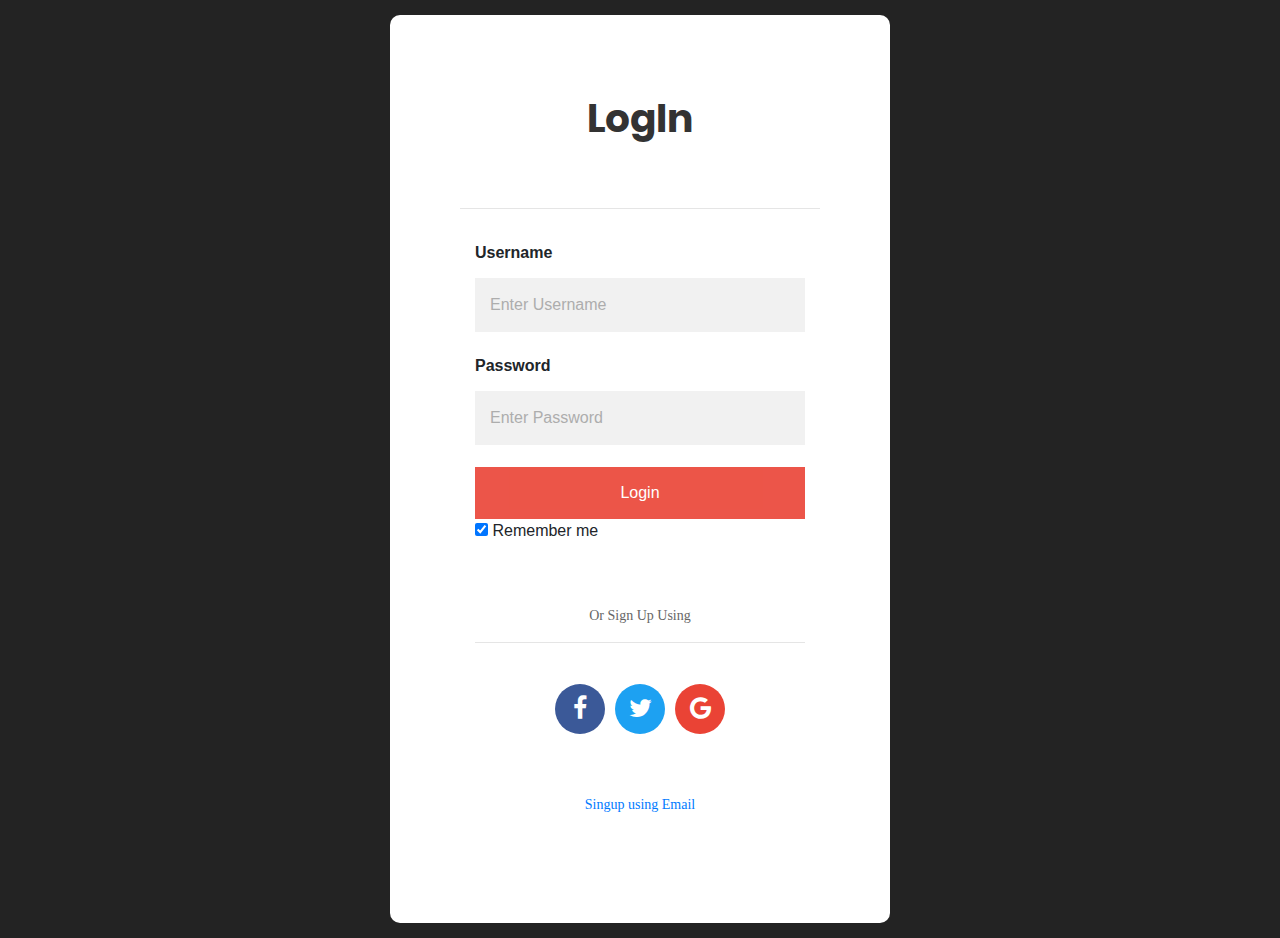
<file: LogIn.html>
<!DOCTYPE html>
<html lang="en">
<head>

    <link rel="stylesheet" href="stylesheet.css">
    <link rel="stylesheet" href="util.css">
    <meta charset="UTF-8">
    <meta name="viewport" content="width=device-width, initial-scale=1.0">

<!-- /////////////////////////////////////////////////////////////////////////////////////////// -->

<!--===============================================================================================-->	
<link rel="icon" type="image/png" href="images/icons/favicon.ico"/>
<!--===============================================================================================-->
	<link rel="stylesheet" type="text/css" href="vendor/bootstrap/css/bootstrap.min.css">
<!--===============================================================================================-->
	<link rel="stylesheet" type="text/css" href="fonts/font-awesome-4.7.0/css/font-awesome.min.css">
<!--===============================================================================================-->
	<link rel="stylesheet" type="text/css" href="fonts/iconic/css/material-design-iconic-font.min.css">
<!--===============================================================================================-->
	<link rel="stylesheet" type="text/css" href="vendor/animate/animate.css">
<!--===============================================================================================-->	
	<link rel="stylesheet" type="text/css" href="vendor/css-hamburgers/hamburgers.min.css">
<!--===============================================================================================-->
	<link rel="stylesheet" type="text/css" href="vendor/animsition/css/animsition.min.css">
<!--===============================================================================================-->
	<link rel="stylesheet" type="text/css" href="vendor/select2/select2.min.css">
<!--===============================================================================================-->	
	<link rel="stylesheet" type="text/css" href="vendor/daterangepicker/daterangepicker.css">
<!--===============================================================================================-->


<!-- //////////////////////////////////////////////////////////////////////////////////////////////////// -->





    <title>LogIn</title>
</head>
<body>
    

<!--   classes        /////////////////////////////////////////////////////////////////////////// -->


<div class="limiter">
    <div class="container-login100" style="background-color: #232323;">
      <div class="wrap-login100 p-l-55 p-r-55 p-t-65 p-b-54">
        <form class="login100-form validate-form">



            <form action="action_page.php" style="border:1px solid #ccc">
                <div class="container">
                  <span class="login100-form-title p-b-49">
                                  <b> LogIn </b>	
                            </span>
        
      <hr>
        <div class="container">
          <label for="uname"><b>Username</b></label>
          <input type="text" placeholder="Enter Username" name="uname" required>
      
          <label for="psw"><b>Password</b></label>
          <input type="password" placeholder="Enter Password" name="psw" required>
      
          <button type="submit">Login</button>
          <label>
            <input type="checkbox" checked="checked" name="remember"> Remember me
          </label>

                  <!--icon //////////////////////////////////////////// -->
          <div class="txt1 text-center p-t-54 p-b-20">
            <span>
                Or Sign Up Using
            </span>
            <hr>
        </div>

        <div class="flex-c-m">
            <a href="https://www.facebook.com/" class="login100-social-item bg1">
                <i class="fa fa-facebook"></i>
            </a>

            <a href="https://twitter.com/login" class="login100-social-item bg2"  >
                <i class="fa fa-twitter"></i>
            </a>

            <a href="https://myaccount.google.com/" class="login100-social-item bg3">
                <i class="fa fa-google"></i>
            </a>
        </div>
        <div class="txt1 text-center p-t-54 p-b-20">
        
           <a href="Singup.html"><div style="text-align:center;" > Singup using Email </div> </a> 

           
    </div>
</div>
</div>

<!-- */////////////// -->


</body>
</html>
</file>
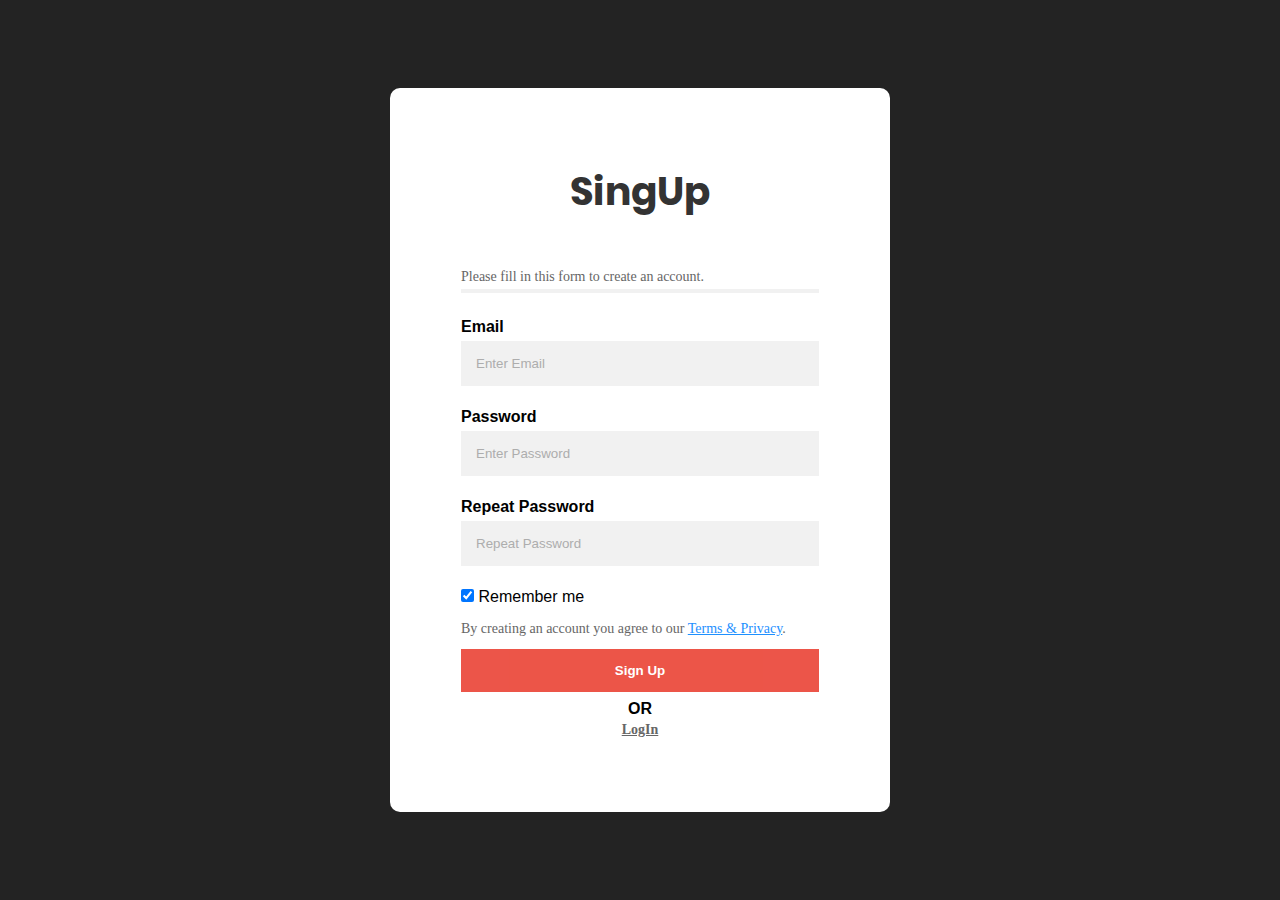
<file: signup.HTML>
<!DOCTYPE html>
<html lang="en">
<head>
    <link rel="stylesheet" href="stylesheet.css">
    <link rel="stylesheet" href="util.css">
    <meta charset="UTF-8">
    <meta name="viewport" content="width=device-width, initial-scale=1.0">
    <title>SingUp </title>
</head>
<body>

<!--   classes        /////////////////////////////////////////////////////////////////////////// -->


<div class="limiter">
  <div class="container-login100" style="background-color: #232323;">
    <div class="wrap-login100 p-l-55 p-r-55 p-t-65 p-b-54">
      <form class="login100-form validate-form">
            


<!-- sart from,///////////////////////////////////////////////////////////////////////// -->





    <form action="action_page.php" style="border:1px solid #ccc">
        <div class="container">
          <span class="login100-form-title p-b-49">
				      	<b> SingUp </b>	
					</span>
          <p>Please fill in this form to create an account.</p>
          <hr>
      
          <label for="email"><b>Email</b></label>
          <input type="text" placeholder="Enter Email" name="email" required>
      
          <label for="psw"><b>Password</b></label>
          <input type="password" placeholder="Enter Password" name="psw" required>
      
          <label for="psw-repeat"><b>Repeat Password</b></label>
          <input type="password" placeholder="Repeat Password" name="psw-repeat" required>
      
          <label>
            <input type="checkbox" checked="checked" name="remember" style="margin-bottom:15px"> Remember me
          </label>
      
          <p>By creating an account you agree to our <a href="#" style="color:dodgerblue">Terms & Privacy</a>.</p>
      
          <div class="clearfix">
         
            <button type="submit" class="signupbtn"> <b> Sign Up </b></button>
                <div style="text-align:center;" >  <b> OR </b> </div> 
               <a href="LogIn.html"> <div style="text-align:center;" >  <b> LogIn </b> </div></a> 

            
          </div>
        </div>
      </form>

      
      

<!-- ///////////////////////// -->
        </div>
    </div>
</div>

<!-- */////////////// -->



</body>
</html>
</file>
<file: stylesheet.css>
* {
	margin: 0px; 
	padding: 0px; 
	box-sizing: border-box;
}
body, html {
	height: 100%;
	font-family: Poppins-Regular, sans-serif;
}


/* Full-width input fields */
  input[type=text], input[type=password] {
  width: 100%;
  padding: 15px;
  margin: 5px 0 22px 0;
  display: inline block;
  border: none;
  background: #f1f1f1;
}

input[type=text]:focus, input[type=password]:focus {


    outline: none;
	border: none;
  background-color: #ddd;
  
}


hr {
  border: 2px solid #f1f1f1;
  margin-bottom: 25px;
}

/* Set a style for all buttons */
button {
  background-color: #ff6702;
  color: white;
  padding: 14px 20px;
  margin: 8px 0;
  border: none;
  cursor: pointer;
  width: 100%;
  opacity: 0.9;
}

button:hover {
  opacity:1;
}

/* Extra styles for the cancel button */
.cancelbtn {
  padding: 14px 20px;
  background-color: #f44336;
}

/* Float cancel and signup buttons and add an equal width */
 .signupbtn {
  float: center ;
  width: 100%;
}

/* Add padding to container elements */
.container {
  padding: 16px;
}

/* Clear floats */
.clearfix::after {
  content: "";
  clear: both;
  display: table;
}
/* /////////////////////////////////////////////////////////////////////////////////////////// */

h1,h2,h3,h4,h5,h6 {
	margin: 0px;
}

p {
	font-family: Poppins-Regular;
	font-size: 14px;
	line-height: 1.7;
	color: #666666;
	margin: 0px;
}

ul, li {
	margin: 0px;
	list-style-type: none;
}

*//////////////////////////////////////////////////////////////////
[ FONT ]*/

@font-face {
  font-family: Poppins-Regular;
  src: url('../fonts/poppins/Poppins-Regular.ttf'); 
}

@font-face {
  font-family: Poppins-Medium;
  src: url('../fonts/poppins/Poppins-Medium.ttf'); 
}

@font-face {
  font-family: Poppins-Bold;
  src: url('../fonts/poppins/Poppins-Bold.ttf'); 
}

@font-face {
  font-family: Poppins-SemiBold;
  src: url('../fonts/poppins/Poppins-SemiBold.ttf'); 
}

/* /////////////// */




*//////////////////////////////////////////////////////////////////
[ RESTYLE TAG ]*/

* {
	margin: 0px; 
	padding: 0px; 
	box-sizing: border-box;
}

body, html {
	height: 100%;
	font-family: Poppins-Regular, sans-serif;
}

/*---------------------------------------------*/
a {
	font-family: Poppins-Regular;
	font-size: 14px;
	line-height: 1.7;
	color: #666666;
	margin: 0px;
	transition: all 0.4s;
	-webkit-transition: all 0.4s;
  -o-transition: all 0.4s;
  -moz-transition: all 0.4s;
}

a:focus {
	outline: none !important;
}

a:hover {
	text-decoration: none;
  color: #ff5100;
  
}

/*---------------------------------------------*/
h1,h2,h3,h4,h5,h6 {
  font-family: Poppins-Regular; 
	margin: 0px;
}

p {
	font-family: Poppins-Regular;
	font-size: 14px;
	line-height: 1.7;
	color: #666666;
	margin: 0px;
}

ul, li {
	margin: 0px;
	list-style-type: none;
}


/*---------------------------------------------*/
input {
	outline: none;
	border: none;
}

textarea {
  outline: none;
  border: none;
}

textarea:focus, input:focus {
  border-color: transparent !important;
}

input:focus::-webkit-input-placeholder { color:transparent; }
input:focus:-moz-placeholder { color:transparent; }
input:focus::-moz-placeholder { color:transparent; }
input:focus:-ms-input-placeholder { color:transparent; }

textarea:focus::-webkit-input-placeholder { color:transparent; }
textarea:focus:-moz-placeholder { color:transparent; }
textarea:focus::-moz-placeholder { color:transparent; }
textarea:focus:-ms-input-placeholder { color:transparent; }

input::-webkit-input-placeholder { color: #adadad;}
input:-moz-placeholder { color: #adadad;}
input::-moz-placeholder { color: #adadad;}
input:-ms-input-placeholder { color: #adadad;}

textarea::-webkit-input-placeholder { color: #adadad;}
textarea:-moz-placeholder { color: #adadad;}
textarea::-moz-placeholder { color: #adadad;}
textarea:-ms-input-placeholder { color: #adadad;}

/*---------------------------------------------*/
button {
	outline: none !important;
  border: none;
  background-color: #ea4335;
	/* background: transparent; */
}

button:hover {
	cursor: pointer;
}

iframe {
	border: none !important;
}

/*//////////////////////////////////////////////////////////////////
[ Utility ]*/
.txt1 {
  font-family: Poppins-Regular;
  font-size: 14px;
  line-height: 1.5;
  color: #666666;
}

.txt2 {
  font-family: Poppins-Regular;
  font-size: 14px;
  line-height: 1.5;
  color: #333333;
  text-transform: uppercase;
  
}

.bg1 {background-color: #3b5998}
.bg2 {background-color: #1da1f2}
.bg3 {background-color: #ea4335}



/*//////////////////////////////////////////////////////////////////
[ login ]*/
.limiter {
  width: 100%;
  margin: 0 auto;
}

.container-login100 {
  width: 100%;  
  min-height: 100vh;
  display: -webkit-box;
  display: -webkit-flex;
  display: -moz-box;
  display: -ms-flexbox;
  display: flex;
  flex-wrap: wrap;
  justify-content: center;
  align-items: center;
  padding: 15px;
  background-repeat: no-repeat;
  background-position: center;
  background-size: cover;
}

.wrap-login100 {
  width: 500px;
  background: #fff;
  border-radius: 10px;
  overflow: hidden;
}


/*------------------------------------------------------------------
[ Form ]*/

.login100-form {
  width: 100%;
}

.login100-form-title {
  display: block;
  font-family: Poppins-Bold;
  font-size: 39px;
  color: #333333;
  line-height: 1.2;
  text-align: center;
}



/*------------------------------------------------------------------
[ Input ]*/

.wrap-input100 {
  width: 100%;
  position: relative;
  border-bottom: 2px solid #d9d9d9;
}

.label-input100 {
  font-family: Poppins-Regular;
  font-size: 14px;
  color: #333333;
  line-height: 1.5;
  padding-left: 7px;
}

.input100 {
  font-family: Poppins-Medium;
  font-size: 16px;
  color: #333333;
  line-height: 1.2;

  display: block;
  width: 100%;
  height: 55px;
  background: transparent;
  padding: 0 7px 0 43px;
}


/*---------------------------------------------*/
.focus-input100 {
  position: absolute;
  display: block;
  width: 100%;
  height: 100%;
  top: 0;
  left: 0;
  pointer-events: none;
}

.focus-input100::after {
  content: attr(data-symbol);
  font-family: Material-Design-Iconic-Font;
  color: #adadad;
  font-size: 22px;

  display: -webkit-box;
  display: -webkit-flex;
  display: -moz-box;
  display: -ms-flexbox;
  display: flex;
  align-items: center;
  justify-content: center;
  position: absolute;
  height: calc(100% - 20px);
  bottom: 0;
  left: 0;
  padding-left: 13px;
  padding-top: 3px;
}

.focus-input100::before {
  content: "";
  display: block;
  position: absolute;
  bottom: -2px;
  left: 0;
  width: 0;
  height: 2px;
  background: #7f7f7f;
  -webkit-transition: all 0.4s;
  -o-transition: all 0.4s;
  -moz-transition: all 0.4s;
  transition: all 0.4s;
}


.input100:focus + .focus-input100::before {
  width: 100%;
}

/*------------------------------------------------------------------
[ Button ]*/
.container-login100-form-btn {
  display: -webkit-box;
  display: -webkit-flex;
  display: -moz-box;
  display: -ms-flexbox;
  display: flex;
  flex-wrap: wrap;
  justify-content: center;
}

.wrap-login100-form-btn {
  width: 100%;
  display: block;
  position: relative;
  z-index: 1;
  border-radius: 25px;
  overflow: hidden;
  margin: 0 auto;

  box-shadow: 0 5px 30px 0px rgba(3, 216, 222, 0.2);
  -moz-box-shadow: 0 5px 30px 0px rgba(3, 216, 222, 0.2);
  -webkit-box-shadow: 0 5px 30px 0px rgba(3, 216, 222, 0.2);
  -o-box-shadow: 0 5px 30px 0px rgba(3, 216, 222, 0.2);
  -ms-box-shadow: 0 5px 30px 0px rgba(3, 216, 222, 0.2);
}

.login100-form-bgbtn {
  position: absolute;
  z-index: -1;
  width: 300%;
  height: 100%;
  
  left: -100%;

  -webkit-transition: all 0.4s;
  -o-transition: all 0.4s;
  -moz-transition: all 0.4s;
  transition: all 0.4s;
}

.login100-form-btn {
  font-family: Poppins-Medium;
  font-size: 16px;
  color: #fff;
  line-height: 1.2;
  text-transform: uppercase;

  display: -webkit-box;
  display: -webkit-flex;
  display: -moz-box;
  display: -ms-flexbox;
  display: flex;
  justify-content: center;
  align-items: center;
  padding: 0 20px;
  width: 100%;
  height: 50px;
}

.wrap-login100-form-btn:hover .login100-form-bgbtn {
  left: 0;
}


/*------------------------------------------------------------------
[ Alert validate ]*/

.validate-input {
  position: relative;
}

.alert-validate::before {
  content: attr(data-validate);
  position: absolute;
  max-width: 70%;
  background-color: #fff;
  border: 1px solid #c80000;
  border-radius: 2px;
  padding: 4px 25px 4px 10px;
  bottom: calc((100% - 20px) / 2);
  -webkit-transform: translateY(50%);
  -moz-transform: translateY(50%);
  -ms-transform: translateY(50%);
  -o-transform: translateY(50%);
  transform: translateY(50%);
  right: 2px;
  pointer-events: none;

  font-family: Poppins-Regular;
  color: #c80000;
  font-size: 13px;
  line-height: 1.4;
  text-align: left;

  visibility: hidden;
  opacity: 0;

  -webkit-transition: opacity 0.4s;
  -o-transition: opacity 0.4s;
  -moz-transition: opacity 0.4s;
  transition: opacity 0.4s;
}

.alert-validate::after {
  content: "\f06a";
  font-family: FontAwesome;
  display: block;
  position: absolute;
  color: #c80000;
  font-size: 16px;
  bottom: calc((100% - 20px) / 2);
  -webkit-transform: translateY(50%);
  -moz-transform: translateY(50%);
  -ms-transform: translateY(50%);
  -o-transform: translateY(50%);
  transform: translateY(50%);
  right: 8px;
}

.alert-validate:hover:before {
  visibility: visible;
  opacity: 1;
}

@media (max-width: 992px) {
  .alert-validate::before {
    visibility: visible;
    opacity: 1;
  }
}


/*//////////////////////////////////////////////////////////////////
[ Social item ]*/
.login100-social-item {
  font-size: 25px;
  color: #fff;

  display: -webkit-box;
  display: -webkit-flex;
  display: -moz-box;
  display: -ms-flexbox;
  display: flex;
  justify-content: center;
  align-items: center;
  width: 50px;
  height: 50px;
  border-radius: 50%;
  margin: 5px;
}

.login100-social-item:hover {
  color: #fff;
  background-color: #333333;
}
</file>
<file: util.css>
/*[ FONT SIZE ]
///////////////////////////////////////////////////////////
*/
.fs-1 {font-size: 1px;}
.fs-2 {font-size: 2px;}
.fs-3 {font-size: 3px;}
.fs-4 {font-size: 4px;}
.fs-5 {font-size: 5px;}
.fs-6 {font-size: 6px;}
.fs-7 {font-size: 7px;}
.fs-8 {font-size: 8px;}
.fs-9 {font-size: 9px;}
.fs-10 {font-size: 10px;}
.fs-11 {font-size: 11px;}
.fs-12 {font-size: 12px;}
.fs-13 {font-size: 13px;}
.fs-14 {font-size: 14px;}
.fs-15 {font-size: 15px;}
.fs-16 {font-size: 16px;}
.fs-17 {font-size: 17px;}
.fs-18 {font-size: 18px;}
.fs-19 {font-size: 19px;}
.fs-20 {font-size: 20px;}
.fs-21 {font-size: 21px;}
.fs-22 {font-size: 22px;}
.fs-23 {font-size: 23px;}
.fs-24 {font-size: 24px;}
.fs-25 {font-size: 25px;}
.fs-26 {font-size: 26px;}
.fs-27 {font-size: 27px;}
.fs-28 {font-size: 28px;}
.fs-29 {font-size: 29px;}
.fs-30 {font-size: 30px;}
.fs-31 {font-size: 31px;}
.fs-32 {font-size: 32px;}
.fs-33 {font-size: 33px;}
.fs-34 {font-size: 34px;}
.fs-35 {font-size: 35px;}
.fs-36 {font-size: 36px;}
.fs-37 {font-size: 37px;}
.fs-38 {font-size: 38px;}
.fs-39 {font-size: 39px;}
.fs-40 {font-size: 40px;}
.fs-41 {font-size: 41px;}
.fs-42 {font-size: 42px;}
.fs-43 {font-size: 43px;}
.fs-44 {font-size: 44px;}
.fs-45 {font-size: 45px;}
.fs-46 {font-size: 46px;}
.fs-47 {font-size: 47px;}
.fs-48 {font-size: 48px;}
.fs-49 {font-size: 49px;}
.fs-50 {font-size: 50px;}
.fs-51 {font-size: 51px;}
.fs-52 {font-size: 52px;}
.fs-53 {font-size: 53px;}
.fs-54 {font-size: 54px;}
.fs-55 {font-size: 55px;}
.fs-56 {font-size: 56px;}
.fs-57 {font-size: 57px;}
.fs-58 {font-size: 58px;}
.fs-59 {font-size: 59px;}
.fs-60 {font-size: 60px;}
.fs-61 {font-size: 61px;}
.fs-62 {font-size: 62px;}
.fs-63 {font-size: 63px;}
.fs-64 {font-size: 64px;}
.fs-65 {font-size: 65px;}
.fs-66 {font-size: 66px;}
.fs-67 {font-size: 67px;}
.fs-68 {font-size: 68px;}
.fs-69 {font-size: 69px;}
.fs-70 {font-size: 70px;}
.fs-71 {font-size: 71px;}
.fs-72 {font-size: 72px;}
.fs-73 {font-size: 73px;}
.fs-74 {font-size: 74px;}
.fs-75 {font-size: 75px;}
.fs-76 {font-size: 76px;}
.fs-77 {font-size: 77px;}
.fs-78 {font-size: 78px;}
.fs-79 {font-size: 79px;}
.fs-80 {font-size: 80px;}
.fs-81 {font-size: 81px;}
.fs-82 {font-size: 82px;}
.fs-83 {font-size: 83px;}
.fs-84 {font-size: 84px;}
.fs-85 {font-size: 85px;}
.fs-86 {font-size: 86px;}
.fs-87 {font-size: 87px;}
.fs-88 {font-size: 88px;}
.fs-89 {font-size: 89px;}
.fs-90 {font-size: 90px;}
.fs-91 {font-size: 91px;}
.fs-92 {font-size: 92px;}
.fs-93 {font-size: 93px;}
.fs-94 {font-size: 94px;}
.fs-95 {font-size: 95px;}
.fs-96 {font-size: 96px;}
.fs-97 {font-size: 97px;}
.fs-98 {font-size: 98px;}
.fs-99 {font-size: 99px;}
.fs-100 {font-size: 100px;}
.fs-101 {font-size: 101px;}
.fs-102 {font-size: 102px;}
.fs-103 {font-size: 103px;}
.fs-104 {font-size: 104px;}
.fs-105 {font-size: 105px;}
.fs-106 {font-size: 106px;}
.fs-107 {font-size: 107px;}
.fs-108 {font-size: 108px;}
.fs-109 {font-size: 109px;}
.fs-110 {font-size: 110px;}
.fs-111 {font-size: 111px;}
.fs-112 {font-size: 112px;}
.fs-113 {font-size: 113px;}
.fs-114 {font-size: 114px;}
.fs-115 {font-size: 115px;}
.fs-116 {font-size: 116px;}
.fs-117 {font-size: 117px;}
.fs-118 {font-size: 118px;}
.fs-119 {font-size: 119px;}
.fs-120 {font-size: 120px;}
.fs-121 {font-size: 121px;}
.fs-122 {font-size: 122px;}
.fs-123 {font-size: 123px;}
.fs-124 {font-size: 124px;}
.fs-125 {font-size: 125px;}
.fs-126 {font-size: 126px;}
.fs-127 {font-size: 127px;}
.fs-128 {font-size: 128px;}
.fs-129 {font-size: 129px;}
.fs-130 {font-size: 130px;}
.fs-131 {font-size: 131px;}
.fs-132 {font-size: 132px;}
.fs-133 {font-size: 133px;}
.fs-134 {font-size: 134px;}
.fs-135 {font-size: 135px;}
.fs-136 {font-size: 136px;}
.fs-137 {font-size: 137px;}
.fs-138 {font-size: 138px;}
.fs-139 {font-size: 139px;}
.fs-140 {font-size: 140px;}
.fs-141 {font-size: 141px;}
.fs-142 {font-size: 142px;}
.fs-143 {font-size: 143px;}
.fs-144 {font-size: 144px;}
.fs-145 {font-size: 145px;}
.fs-146 {font-size: 146px;}
.fs-147 {font-size: 147px;}
.fs-148 {font-size: 148px;}
.fs-149 {font-size: 149px;}
.fs-150 {font-size: 150px;}
.fs-151 {font-size: 151px;}
.fs-152 {font-size: 152px;}
.fs-153 {font-size: 153px;}
.fs-154 {font-size: 154px;}
.fs-155 {font-size: 155px;}
.fs-156 {font-size: 156px;}
.fs-157 {font-size: 157px;}
.fs-158 {font-size: 158px;}
.fs-159 {font-size: 159px;}
.fs-160 {font-size: 160px;}
.fs-161 {font-size: 161px;}
.fs-162 {font-size: 162px;}
.fs-163 {font-size: 163px;}
.fs-164 {font-size: 164px;}
.fs-165 {font-size: 165px;}
.fs-166 {font-size: 166px;}
.fs-167 {font-size: 167px;}
.fs-168 {font-size: 168px;}
.fs-169 {font-size: 169px;}
.fs-170 {font-size: 170px;}
.fs-171 {font-size: 171px;}
.fs-172 {font-size: 172px;}
.fs-173 {font-size: 173px;}
.fs-174 {font-size: 174px;}
.fs-175 {font-size: 175px;}
.fs-176 {font-size: 176px;}
.fs-177 {font-size: 177px;}
.fs-178 {font-size: 178px;}
.fs-179 {font-size: 179px;}
.fs-180 {font-size: 180px;}
.fs-181 {font-size: 181px;}
.fs-182 {font-size: 182px;}
.fs-183 {font-size: 183px;}
.fs-184 {font-size: 184px;}
.fs-185 {font-size: 185px;}
.fs-186 {font-size: 186px;}
.fs-187 {font-size: 187px;}
.fs-188 {font-size: 188px;}
.fs-189 {font-size: 189px;}
.fs-190 {font-size: 190px;}
.fs-191 {font-size: 191px;}
.fs-192 {font-size: 192px;}
.fs-193 {font-size: 193px;}
.fs-194 {font-size: 194px;}
.fs-195 {font-size: 195px;}
.fs-196 {font-size: 196px;}
.fs-197 {font-size: 197px;}
.fs-198 {font-size: 198px;}
.fs-199 {font-size: 199px;}
.fs-200 {font-size: 200px;}

/*[ PADDING ]
///////////////////////////////////////////////////////////
*/
.p-t-0 {padding-top: 0px;}
.p-t-1 {padding-top: 1px;}
.p-t-2 {padding-top: 2px;}
.p-t-3 {padding-top: 3px;}
.p-t-4 {padding-top: 4px;}
.p-t-5 {padding-top: 5px;}
.p-t-6 {padding-top: 6px;}
.p-t-7 {padding-top: 7px;}
.p-t-8 {padding-top: 8px;}
.p-t-9 {padding-top: 9px;}
.p-t-10 {padding-top: 10px;}
.p-t-11 {padding-top: 11px;}
.p-t-12 {padding-top: 12px;}
.p-t-13 {padding-top: 13px;}
.p-t-14 {padding-top: 14px;}
.p-t-15 {padding-top: 15px;}
.p-t-16 {padding-top: 16px;}
.p-t-17 {padding-top: 17px;}
.p-t-18 {padding-top: 18px;}
.p-t-19 {padding-top: 19px;}
.p-t-20 {padding-top: 20px;}
.p-t-21 {padding-top: 21px;}
.p-t-22 {padding-top: 22px;}
.p-t-23 {padding-top: 23px;}
.p-t-24 {padding-top: 24px;}
.p-t-25 {padding-top: 25px;}
.p-t-26 {padding-top: 26px;}
.p-t-27 {padding-top: 27px;}
.p-t-28 {padding-top: 28px;}
.p-t-29 {padding-top: 29px;}
.p-t-30 {padding-top: 30px;}
.p-t-31 {padding-top: 31px;}
.p-t-32 {padding-top: 32px;}
.p-t-33 {padding-top: 33px;}
.p-t-34 {padding-top: 34px;}
.p-t-35 {padding-top: 35px;}
.p-t-36 {padding-top: 36px;}
.p-t-37 {padding-top: 37px;}
.p-t-38 {padding-top: 38px;}
.p-t-39 {padding-top: 39px;}
.p-t-40 {padding-top: 40px;}
.p-t-41 {padding-top: 41px;}
.p-t-42 {padding-top: 42px;}
.p-t-43 {padding-top: 43px;}
.p-t-44 {padding-top: 44px;}
.p-t-45 {padding-top: 45px;}
.p-t-46 {padding-top: 46px;}
.p-t-47 {padding-top: 47px;}
.p-t-48 {padding-top: 48px;}
.p-t-49 {padding-top: 49px;}
.p-t-50 {padding-top: 50px;}
.p-t-51 {padding-top: 51px;}
.p-t-52 {padding-top: 52px;}
.p-t-53 {padding-top: 53px;}
.p-t-54 {padding-top: 54px;}
.p-t-55 {padding-top: 55px;}
.p-t-56 {padding-top: 56px;}
.p-t-57 {padding-top: 57px;}
.p-t-58 {padding-top: 58px;}
.p-t-59 {padding-top: 59px;}
.p-t-60 {padding-top: 60px;}
.p-t-61 {padding-top: 61px;}
.p-t-62 {padding-top: 62px;}
.p-t-63 {padding-top: 63px;}
.p-t-64 {padding-top: 64px;}
.p-t-65 {padding-top: 65px;}
.p-t-66 {padding-top: 66px;}
.p-t-67 {padding-top: 67px;}
.p-t-68 {padding-top: 68px;}
.p-t-69 {padding-top: 69px;}
.p-t-70 {padding-top: 70px;}
.p-t-71 {padding-top: 71px;}
.p-t-72 {padding-top: 72px;}
.p-t-73 {padding-top: 73px;}
.p-t-74 {padding-top: 74px;}
.p-t-75 {padding-top: 75px;}
.p-t-76 {padding-top: 76px;}
.p-t-77 {padding-top: 77px;}
.p-t-78 {padding-top: 78px;}
.p-t-79 {padding-top: 79px;}
.p-t-80 {padding-top: 80px;}
.p-t-81 {padding-top: 81px;}
.p-t-82 {padding-top: 82px;}
.p-t-83 {padding-top: 83px;}
.p-t-84 {padding-top: 84px;}
.p-t-85 {padding-top: 85px;}
.p-t-86 {padding-top: 86px;}
.p-t-87 {padding-top: 87px;}
.p-t-88 {padding-top: 88px;}
.p-t-89 {padding-top: 89px;}
.p-t-90 {padding-top: 90px;}
.p-t-91 {padding-top: 91px;}
.p-t-92 {padding-top: 92px;}
.p-t-93 {padding-top: 93px;}
.p-t-94 {padding-top: 94px;}
.p-t-95 {padding-top: 95px;}
.p-t-96 {padding-top: 96px;}
.p-t-97 {padding-top: 97px;}
.p-t-98 {padding-top: 98px;}
.p-t-99 {padding-top: 99px;}
.p-t-100 {padding-top: 100px;}
.p-t-101 {padding-top: 101px;}
.p-t-102 {padding-top: 102px;}
.p-t-103 {padding-top: 103px;}
.p-t-104 {padding-top: 104px;}
.p-t-105 {padding-top: 105px;}
.p-t-106 {padding-top: 106px;}
.p-t-107 {padding-top: 107px;}
.p-t-108 {padding-top: 108px;}
.p-t-109 {padding-top: 109px;}
.p-t-110 {padding-top: 110px;}
.p-t-111 {padding-top: 111px;}
.p-t-112 {padding-top: 112px;}
.p-t-113 {padding-top: 113px;}
.p-t-114 {padding-top: 114px;}
.p-t-115 {padding-top: 115px;}
.p-t-116 {padding-top: 116px;}
.p-t-117 {padding-top: 117px;}
.p-t-118 {padding-top: 118px;}
.p-t-119 {padding-top: 119px;}
.p-t-120 {padding-top: 120px;}
.p-t-121 {padding-top: 121px;}
.p-t-122 {padding-top: 122px;}
.p-t-123 {padding-top: 123px;}
.p-t-124 {padding-top: 124px;}
.p-t-125 {padding-top: 125px;}
.p-t-126 {padding-top: 126px;}
.p-t-127 {padding-top: 127px;}
.p-t-128 {padding-top: 128px;}
.p-t-129 {padding-top: 129px;}
.p-t-130 {padding-top: 130px;}
.p-t-131 {padding-top: 131px;}
.p-t-132 {padding-top: 132px;}
.p-t-133 {padding-top: 133px;}
.p-t-134 {padding-top: 134px;}
.p-t-135 {padding-top: 135px;}
.p-t-136 {padding-top: 136px;}
.p-t-137 {padding-top: 137px;}
.p-t-138 {padding-top: 138px;}
.p-t-139 {padding-top: 139px;}
.p-t-140 {padding-top: 140px;}
.p-t-141 {padding-top: 141px;}
.p-t-142 {padding-top: 142px;}
.p-t-143 {padding-top: 143px;}
.p-t-144 {padding-top: 144px;}
.p-t-145 {padding-top: 145px;}
.p-t-146 {padding-top: 146px;}
.p-t-147 {padding-top: 147px;}
.p-t-148 {padding-top: 148px;}
.p-t-149 {padding-top: 149px;}
.p-t-150 {padding-top: 150px;}
.p-t-151 {padding-top: 151px;}
.p-t-152 {padding-top: 152px;}
.p-t-153 {padding-top: 153px;}
.p-t-154 {padding-top: 154px;}
.p-t-155 {padding-top: 155px;}
.p-t-156 {padding-top: 156px;}
.p-t-157 {padding-top: 157px;}
.p-t-158 {padding-top: 158px;}
.p-t-159 {padding-top: 159px;}
.p-t-160 {padding-top: 160px;}
.p-t-161 {padding-top: 161px;}
.p-t-162 {padding-top: 162px;}
.p-t-163 {padding-top: 163px;}
.p-t-164 {padding-top: 164px;}
.p-t-165 {padding-top: 165px;}
.p-t-166 {padding-top: 166px;}
.p-t-167 {padding-top: 167px;}
.p-t-168 {padding-top: 168px;}
.p-t-169 {padding-top: 169px;}
.p-t-170 {padding-top: 170px;}
.p-t-171 {padding-top: 171px;}
.p-t-172 {padding-top: 172px;}
.p-t-173 {padding-top: 173px;}
.p-t-174 {padding-top: 174px;}
.p-t-175 {padding-top: 175px;}
.p-t-176 {padding-top: 176px;}
.p-t-177 {padding-top: 177px;}
.p-t-178 {padding-top: 178px;}
.p-t-179 {padding-top: 179px;}
.p-t-180 {padding-top: 180px;}
.p-t-181 {padding-top: 181px;}
.p-t-182 {padding-top: 182px;}
.p-t-183 {padding-top: 183px;}
.p-t-184 {padding-top: 184px;}
.p-t-185 {padding-top: 185px;}
.p-t-186 {padding-top: 186px;}
.p-t-187 {padding-top: 187px;}
.p-t-188 {padding-top: 188px;}
.p-t-189 {padding-top: 189px;}
.p-t-190 {padding-top: 190px;}
.p-t-191 {padding-top: 191px;}
.p-t-192 {padding-top: 192px;}
.p-t-193 {padding-top: 193px;}
.p-t-194 {padding-top: 194px;}
.p-t-195 {padding-top: 195px;}
.p-t-196 {padding-top: 196px;}
.p-t-197 {padding-top: 197px;}
.p-t-198 {padding-top: 198px;}
.p-t-199 {padding-top: 199px;}
.p-t-200 {padding-top: 200px;}
.p-t-201 {padding-top: 201px;}
.p-t-202 {padding-top: 202px;}
.p-t-203 {padding-top: 203px;}
.p-t-204 {padding-top: 204px;}
.p-t-205 {padding-top: 205px;}
.p-t-206 {padding-top: 206px;}
.p-t-207 {padding-top: 207px;}
.p-t-208 {padding-top: 208px;}
.p-t-209 {padding-top: 209px;}
.p-t-210 {padding-top: 210px;}
.p-t-211 {padding-top: 211px;}
.p-t-212 {padding-top: 212px;}
.p-t-213 {padding-top: 213px;}
.p-t-214 {padding-top: 214px;}
.p-t-215 {padding-top: 215px;}
.p-t-216 {padding-top: 216px;}
.p-t-217 {padding-top: 217px;}
.p-t-218 {padding-top: 218px;}
.p-t-219 {padding-top: 219px;}
.p-t-220 {padding-top: 220px;}
.p-t-221 {padding-top: 221px;}
.p-t-222 {padding-top: 222px;}
.p-t-223 {padding-top: 223px;}
.p-t-224 {padding-top: 224px;}
.p-t-225 {padding-top: 225px;}
.p-t-226 {padding-top: 226px;}
.p-t-227 {padding-top: 227px;}
.p-t-228 {padding-top: 228px;}
.p-t-229 {padding-top: 229px;}
.p-t-230 {padding-top: 230px;}
.p-t-231 {padding-top: 231px;}
.p-t-232 {padding-top: 232px;}
.p-t-233 {padding-top: 233px;}
.p-t-234 {padding-top: 234px;}
.p-t-235 {padding-top: 235px;}
.p-t-236 {padding-top: 236px;}
.p-t-237 {padding-top: 237px;}
.p-t-238 {padding-top: 238px;}
.p-t-239 {padding-top: 239px;}
.p-t-240 {padding-top: 240px;}
.p-t-241 {padding-top: 241px;}
.p-t-242 {padding-top: 242px;}
.p-t-243 {padding-top: 243px;}
.p-t-244 {padding-top: 244px;}
.p-t-245 {padding-top: 245px;}
.p-t-246 {padding-top: 246px;}
.p-t-247 {padding-top: 247px;}
.p-t-248 {padding-top: 248px;}
.p-t-249 {padding-top: 249px;}
.p-t-250 {padding-top: 250px;}
.p-b-0 {padding-bottom: 0px;}
.p-b-1 {padding-bottom: 1px;}
.p-b-2 {padding-bottom: 2px;}
.p-b-3 {padding-bottom: 3px;}
.p-b-4 {padding-bottom: 4px;}
.p-b-5 {padding-bottom: 5px;}
.p-b-6 {padding-bottom: 6px;}
.p-b-7 {padding-bottom: 7px;}
.p-b-8 {padding-bottom: 8px;}
.p-b-9 {padding-bottom: 9px;}
.p-b-10 {padding-bottom: 10px;}
.p-b-11 {padding-bottom: 11px;}
.p-b-12 {padding-bottom: 12px;}
.p-b-13 {padding-bottom: 13px;}
.p-b-14 {padding-bottom: 14px;}
.p-b-15 {padding-bottom: 15px;}
.p-b-16 {padding-bottom: 16px;}
.p-b-17 {padding-bottom: 17px;}
.p-b-18 {padding-bottom: 18px;}
.p-b-19 {padding-bottom: 19px;}
.p-b-20 {padding-bottom: 20px;}
.p-b-21 {padding-bottom: 21px;}
.p-b-22 {padding-bottom: 22px;}
.p-b-23 {padding-bottom: 23px;}
.p-b-24 {padding-bottom: 24px;}
.p-b-25 {padding-bottom: 25px;}
.p-b-26 {padding-bottom: 26px;}
.p-b-27 {padding-bottom: 27px;}
.p-b-28 {padding-bottom: 28px;}
.p-b-29 {padding-bottom: 29px;}
.p-b-30 {padding-bottom: 30px;}
.p-b-31 {padding-bottom: 31px;}
.p-b-32 {padding-bottom: 32px;}
.p-b-33 {padding-bottom: 33px;}
.p-b-34 {padding-bottom: 34px;}
.p-b-35 {padding-bottom: 35px;}
.p-b-36 {padding-bottom: 36px;}
.p-b-37 {padding-bottom: 37px;}
.p-b-38 {padding-bottom: 38px;}
.p-b-39 {padding-bottom: 39px;}
.p-b-40 {padding-bottom: 40px;}
.p-b-41 {padding-bottom: 41px;}
.p-b-42 {padding-bottom: 42px;}
.p-b-43 {padding-bottom: 43px;}
.p-b-44 {padding-bottom: 44px;}
.p-b-45 {padding-bottom: 45px;}
.p-b-46 {padding-bottom: 46px;}
.p-b-47 {padding-bottom: 47px;}
.p-b-48 {padding-bottom: 48px;}
.p-b-49 {padding-bottom: 49px;}
.p-b-50 {padding-bottom: 50px;}
.p-b-51 {padding-bottom: 51px;}
.p-b-52 {padding-bottom: 52px;}
.p-b-53 {padding-bottom: 53px;}
.p-b-54 {padding-bottom: 54px;}
.p-b-55 {padding-bottom: 55px;}
.p-b-56 {padding-bottom: 56px;}
.p-b-57 {padding-bottom: 57px;}
.p-b-58 {padding-bottom: 58px;}
.p-b-59 {padding-bottom: 59px;}
.p-b-60 {padding-bottom: 60px;}
.p-b-61 {padding-bottom: 61px;}
.p-b-62 {padding-bottom: 62px;}
.p-b-63 {padding-bottom: 63px;}
.p-b-64 {padding-bottom: 64px;}
.p-b-65 {padding-bottom: 65px;}
.p-b-66 {padding-bottom: 66px;}
.p-b-67 {padding-bottom: 67px;}
.p-b-68 {padding-bottom: 68px;}
.p-b-69 {padding-bottom: 69px;}
.p-b-70 {padding-bottom: 70px;}
.p-b-71 {padding-bottom: 71px;}
.p-b-72 {padding-bottom: 72px;}
.p-b-73 {padding-bottom: 73px;}
.p-b-74 {padding-bottom: 74px;}
.p-b-75 {padding-bottom: 75px;}
.p-b-76 {padding-bottom: 76px;}
.p-b-77 {padding-bottom: 77px;}
.p-b-78 {padding-bottom: 78px;}
.p-b-79 {padding-bottom: 79px;}
.p-b-80 {padding-bottom: 80px;}
.p-b-81 {padding-bottom: 81px;}
.p-b-82 {padding-bottom: 82px;}
.p-b-83 {padding-bottom: 83px;}
.p-b-84 {padding-bottom: 84px;}
.p-b-85 {padding-bottom: 85px;}
.p-b-86 {padding-bottom: 86px;}
.p-b-87 {padding-bottom: 87px;}
.p-b-88 {padding-bottom: 88px;}
.p-b-89 {padding-bottom: 89px;}
.p-b-90 {padding-bottom: 90px;}
.p-b-91 {padding-bottom: 91px;}
.p-b-92 {padding-bottom: 92px;}
.p-b-93 {padding-bottom: 93px;}
.p-b-94 {padding-bottom: 94px;}
.p-b-95 {padding-bottom: 95px;}
.p-b-96 {padding-bottom: 96px;}
.p-b-97 {padding-bottom: 97px;}
.p-b-98 {padding-bottom: 98px;}
.p-b-99 {padding-bottom: 99px;}
.p-b-100 {padding-bottom: 100px;}
.p-b-101 {padding-bottom: 101px;}
.p-b-102 {padding-bottom: 102px;}
.p-b-103 {padding-bottom: 103px;}
.p-b-104 {padding-bottom: 104px;}
.p-b-105 {padding-bottom: 105px;}
.p-b-106 {padding-bottom: 106px;}
.p-b-107 {padding-bottom: 107px;}
.p-b-108 {padding-bottom: 108px;}
.p-b-109 {padding-bottom: 109px;}
.p-b-110 {padding-bottom: 110px;}
.p-b-111 {padding-bottom: 111px;}
.p-b-112 {padding-bottom: 112px;}
.p-b-113 {padding-bottom: 113px;}
.p-b-114 {padding-bottom: 114px;}
.p-b-115 {padding-bottom: 115px;}
.p-b-116 {padding-bottom: 116px;}
.p-b-117 {padding-bottom: 117px;}
.p-b-118 {padding-bottom: 118px;}
.p-b-119 {padding-bottom: 119px;}
.p-b-120 {padding-bottom: 120px;}
.p-b-121 {padding-bottom: 121px;}
.p-b-122 {padding-bottom: 122px;}
.p-b-123 {padding-bottom: 123px;}
.p-b-124 {padding-bottom: 124px;}
.p-b-125 {padding-bottom: 125px;}
.p-b-126 {padding-bottom: 126px;}
.p-b-127 {padding-bottom: 127px;}
.p-b-128 {padding-bottom: 128px;}
.p-b-129 {padding-bottom: 129px;}
.p-b-130 {padding-bottom: 130px;}
.p-b-131 {padding-bottom: 131px;}
.p-b-132 {padding-bottom: 132px;}
.p-b-133 {padding-bottom: 133px;}
.p-b-134 {padding-bottom: 134px;}
.p-b-135 {padding-bottom: 135px;}
.p-b-136 {padding-bottom: 136px;}
.p-b-137 {padding-bottom: 137px;}
.p-b-138 {padding-bottom: 138px;}
.p-b-139 {padding-bottom: 139px;}
.p-b-140 {padding-bottom: 140px;}
.p-b-141 {padding-bottom: 141px;}
.p-b-142 {padding-bottom: 142px;}
.p-b-143 {padding-bottom: 143px;}
.p-b-144 {padding-bottom: 144px;}
.p-b-145 {padding-bottom: 145px;}
.p-b-146 {padding-bottom: 146px;}
.p-b-147 {padding-bottom: 147px;}
.p-b-148 {padding-bottom: 148px;}
.p-b-149 {padding-bottom: 149px;}
.p-b-150 {padding-bottom: 150px;}
.p-b-151 {padding-bottom: 151px;}
.p-b-152 {padding-bottom: 152px;}
.p-b-153 {padding-bottom: 153px;}
.p-b-154 {padding-bottom: 154px;}
.p-b-155 {padding-bottom: 155px;}
.p-b-156 {padding-bottom: 156px;}
.p-b-157 {padding-bottom: 157px;}
.p-b-158 {padding-bottom: 158px;}
.p-b-159 {padding-bottom: 159px;}
.p-b-160 {padding-bottom: 160px;}
.p-b-161 {padding-bottom: 161px;}
.p-b-162 {padding-bottom: 162px;}
.p-b-163 {padding-bottom: 163px;}
.p-b-164 {padding-bottom: 164px;}
.p-b-165 {padding-bottom: 165px;}
.p-b-166 {padding-bottom: 166px;}
.p-b-167 {padding-bottom: 167px;}
.p-b-168 {padding-bottom: 168px;}
.p-b-169 {padding-bottom: 169px;}
.p-b-170 {padding-bottom: 170px;}
.p-b-171 {padding-bottom: 171px;}
.p-b-172 {padding-bottom: 172px;}
.p-b-173 {padding-bottom: 173px;}
.p-b-174 {padding-bottom: 174px;}
.p-b-175 {padding-bottom: 175px;}
.p-b-176 {padding-bottom: 176px;}
.p-b-177 {padding-bottom: 177px;}
.p-b-178 {padding-bottom: 178px;}
.p-b-179 {padding-bottom: 179px;}
.p-b-180 {padding-bottom: 180px;}
.p-b-181 {padding-bottom: 181px;}
.p-b-182 {padding-bottom: 182px;}
.p-b-183 {padding-bottom: 183px;}
.p-b-184 {padding-bottom: 184px;}
.p-b-185 {padding-bottom: 185px;}
.p-b-186 {padding-bottom: 186px;}
.p-b-187 {padding-bottom: 187px;}
.p-b-188 {padding-bottom: 188px;}
.p-b-189 {padding-bottom: 189px;}
.p-b-190 {padding-bottom: 190px;}
.p-b-191 {padding-bottom: 191px;}
.p-b-192 {padding-bottom: 192px;}
.p-b-193 {padding-bottom: 193px;}
.p-b-194 {padding-bottom: 194px;}
.p-b-195 {padding-bottom: 195px;}
.p-b-196 {padding-bottom: 196px;}
.p-b-197 {padding-bottom: 197px;}
.p-b-198 {padding-bottom: 198px;}
.p-b-199 {padding-bottom: 199px;}
.p-b-200 {padding-bottom: 200px;}
.p-b-201 {padding-bottom: 201px;}
.p-b-202 {padding-bottom: 202px;}
.p-b-203 {padding-bottom: 203px;}
.p-b-204 {padding-bottom: 204px;}
.p-b-205 {padding-bottom: 205px;}
.p-b-206 {padding-bottom: 206px;}
.p-b-207 {padding-bottom: 207px;}
.p-b-208 {padding-bottom: 208px;}
.p-b-209 {padding-bottom: 209px;}
.p-b-210 {padding-bottom: 210px;}
.p-b-211 {padding-bottom: 211px;}
.p-b-212 {padding-bottom: 212px;}
.p-b-213 {padding-bottom: 213px;}
.p-b-214 {padding-bottom: 214px;}
.p-b-215 {padding-bottom: 215px;}
.p-b-216 {padding-bottom: 216px;}
.p-b-217 {padding-bottom: 217px;}
.p-b-218 {padding-bottom: 218px;}
.p-b-219 {padding-bottom: 219px;}
.p-b-220 {padding-bottom: 220px;}
.p-b-221 {padding-bottom: 221px;}
.p-b-222 {padding-bottom: 222px;}
.p-b-223 {padding-bottom: 223px;}
.p-b-224 {padding-bottom: 224px;}
.p-b-225 {padding-bottom: 225px;}
.p-b-226 {padding-bottom: 226px;}
.p-b-227 {padding-bottom: 227px;}
.p-b-228 {padding-bottom: 228px;}
.p-b-229 {padding-bottom: 229px;}
.p-b-230 {padding-bottom: 230px;}
.p-b-231 {padding-bottom: 231px;}
.p-b-232 {padding-bottom: 232px;}
.p-b-233 {padding-bottom: 233px;}
.p-b-234 {padding-bottom: 234px;}
.p-b-235 {padding-bottom: 235px;}
.p-b-236 {padding-bottom: 236px;}
.p-b-237 {padding-bottom: 237px;}
.p-b-238 {padding-bottom: 238px;}
.p-b-239 {padding-bottom: 239px;}
.p-b-240 {padding-bottom: 240px;}
.p-b-241 {padding-bottom: 241px;}
.p-b-242 {padding-bottom: 242px;}
.p-b-243 {padding-bottom: 243px;}
.p-b-244 {padding-bottom: 244px;}
.p-b-245 {padding-bottom: 245px;}
.p-b-246 {padding-bottom: 246px;}
.p-b-247 {padding-bottom: 247px;}
.p-b-248 {padding-bottom: 248px;}
.p-b-249 {padding-bottom: 249px;}
.p-b-250 {padding-bottom: 250px;}
.p-l-0 {padding-left: 0px;}
.p-l-1 {padding-left: 1px;}
.p-l-2 {padding-left: 2px;}
.p-l-3 {padding-left: 3px;}
.p-l-4 {padding-left: 4px;}
.p-l-5 {padding-left: 5px;}
.p-l-6 {padding-left: 6px;}
.p-l-7 {padding-left: 7px;}
.p-l-8 {padding-left: 8px;}
.p-l-9 {padding-left: 9px;}
.p-l-10 {padding-left: 10px;}
.p-l-11 {padding-left: 11px;}
.p-l-12 {padding-left: 12px;}
.p-l-13 {padding-left: 13px;}
.p-l-14 {padding-left: 14px;}
.p-l-15 {padding-left: 15px;}
.p-l-16 {padding-left: 16px;}
.p-l-17 {padding-left: 17px;}
.p-l-18 {padding-left: 18px;}
.p-l-19 {padding-left: 19px;}
.p-l-20 {padding-left: 20px;}
.p-l-21 {padding-left: 21px;}
.p-l-22 {padding-left: 22px;}
.p-l-23 {padding-left: 23px;}
.p-l-24 {padding-left: 24px;}
.p-l-25 {padding-left: 25px;}
.p-l-26 {padding-left: 26px;}
.p-l-27 {padding-left: 27px;}
.p-l-28 {padding-left: 28px;}
.p-l-29 {padding-left: 29px;}
.p-l-30 {padding-left: 30px;}
.p-l-31 {padding-left: 31px;}
.p-l-32 {padding-left: 32px;}
.p-l-33 {padding-left: 33px;}
.p-l-34 {padding-left: 34px;}
.p-l-35 {padding-left: 35px;}
.p-l-36 {padding-left: 36px;}
.p-l-37 {padding-left: 37px;}
.p-l-38 {padding-left: 38px;}
.p-l-39 {padding-left: 39px;}
.p-l-40 {padding-left: 40px;}
.p-l-41 {padding-left: 41px;}
.p-l-42 {padding-left: 42px;}
.p-l-43 {padding-left: 43px;}
.p-l-44 {padding-left: 44px;}
.p-l-45 {padding-left: 45px;}
.p-l-46 {padding-left: 46px;}
.p-l-47 {padding-left: 47px;}
.p-l-48 {padding-left: 48px;}
.p-l-49 {padding-left: 49px;}
.p-l-50 {padding-left: 50px;}
.p-l-51 {padding-left: 51px;}
.p-l-52 {padding-left: 52px;}
.p-l-53 {padding-left: 53px;}
.p-l-54 {padding-left: 54px;}
.p-l-55 {padding-left: 55px;}
.p-l-56 {padding-left: 56px;}
.p-l-57 {padding-left: 57px;}
.p-l-58 {padding-left: 58px;}
.p-l-59 {padding-left: 59px;}
.p-l-60 {padding-left: 60px;}
.p-l-61 {padding-left: 61px;}
.p-l-62 {padding-left: 62px;}
.p-l-63 {padding-left: 63px;}
.p-l-64 {padding-left: 64px;}
.p-l-65 {padding-left: 65px;}
.p-l-66 {padding-left: 66px;}
.p-l-67 {padding-left: 67px;}
.p-l-68 {padding-left: 68px;}
.p-l-69 {padding-left: 69px;}
.p-l-70 {padding-left: 70px;}
.p-l-71 {padding-left: 71px;}
.p-l-72 {padding-left: 72px;}
.p-l-73 {padding-left: 73px;}
.p-l-74 {padding-left: 74px;}
.p-l-75 {padding-left: 75px;}
.p-l-76 {padding-left: 76px;}
.p-l-77 {padding-left: 77px;}
.p-l-78 {padding-left: 78px;}
.p-l-79 {padding-left: 79px;}
.p-l-80 {padding-left: 80px;}
.p-l-81 {padding-left: 81px;}
.p-l-82 {padding-left: 82px;}
.p-l-83 {padding-left: 83px;}
.p-l-84 {padding-left: 84px;}
.p-l-85 {padding-left: 85px;}
.p-l-86 {padding-left: 86px;}
.p-l-87 {padding-left: 87px;}
.p-l-88 {padding-left: 88px;}
.p-l-89 {padding-left: 89px;}
.p-l-90 {padding-left: 90px;}
.p-l-91 {padding-left: 91px;}
.p-l-92 {padding-left: 92px;}
.p-l-93 {padding-left: 93px;}
.p-l-94 {padding-left: 94px;}
.p-l-95 {padding-left: 95px;}
.p-l-96 {padding-left: 96px;}
.p-l-97 {padding-left: 97px;}
.p-l-98 {padding-left: 98px;}
.p-l-99 {padding-left: 99px;}
.p-l-100 {padding-left: 100px;}
.p-l-101 {padding-left: 101px;}
.p-l-102 {padding-left: 102px;}
.p-l-103 {padding-left: 103px;}
.p-l-104 {padding-left: 104px;}
.p-l-105 {padding-left: 105px;}
.p-l-106 {padding-left: 106px;}
.p-l-107 {padding-left: 107px;}
.p-l-108 {padding-left: 108px;}
.p-l-109 {padding-left: 109px;}
.p-l-110 {padding-left: 110px;}
.p-l-111 {padding-left: 111px;}
.p-l-112 {padding-left: 112px;}
.p-l-113 {padding-left: 113px;}
.p-l-114 {padding-left: 114px;}
.p-l-115 {padding-left: 115px;}
.p-l-116 {padding-left: 116px;}
.p-l-117 {padding-left: 117px;}
.p-l-118 {padding-left: 118px;}
.p-l-119 {padding-left: 119px;}
.p-l-120 {padding-left: 120px;}
.p-l-121 {padding-left: 121px;}
.p-l-122 {padding-left: 122px;}
.p-l-123 {padding-left: 123px;}
.p-l-124 {padding-left: 124px;}
.p-l-125 {padding-left: 125px;}
.p-l-126 {padding-left: 126px;}
.p-l-127 {padding-left: 127px;}
.p-l-128 {padding-left: 128px;}
.p-l-129 {padding-left: 129px;}
.p-l-130 {padding-left: 130px;}
.p-l-131 {padding-left: 131px;}
.p-l-132 {padding-left: 132px;}
.p-l-133 {padding-left: 133px;}
.p-l-134 {padding-left: 134px;}
.p-l-135 {padding-left: 135px;}
.p-l-136 {padding-left: 136px;}
.p-l-137 {padding-left: 137px;}
.p-l-138 {padding-left: 138px;}
.p-l-139 {padding-left: 139px;}
.p-l-140 {padding-left: 140px;}
.p-l-141 {padding-left: 141px;}
.p-l-142 {padding-left: 142px;}
.p-l-143 {padding-left: 143px;}
.p-l-144 {padding-left: 144px;}
.p-l-145 {padding-left: 145px;}
.p-l-146 {padding-left: 146px;}
.p-l-147 {padding-left: 147px;}
.p-l-148 {padding-left: 148px;}
.p-l-149 {padding-left: 149px;}
.p-l-150 {padding-left: 150px;}
.p-l-151 {padding-left: 151px;}
.p-l-152 {padding-left: 152px;}
.p-l-153 {padding-left: 153px;}
.p-l-154 {padding-left: 154px;}
.p-l-155 {padding-left: 155px;}
.p-l-156 {padding-left: 156px;}
.p-l-157 {padding-left: 157px;}
.p-l-158 {padding-left: 158px;}
.p-l-159 {padding-left: 159px;}
.p-l-160 {padding-left: 160px;}
.p-l-161 {padding-left: 161px;}
.p-l-162 {padding-left: 162px;}
.p-l-163 {padding-left: 163px;}
.p-l-164 {padding-left: 164px;}
.p-l-165 {padding-left: 165px;}
.p-l-166 {padding-left: 166px;}
.p-l-167 {padding-left: 167px;}
.p-l-168 {padding-left: 168px;}
.p-l-169 {padding-left: 169px;}
.p-l-170 {padding-left: 170px;}
.p-l-171 {padding-left: 171px;}
.p-l-172 {padding-left: 172px;}
.p-l-173 {padding-left: 173px;}
.p-l-174 {padding-left: 174px;}
.p-l-175 {padding-left: 175px;}
.p-l-176 {padding-left: 176px;}
.p-l-177 {padding-left: 177px;}
.p-l-178 {padding-left: 178px;}
.p-l-179 {padding-left: 179px;}
.p-l-180 {padding-left: 180px;}
.p-l-181 {padding-left: 181px;}
.p-l-182 {padding-left: 182px;}
.p-l-183 {padding-left: 183px;}
.p-l-184 {padding-left: 184px;}
.p-l-185 {padding-left: 185px;}
.p-l-186 {padding-left: 186px;}
.p-l-187 {padding-left: 187px;}
.p-l-188 {padding-left: 188px;}
.p-l-189 {padding-left: 189px;}
.p-l-190 {padding-left: 190px;}
.p-l-191 {padding-left: 191px;}
.p-l-192 {padding-left: 192px;}
.p-l-193 {padding-left: 193px;}
.p-l-194 {padding-left: 194px;}
.p-l-195 {padding-left: 195px;}
.p-l-196 {padding-left: 196px;}
.p-l-197 {padding-left: 197px;}
.p-l-198 {padding-left: 198px;}
.p-l-199 {padding-left: 199px;}
.p-l-200 {padding-left: 200px;}
.p-l-201 {padding-left: 201px;}
.p-l-202 {padding-left: 202px;}
.p-l-203 {padding-left: 203px;}
.p-l-204 {padding-left: 204px;}
.p-l-205 {padding-left: 205px;}
.p-l-206 {padding-left: 206px;}
.p-l-207 {padding-left: 207px;}
.p-l-208 {padding-left: 208px;}
.p-l-209 {padding-left: 209px;}
.p-l-210 {padding-left: 210px;}
.p-l-211 {padding-left: 211px;}
.p-l-212 {padding-left: 212px;}
.p-l-213 {padding-left: 213px;}
.p-l-214 {padding-left: 214px;}
.p-l-215 {padding-left: 215px;}
.p-l-216 {padding-left: 216px;}
.p-l-217 {padding-left: 217px;}
.p-l-218 {padding-left: 218px;}
.p-l-219 {padding-left: 219px;}
.p-l-220 {padding-left: 220px;}
.p-l-221 {padding-left: 221px;}
.p-l-222 {padding-left: 222px;}
.p-l-223 {padding-left: 223px;}
.p-l-224 {padding-left: 224px;}
.p-l-225 {padding-left: 225px;}
.p-l-226 {padding-left: 226px;}
.p-l-227 {padding-left: 227px;}
.p-l-228 {padding-left: 228px;}
.p-l-229 {padding-left: 229px;}
.p-l-230 {padding-left: 230px;}
.p-l-231 {padding-left: 231px;}
.p-l-232 {padding-left: 232px;}
.p-l-233 {padding-left: 233px;}
.p-l-234 {padding-left: 234px;}
.p-l-235 {padding-left: 235px;}
.p-l-236 {padding-left: 236px;}
.p-l-237 {padding-left: 237px;}
.p-l-238 {padding-left: 238px;}
.p-l-239 {padding-left: 239px;}
.p-l-240 {padding-left: 240px;}
.p-l-241 {padding-left: 241px;}
.p-l-242 {padding-left: 242px;}
.p-l-243 {padding-left: 243px;}
.p-l-244 {padding-left: 244px;}
.p-l-245 {padding-left: 245px;}
.p-l-246 {padding-left: 246px;}
.p-l-247 {padding-left: 247px;}
.p-l-248 {padding-left: 248px;}
.p-l-249 {padding-left: 249px;}
.p-l-250 {padding-left: 250px;}
.p-r-0 {padding-right: 0px;}
.p-r-1 {padding-right: 1px;}
.p-r-2 {padding-right: 2px;}
.p-r-3 {padding-right: 3px;}
.p-r-4 {padding-right: 4px;}
.p-r-5 {padding-right: 5px;}
.p-r-6 {padding-right: 6px;}
.p-r-7 {padding-right: 7px;}
.p-r-8 {padding-right: 8px;}
.p-r-9 {padding-right: 9px;}
.p-r-10 {padding-right: 10px;}
.p-r-11 {padding-right: 11px;}
.p-r-12 {padding-right: 12px;}
.p-r-13 {padding-right: 13px;}
.p-r-14 {padding-right: 14px;}
.p-r-15 {padding-right: 15px;}
.p-r-16 {padding-right: 16px;}
.p-r-17 {padding-right: 17px;}
.p-r-18 {padding-right: 18px;}
.p-r-19 {padding-right: 19px;}
.p-r-20 {padding-right: 20px;}
.p-r-21 {padding-right: 21px;}
.p-r-22 {padding-right: 22px;}
.p-r-23 {padding-right: 23px;}
.p-r-24 {padding-right: 24px;}
.p-r-25 {padding-right: 25px;}
.p-r-26 {padding-right: 26px;}
.p-r-27 {padding-right: 27px;}
.p-r-28 {padding-right: 28px;}
.p-r-29 {padding-right: 29px;}
.p-r-30 {padding-right: 30px;}
.p-r-31 {padding-right: 31px;}
.p-r-32 {padding-right: 32px;}
.p-r-33 {padding-right: 33px;}
.p-r-34 {padding-right: 34px;}
.p-r-35 {padding-right: 35px;}
.p-r-36 {padding-right: 36px;}
.p-r-37 {padding-right: 37px;}
.p-r-38 {padding-right: 38px;}
.p-r-39 {padding-right: 39px;}
.p-r-40 {padding-right: 40px;}
.p-r-41 {padding-right: 41px;}
.p-r-42 {padding-right: 42px;}
.p-r-43 {padding-right: 43px;}
.p-r-44 {padding-right: 44px;}
.p-r-45 {padding-right: 45px;}
.p-r-46 {padding-right: 46px;}
.p-r-47 {padding-right: 47px;}
.p-r-48 {padding-right: 48px;}
.p-r-49 {padding-right: 49px;}
.p-r-50 {padding-right: 50px;}
.p-r-51 {padding-right: 51px;}
.p-r-52 {padding-right: 52px;}
.p-r-53 {padding-right: 53px;}
.p-r-54 {padding-right: 54px;}
.p-r-55 {padding-right: 55px;}
.p-r-56 {padding-right: 56px;}
.p-r-57 {padding-right: 57px;}
.p-r-58 {padding-right: 58px;}
.p-r-59 {padding-right: 59px;}
.p-r-60 {padding-right: 60px;}
.p-r-61 {padding-right: 61px;}
.p-r-62 {padding-right: 62px;}
.p-r-63 {padding-right: 63px;}
.p-r-64 {padding-right: 64px;}
.p-r-65 {padding-right: 65px;}
.p-r-66 {padding-right: 66px;}
.p-r-67 {padding-right: 67px;}
.p-r-68 {padding-right: 68px;}
.p-r-69 {padding-right: 69px;}
.p-r-70 {padding-right: 70px;}
.p-r-71 {padding-right: 71px;}
.p-r-72 {padding-right: 72px;}
.p-r-73 {padding-right: 73px;}
.p-r-74 {padding-right: 74px;}
.p-r-75 {padding-right: 75px;}
.p-r-76 {padding-right: 76px;}
.p-r-77 {padding-right: 77px;}
.p-r-78 {padding-right: 78px;}
.p-r-79 {padding-right: 79px;}
.p-r-80 {padding-right: 80px;}
.p-r-81 {padding-right: 81px;}
.p-r-82 {padding-right: 82px;}
.p-r-83 {padding-right: 83px;}
.p-r-84 {padding-right: 84px;}
.p-r-85 {padding-right: 85px;}
.p-r-86 {padding-right: 86px;}
.p-r-87 {padding-right: 87px;}
.p-r-88 {padding-right: 88px;}
.p-r-89 {padding-right: 89px;}
.p-r-90 {padding-right: 90px;}
.p-r-91 {padding-right: 91px;}
.p-r-92 {padding-right: 92px;}
.p-r-93 {padding-right: 93px;}
.p-r-94 {padding-right: 94px;}
.p-r-95 {padding-right: 95px;}
.p-r-96 {padding-right: 96px;}
.p-r-97 {padding-right: 97px;}
.p-r-98 {padding-right: 98px;}
.p-r-99 {padding-right: 99px;}
.p-r-100 {padding-right: 100px;}
.p-r-101 {padding-right: 101px;}
.p-r-102 {padding-right: 102px;}
.p-r-103 {padding-right: 103px;}
.p-r-104 {padding-right: 104px;}
.p-r-105 {padding-right: 105px;}
.p-r-106 {padding-right: 106px;}
.p-r-107 {padding-right: 107px;}
.p-r-108 {padding-right: 108px;}
.p-r-109 {padding-right: 109px;}
.p-r-110 {padding-right: 110px;}
.p-r-111 {padding-right: 111px;}
.p-r-112 {padding-right: 112px;}
.p-r-113 {padding-right: 113px;}
.p-r-114 {padding-right: 114px;}
.p-r-115 {padding-right: 115px;}
.p-r-116 {padding-right: 116px;}
.p-r-117 {padding-right: 117px;}
.p-r-118 {padding-right: 118px;}
.p-r-119 {padding-right: 119px;}
.p-r-120 {padding-right: 120px;}
.p-r-121 {padding-right: 121px;}
.p-r-122 {padding-right: 122px;}
.p-r-123 {padding-right: 123px;}
.p-r-124 {padding-right: 124px;}
.p-r-125 {padding-right: 125px;}
.p-r-126 {padding-right: 126px;}
.p-r-127 {padding-right: 127px;}
.p-r-128 {padding-right: 128px;}
.p-r-129 {padding-right: 129px;}
.p-r-130 {padding-right: 130px;}
.p-r-131 {padding-right: 131px;}
.p-r-132 {padding-right: 132px;}
.p-r-133 {padding-right: 133px;}
.p-r-134 {padding-right: 134px;}
.p-r-135 {padding-right: 135px;}
.p-r-136 {padding-right: 136px;}
.p-r-137 {padding-right: 137px;}
.p-r-138 {padding-right: 138px;}
.p-r-139 {padding-right: 139px;}
.p-r-140 {padding-right: 140px;}
.p-r-141 {padding-right: 141px;}
.p-r-142 {padding-right: 142px;}
.p-r-143 {padding-right: 143px;}
.p-r-144 {padding-right: 144px;}
.p-r-145 {padding-right: 145px;}
.p-r-146 {padding-right: 146px;}
.p-r-147 {padding-right: 147px;}
.p-r-148 {padding-right: 148px;}
.p-r-149 {padding-right: 149px;}
.p-r-150 {padding-right: 150px;}
.p-r-151 {padding-right: 151px;}
.p-r-152 {padding-right: 152px;}
.p-r-153 {padding-right: 153px;}
.p-r-154 {padding-right: 154px;}
.p-r-155 {padding-right: 155px;}
.p-r-156 {padding-right: 156px;}
.p-r-157 {padding-right: 157px;}
.p-r-158 {padding-right: 158px;}
.p-r-159 {padding-right: 159px;}
.p-r-160 {padding-right: 160px;}
.p-r-161 {padding-right: 161px;}
.p-r-162 {padding-right: 162px;}
.p-r-163 {padding-right: 163px;}
.p-r-164 {padding-right: 164px;}
.p-r-165 {padding-right: 165px;}
.p-r-166 {padding-right: 166px;}
.p-r-167 {padding-right: 167px;}
.p-r-168 {padding-right: 168px;}
.p-r-169 {padding-right: 169px;}
.p-r-170 {padding-right: 170px;}
.p-r-171 {padding-right: 171px;}
.p-r-172 {padding-right: 172px;}
.p-r-173 {padding-right: 173px;}
.p-r-174 {padding-right: 174px;}
.p-r-175 {padding-right: 175px;}
.p-r-176 {padding-right: 176px;}
.p-r-177 {padding-right: 177px;}
.p-r-178 {padding-right: 178px;}
.p-r-179 {padding-right: 179px;}
.p-r-180 {padding-right: 180px;}
.p-r-181 {padding-right: 181px;}
.p-r-182 {padding-right: 182px;}
.p-r-183 {padding-right: 183px;}
.p-r-184 {padding-right: 184px;}
.p-r-185 {padding-right: 185px;}
.p-r-186 {padding-right: 186px;}
.p-r-187 {padding-right: 187px;}
.p-r-188 {padding-right: 188px;}
.p-r-189 {padding-right: 189px;}
.p-r-190 {padding-right: 190px;}
.p-r-191 {padding-right: 191px;}
.p-r-192 {padding-right: 192px;}
.p-r-193 {padding-right: 193px;}
.p-r-194 {padding-right: 194px;}
.p-r-195 {padding-right: 195px;}
.p-r-196 {padding-right: 196px;}
.p-r-197 {padding-right: 197px;}
.p-r-198 {padding-right: 198px;}
.p-r-199 {padding-right: 199px;}
.p-r-200 {padding-right: 200px;}
.p-r-201 {padding-right: 201px;}
.p-r-202 {padding-right: 202px;}
.p-r-203 {padding-right: 203px;}
.p-r-204 {padding-right: 204px;}
.p-r-205 {padding-right: 205px;}
.p-r-206 {padding-right: 206px;}
.p-r-207 {padding-right: 207px;}
.p-r-208 {padding-right: 208px;}
.p-r-209 {padding-right: 209px;}
.p-r-210 {padding-right: 210px;}
.p-r-211 {padding-right: 211px;}
.p-r-212 {padding-right: 212px;}
.p-r-213 {padding-right: 213px;}
.p-r-214 {padding-right: 214px;}
.p-r-215 {padding-right: 215px;}
.p-r-216 {padding-right: 216px;}
.p-r-217 {padding-right: 217px;}
.p-r-218 {padding-right: 218px;}
.p-r-219 {padding-right: 219px;}
.p-r-220 {padding-right: 220px;}
.p-r-221 {padding-right: 221px;}
.p-r-222 {padding-right: 222px;}
.p-r-223 {padding-right: 223px;}
.p-r-224 {padding-right: 224px;}
.p-r-225 {padding-right: 225px;}
.p-r-226 {padding-right: 226px;}
.p-r-227 {padding-right: 227px;}
.p-r-228 {padding-right: 228px;}
.p-r-229 {padding-right: 229px;}
.p-r-230 {padding-right: 230px;}
.p-r-231 {padding-right: 231px;}
.p-r-232 {padding-right: 232px;}
.p-r-233 {padding-right: 233px;}
.p-r-234 {padding-right: 234px;}
.p-r-235 {padding-right: 235px;}
.p-r-236 {padding-right: 236px;}
.p-r-237 {padding-right: 237px;}
.p-r-238 {padding-right: 238px;}
.p-r-239 {padding-right: 239px;}
.p-r-240 {padding-right: 240px;}
.p-r-241 {padding-right: 241px;}
.p-r-242 {padding-right: 242px;}
.p-r-243 {padding-right: 243px;}
.p-r-244 {padding-right: 244px;}
.p-r-245 {padding-right: 245px;}
.p-r-246 {padding-right: 246px;}
.p-r-247 {padding-right: 247px;}
.p-r-248 {padding-right: 248px;}
.p-r-249 {padding-right: 249px;}
.p-r-250 {padding-right: 250px;}

/*[ MARGIN ]
///////////////////////////////////////////////////////////
*/
.m-t-0 {margin-top: 0px;}
.m-t-1 {margin-top: 1px;}
.m-t-2 {margin-top: 2px;}
.m-t-3 {margin-top: 3px;}
.m-t-4 {margin-top: 4px;}
.m-t-5 {margin-top: 5px;}
.m-t-6 {margin-top: 6px;}
.m-t-7 {margin-top: 7px;}
.m-t-8 {margin-top: 8px;}
.m-t-9 {margin-top: 9px;}
.m-t-10 {margin-top: 10px;}
.m-t-11 {margin-top: 11px;}
.m-t-12 {margin-top: 12px;}
.m-t-13 {margin-top: 13px;}
.m-t-14 {margin-top: 14px;}
.m-t-15 {margin-top: 15px;}
.m-t-16 {margin-top: 16px;}
.m-t-17 {margin-top: 17px;}
.m-t-18 {margin-top: 18px;}
.m-t-19 {margin-top: 19px;}
.m-t-20 {margin-top: 20px;}
.m-t-21 {margin-top: 21px;}
.m-t-22 {margin-top: 22px;}
.m-t-23 {margin-top: 23px;}
.m-t-24 {margin-top: 24px;}
.m-t-25 {margin-top: 25px;}
.m-t-26 {margin-top: 26px;}
.m-t-27 {margin-top: 27px;}
.m-t-28 {margin-top: 28px;}
.m-t-29 {margin-top: 29px;}
.m-t-30 {margin-top: 30px;}
.m-t-31 {margin-top: 31px;}
.m-t-32 {margin-top: 32px;}
.m-t-33 {margin-top: 33px;}
.m-t-34 {margin-top: 34px;}
.m-t-35 {margin-top: 35px;}
.m-t-36 {margin-top: 36px;}
.m-t-37 {margin-top: 37px;}
.m-t-38 {margin-top: 38px;}
.m-t-39 {margin-top: 39px;}
.m-t-40 {margin-top: 40px;}
.m-t-41 {margin-top: 41px;}
.m-t-42 {margin-top: 42px;}
.m-t-43 {margin-top: 43px;}
.m-t-44 {margin-top: 44px;}
.m-t-45 {margin-top: 45px;}
.m-t-46 {margin-top: 46px;}
.m-t-47 {margin-top: 47px;}
.m-t-48 {margin-top: 48px;}
.m-t-49 {margin-top: 49px;}
.m-t-50 {margin-top: 50px;}
.m-t-51 {margin-top: 51px;}
.m-t-52 {margin-top: 52px;}
.m-t-53 {margin-top: 53px;}
.m-t-54 {margin-top: 54px;}
.m-t-55 {margin-top: 55px;}
.m-t-56 {margin-top: 56px;}
.m-t-57 {margin-top: 57px;}
.m-t-58 {margin-top: 58px;}
.m-t-59 {margin-top: 59px;}
.m-t-60 {margin-top: 60px;}
.m-t-61 {margin-top: 61px;}
.m-t-62 {margin-top: 62px;}
.m-t-63 {margin-top: 63px;}
.m-t-64 {margin-top: 64px;}
.m-t-65 {margin-top: 65px;}
.m-t-66 {margin-top: 66px;}
.m-t-67 {margin-top: 67px;}
.m-t-68 {margin-top: 68px;}
.m-t-69 {margin-top: 69px;}
.m-t-70 {margin-top: 70px;}
.m-t-71 {margin-top: 71px;}
.m-t-72 {margin-top: 72px;}
.m-t-73 {margin-top: 73px;}
.m-t-74 {margin-top: 74px;}
.m-t-75 {margin-top: 75px;}
.m-t-76 {margin-top: 76px;}
.m-t-77 {margin-top: 77px;}
.m-t-78 {margin-top: 78px;}
.m-t-79 {margin-top: 79px;}
.m-t-80 {margin-top: 80px;}
.m-t-81 {margin-top: 81px;}
.m-t-82 {margin-top: 82px;}
.m-t-83 {margin-top: 83px;}
.m-t-84 {margin-top: 84px;}
.m-t-85 {margin-top: 85px;}
.m-t-86 {margin-top: 86px;}
.m-t-87 {margin-top: 87px;}
.m-t-88 {margin-top: 88px;}
.m-t-89 {margin-top: 89px;}
.m-t-90 {margin-top: 90px;}
.m-t-91 {margin-top: 91px;}
.m-t-92 {margin-top: 92px;}
.m-t-93 {margin-top: 93px;}
.m-t-94 {margin-top: 94px;}
.m-t-95 {margin-top: 95px;}
.m-t-96 {margin-top: 96px;}
.m-t-97 {margin-top: 97px;}
.m-t-98 {margin-top: 98px;}
.m-t-99 {margin-top: 99px;}
.m-t-100 {margin-top: 100px;}
.m-t-101 {margin-top: 101px;}
.m-t-102 {margin-top: 102px;}
.m-t-103 {margin-top: 103px;}
.m-t-104 {margin-top: 104px;}
.m-t-105 {margin-top: 105px;}
.m-t-106 {margin-top: 106px;}
.m-t-107 {margin-top: 107px;}
.m-t-108 {margin-top: 108px;}
.m-t-109 {margin-top: 109px;}
.m-t-110 {margin-top: 110px;}
.m-t-111 {margin-top: 111px;}
.m-t-112 {margin-top: 112px;}
.m-t-113 {margin-top: 113px;}
.m-t-114 {margin-top: 114px;}
.m-t-115 {margin-top: 115px;}
.m-t-116 {margin-top: 116px;}
.m-t-117 {margin-top: 117px;}
.m-t-118 {margin-top: 118px;}
.m-t-119 {margin-top: 119px;}
.m-t-120 {margin-top: 120px;}
.m-t-121 {margin-top: 121px;}
.m-t-122 {margin-top: 122px;}
.m-t-123 {margin-top: 123px;}
.m-t-124 {margin-top: 124px;}
.m-t-125 {margin-top: 125px;}
.m-t-126 {margin-top: 126px;}
.m-t-127 {margin-top: 127px;}
.m-t-128 {margin-top: 128px;}
.m-t-129 {margin-top: 129px;}
.m-t-130 {margin-top: 130px;}
.m-t-131 {margin-top: 131px;}
.m-t-132 {margin-top: 132px;}
.m-t-133 {margin-top: 133px;}
.m-t-134 {margin-top: 134px;}
.m-t-135 {margin-top: 135px;}
.m-t-136 {margin-top: 136px;}
.m-t-137 {margin-top: 137px;}
.m-t-138 {margin-top: 138px;}
.m-t-139 {margin-top: 139px;}
.m-t-140 {margin-top: 140px;}
.m-t-141 {margin-top: 141px;}
.m-t-142 {margin-top: 142px;}
.m-t-143 {margin-top: 143px;}
.m-t-144 {margin-top: 144px;}
.m-t-145 {margin-top: 145px;}
.m-t-146 {margin-top: 146px;}
.m-t-147 {margin-top: 147px;}
.m-t-148 {margin-top: 148px;}
.m-t-149 {margin-top: 149px;}
.m-t-150 {margin-top: 150px;}
.m-t-151 {margin-top: 151px;}
.m-t-152 {margin-top: 152px;}
.m-t-153 {margin-top: 153px;}
.m-t-154 {margin-top: 154px;}
.m-t-155 {margin-top: 155px;}
.m-t-156 {margin-top: 156px;}
.m-t-157 {margin-top: 157px;}
.m-t-158 {margin-top: 158px;}
.m-t-159 {margin-top: 159px;}
.m-t-160 {margin-top: 160px;}
.m-t-161 {margin-top: 161px;}
.m-t-162 {margin-top: 162px;}
.m-t-163 {margin-top: 163px;}
.m-t-164 {margin-top: 164px;}
.m-t-165 {margin-top: 165px;}
.m-t-166 {margin-top: 166px;}
.m-t-167 {margin-top: 167px;}
.m-t-168 {margin-top: 168px;}
.m-t-169 {margin-top: 169px;}
.m-t-170 {margin-top: 170px;}
.m-t-171 {margin-top: 171px;}
.m-t-172 {margin-top: 172px;}
.m-t-173 {margin-top: 173px;}
.m-t-174 {margin-top: 174px;}
.m-t-175 {margin-top: 175px;}
.m-t-176 {margin-top: 176px;}
.m-t-177 {margin-top: 177px;}
.m-t-178 {margin-top: 178px;}
.m-t-179 {margin-top: 179px;}
.m-t-180 {margin-top: 180px;}
.m-t-181 {margin-top: 181px;}
.m-t-182 {margin-top: 182px;}
.m-t-183 {margin-top: 183px;}
.m-t-184 {margin-top: 184px;}
.m-t-185 {margin-top: 185px;}
.m-t-186 {margin-top: 186px;}
.m-t-187 {margin-top: 187px;}
.m-t-188 {margin-top: 188px;}
.m-t-189 {margin-top: 189px;}
.m-t-190 {margin-top: 190px;}
.m-t-191 {margin-top: 191px;}
.m-t-192 {margin-top: 192px;}
.m-t-193 {margin-top: 193px;}
.m-t-194 {margin-top: 194px;}
.m-t-195 {margin-top: 195px;}
.m-t-196 {margin-top: 196px;}
.m-t-197 {margin-top: 197px;}
.m-t-198 {margin-top: 198px;}
.m-t-199 {margin-top: 199px;}
.m-t-200 {margin-top: 200px;}
.m-t-201 {margin-top: 201px;}
.m-t-202 {margin-top: 202px;}
.m-t-203 {margin-top: 203px;}
.m-t-204 {margin-top: 204px;}
.m-t-205 {margin-top: 205px;}
.m-t-206 {margin-top: 206px;}
.m-t-207 {margin-top: 207px;}
.m-t-208 {margin-top: 208px;}
.m-t-209 {margin-top: 209px;}
.m-t-210 {margin-top: 210px;}
.m-t-211 {margin-top: 211px;}
.m-t-212 {margin-top: 212px;}
.m-t-213 {margin-top: 213px;}
.m-t-214 {margin-top: 214px;}
.m-t-215 {margin-top: 215px;}
.m-t-216 {margin-top: 216px;}
.m-t-217 {margin-top: 217px;}
.m-t-218 {margin-top: 218px;}
.m-t-219 {margin-top: 219px;}
.m-t-220 {margin-top: 220px;}
.m-t-221 {margin-top: 221px;}
.m-t-222 {margin-top: 222px;}
.m-t-223 {margin-top: 223px;}
.m-t-224 {margin-top: 224px;}
.m-t-225 {margin-top: 225px;}
.m-t-226 {margin-top: 226px;}
.m-t-227 {margin-top: 227px;}
.m-t-228 {margin-top: 228px;}
.m-t-229 {margin-top: 229px;}
.m-t-230 {margin-top: 230px;}
.m-t-231 {margin-top: 231px;}
.m-t-232 {margin-top: 232px;}
.m-t-233 {margin-top: 233px;}
.m-t-234 {margin-top: 234px;}
.m-t-235 {margin-top: 235px;}
.m-t-236 {margin-top: 236px;}
.m-t-237 {margin-top: 237px;}
.m-t-238 {margin-top: 238px;}
.m-t-239 {margin-top: 239px;}
.m-t-240 {margin-top: 240px;}
.m-t-241 {margin-top: 241px;}
.m-t-242 {margin-top: 242px;}
.m-t-243 {margin-top: 243px;}
.m-t-244 {margin-top: 244px;}
.m-t-245 {margin-top: 245px;}
.m-t-246 {margin-top: 246px;}
.m-t-247 {margin-top: 247px;}
.m-t-248 {margin-top: 248px;}
.m-t-249 {margin-top: 249px;}
.m-t-250 {margin-top: 250px;}
.m-b-0 {margin-bottom: 0px;}
.m-b-1 {margin-bottom: 1px;}
.m-b-2 {margin-bottom: 2px;}
.m-b-3 {margin-bottom: 3px;}
.m-b-4 {margin-bottom: 4px;}
.m-b-5 {margin-bottom: 5px;}
.m-b-6 {margin-bottom: 6px;}
.m-b-7 {margin-bottom: 7px;}
.m-b-8 {margin-bottom: 8px;}
.m-b-9 {margin-bottom: 9px;}
.m-b-10 {margin-bottom: 10px;}
.m-b-11 {margin-bottom: 11px;}
.m-b-12 {margin-bottom: 12px;}
.m-b-13 {margin-bottom: 13px;}
.m-b-14 {margin-bottom: 14px;}
.m-b-15 {margin-bottom: 15px;}
.m-b-16 {margin-bottom: 16px;}
.m-b-17 {margin-bottom: 17px;}
.m-b-18 {margin-bottom: 18px;}
.m-b-19 {margin-bottom: 19px;}
.m-b-20 {margin-bottom: 20px;}
.m-b-21 {margin-bottom: 21px;}
.m-b-22 {margin-bottom: 22px;}
.m-b-23 {margin-bottom: 23px;}
.m-b-24 {margin-bottom: 24px;}
.m-b-25 {margin-bottom: 25px;}
.m-b-26 {margin-bottom: 26px;}
.m-b-27 {margin-bottom: 27px;}
.m-b-28 {margin-bottom: 28px;}
.m-b-29 {margin-bottom: 29px;}
.m-b-30 {margin-bottom: 30px;}
.m-b-31 {margin-bottom: 31px;}
.m-b-32 {margin-bottom: 32px;}
.m-b-33 {margin-bottom: 33px;}
.m-b-34 {margin-bottom: 34px;}
.m-b-35 {margin-bottom: 35px;}
.m-b-36 {margin-bottom: 36px;}
.m-b-37 {margin-bottom: 37px;}
.m-b-38 {margin-bottom: 38px;}
.m-b-39 {margin-bottom: 39px;}
.m-b-40 {margin-bottom: 40px;}
.m-b-41 {margin-bottom: 41px;}
.m-b-42 {margin-bottom: 42px;}
.m-b-43 {margin-bottom: 43px;}
.m-b-44 {margin-bottom: 44px;}
.m-b-45 {margin-bottom: 45px;}
.m-b-46 {margin-bottom: 46px;}
.m-b-47 {margin-bottom: 47px;}
.m-b-48 {margin-bottom: 48px;}
.m-b-49 {margin-bottom: 49px;}
.m-b-50 {margin-bottom: 50px;}
.m-b-51 {margin-bottom: 51px;}
.m-b-52 {margin-bottom: 52px;}
.m-b-53 {margin-bottom: 53px;}
.m-b-54 {margin-bottom: 54px;}
.m-b-55 {margin-bottom: 55px;}
.m-b-56 {margin-bottom: 56px;}
.m-b-57 {margin-bottom: 57px;}
.m-b-58 {margin-bottom: 58px;}
.m-b-59 {margin-bottom: 59px;}
.m-b-60 {margin-bottom: 60px;}
.m-b-61 {margin-bottom: 61px;}
.m-b-62 {margin-bottom: 62px;}
.m-b-63 {margin-bottom: 63px;}
.m-b-64 {margin-bottom: 64px;}
.m-b-65 {margin-bottom: 65px;}
.m-b-66 {margin-bottom: 66px;}
.m-b-67 {margin-bottom: 67px;}
.m-b-68 {margin-bottom: 68px;}
.m-b-69 {margin-bottom: 69px;}
.m-b-70 {margin-bottom: 70px;}
.m-b-71 {margin-bottom: 71px;}
.m-b-72 {margin-bottom: 72px;}
.m-b-73 {margin-bottom: 73px;}
.m-b-74 {margin-bottom: 74px;}
.m-b-75 {margin-bottom: 75px;}
.m-b-76 {margin-bottom: 76px;}
.m-b-77 {margin-bottom: 77px;}
.m-b-78 {margin-bottom: 78px;}
.m-b-79 {margin-bottom: 79px;}
.m-b-80 {margin-bottom: 80px;}
.m-b-81 {margin-bottom: 81px;}
.m-b-82 {margin-bottom: 82px;}
.m-b-83 {margin-bottom: 83px;}
.m-b-84 {margin-bottom: 84px;}
.m-b-85 {margin-bottom: 85px;}
.m-b-86 {margin-bottom: 86px;}
.m-b-87 {margin-bottom: 87px;}
.m-b-88 {margin-bottom: 88px;}
.m-b-89 {margin-bottom: 89px;}
.m-b-90 {margin-bottom: 90px;}
.m-b-91 {margin-bottom: 91px;}
.m-b-92 {margin-bottom: 92px;}
.m-b-93 {margin-bottom: 93px;}
.m-b-94 {margin-bottom: 94px;}
.m-b-95 {margin-bottom: 95px;}
.m-b-96 {margin-bottom: 96px;}
.m-b-97 {margin-bottom: 97px;}
.m-b-98 {margin-bottom: 98px;}
.m-b-99 {margin-bottom: 99px;}
.m-b-100 {margin-bottom: 100px;}
.m-b-101 {margin-bottom: 101px;}
.m-b-102 {margin-bottom: 102px;}
.m-b-103 {margin-bottom: 103px;}
.m-b-104 {margin-bottom: 104px;}
.m-b-105 {margin-bottom: 105px;}
.m-b-106 {margin-bottom: 106px;}
.m-b-107 {margin-bottom: 107px;}
.m-b-108 {margin-bottom: 108px;}
.m-b-109 {margin-bottom: 109px;}
.m-b-110 {margin-bottom: 110px;}
.m-b-111 {margin-bottom: 111px;}
.m-b-112 {margin-bottom: 112px;}
.m-b-113 {margin-bottom: 113px;}
.m-b-114 {margin-bottom: 114px;}
.m-b-115 {margin-bottom: 115px;}
.m-b-116 {margin-bottom: 116px;}
.m-b-117 {margin-bottom: 117px;}
.m-b-118 {margin-bottom: 118px;}
.m-b-119 {margin-bottom: 119px;}
.m-b-120 {margin-bottom: 120px;}
.m-b-121 {margin-bottom: 121px;}
.m-b-122 {margin-bottom: 122px;}
.m-b-123 {margin-bottom: 123px;}
.m-b-124 {margin-bottom: 124px;}
.m-b-125 {margin-bottom: 125px;}
.m-b-126 {margin-bottom: 126px;}
.m-b-127 {margin-bottom: 127px;}
.m-b-128 {margin-bottom: 128px;}
.m-b-129 {margin-bottom: 129px;}
.m-b-130 {margin-bottom: 130px;}
.m-b-131 {margin-bottom: 131px;}
.m-b-132 {margin-bottom: 132px;}
.m-b-133 {margin-bottom: 133px;}
.m-b-134 {margin-bottom: 134px;}
.m-b-135 {margin-bottom: 135px;}
.m-b-136 {margin-bottom: 136px;}
.m-b-137 {margin-bottom: 137px;}
.m-b-138 {margin-bottom: 138px;}
.m-b-139 {margin-bottom: 139px;}
.m-b-140 {margin-bottom: 140px;}
.m-b-141 {margin-bottom: 141px;}
.m-b-142 {margin-bottom: 142px;}
.m-b-143 {margin-bottom: 143px;}
.m-b-144 {margin-bottom: 144px;}
.m-b-145 {margin-bottom: 145px;}
.m-b-146 {margin-bottom: 146px;}
.m-b-147 {margin-bottom: 147px;}
.m-b-148 {margin-bottom: 148px;}
.m-b-149 {margin-bottom: 149px;}
.m-b-150 {margin-bottom: 150px;}
.m-b-151 {margin-bottom: 151px;}
.m-b-152 {margin-bottom: 152px;}
.m-b-153 {margin-bottom: 153px;}
.m-b-154 {margin-bottom: 154px;}
.m-b-155 {margin-bottom: 155px;}
.m-b-156 {margin-bottom: 156px;}
.m-b-157 {margin-bottom: 157px;}
.m-b-158 {margin-bottom: 158px;}
.m-b-159 {margin-bottom: 159px;}
.m-b-160 {margin-bottom: 160px;}
.m-b-161 {margin-bottom: 161px;}
.m-b-162 {margin-bottom: 162px;}
.m-b-163 {margin-bottom: 163px;}
.m-b-164 {margin-bottom: 164px;}
.m-b-165 {margin-bottom: 165px;}
.m-b-166 {margin-bottom: 166px;}
.m-b-167 {margin-bottom: 167px;}
.m-b-168 {margin-bottom: 168px;}
.m-b-169 {margin-bottom: 169px;}
.m-b-170 {margin-bottom: 170px;}
.m-b-171 {margin-bottom: 171px;}
.m-b-172 {margin-bottom: 172px;}
.m-b-173 {margin-bottom: 173px;}
.m-b-174 {margin-bottom: 174px;}
.m-b-175 {margin-bottom: 175px;}
.m-b-176 {margin-bottom: 176px;}
.m-b-177 {margin-bottom: 177px;}
.m-b-178 {margin-bottom: 178px;}
.m-b-179 {margin-bottom: 179px;}
.m-b-180 {margin-bottom: 180px;}
.m-b-181 {margin-bottom: 181px;}
.m-b-182 {margin-bottom: 182px;}
.m-b-183 {margin-bottom: 183px;}
.m-b-184 {margin-bottom: 184px;}
.m-b-185 {margin-bottom: 185px;}
.m-b-186 {margin-bottom: 186px;}
.m-b-187 {margin-bottom: 187px;}
.m-b-188 {margin-bottom: 188px;}
.m-b-189 {margin-bottom: 189px;}
.m-b-190 {margin-bottom: 190px;}
.m-b-191 {margin-bottom: 191px;}
.m-b-192 {margin-bottom: 192px;}
.m-b-193 {margin-bottom: 193px;}
.m-b-194 {margin-bottom: 194px;}
.m-b-195 {margin-bottom: 195px;}
.m-b-196 {margin-bottom: 196px;}
.m-b-197 {margin-bottom: 197px;}
.m-b-198 {margin-bottom: 198px;}
.m-b-199 {margin-bottom: 199px;}
.m-b-200 {margin-bottom: 200px;}
.m-b-201 {margin-bottom: 201px;}
.m-b-202 {margin-bottom: 202px;}
.m-b-203 {margin-bottom: 203px;}
.m-b-204 {margin-bottom: 204px;}
.m-b-205 {margin-bottom: 205px;}
.m-b-206 {margin-bottom: 206px;}
.m-b-207 {margin-bottom: 207px;}
.m-b-208 {margin-bottom: 208px;}
.m-b-209 {margin-bottom: 209px;}
.m-b-210 {margin-bottom: 210px;}
.m-b-211 {margin-bottom: 211px;}
.m-b-212 {margin-bottom: 212px;}
.m-b-213 {margin-bottom: 213px;}
.m-b-214 {margin-bottom: 214px;}
.m-b-215 {margin-bottom: 215px;}
.m-b-216 {margin-bottom: 216px;}
.m-b-217 {margin-bottom: 217px;}
.m-b-218 {margin-bottom: 218px;}
.m-b-219 {margin-bottom: 219px;}
.m-b-220 {margin-bottom: 220px;}
.m-b-221 {margin-bottom: 221px;}
.m-b-222 {margin-bottom: 222px;}
.m-b-223 {margin-bottom: 223px;}
.m-b-224 {margin-bottom: 224px;}
.m-b-225 {margin-bottom: 225px;}
.m-b-226 {margin-bottom: 226px;}
.m-b-227 {margin-bottom: 227px;}
.m-b-228 {margin-bottom: 228px;}
.m-b-229 {margin-bottom: 229px;}
.m-b-230 {margin-bottom: 230px;}
.m-b-231 {margin-bottom: 231px;}
.m-b-232 {margin-bottom: 232px;}
.m-b-233 {margin-bottom: 233px;}
.m-b-234 {margin-bottom: 234px;}
.m-b-235 {margin-bottom: 235px;}
.m-b-236 {margin-bottom: 236px;}
.m-b-237 {margin-bottom: 237px;}
.m-b-238 {margin-bottom: 238px;}
.m-b-239 {margin-bottom: 239px;}
.m-b-240 {margin-bottom: 240px;}
.m-b-241 {margin-bottom: 241px;}
.m-b-242 {margin-bottom: 242px;}
.m-b-243 {margin-bottom: 243px;}
.m-b-244 {margin-bottom: 244px;}
.m-b-245 {margin-bottom: 245px;}
.m-b-246 {margin-bottom: 246px;}
.m-b-247 {margin-bottom: 247px;}
.m-b-248 {margin-bottom: 248px;}
.m-b-249 {margin-bottom: 249px;}
.m-b-250 {margin-bottom: 250px;}
.m-l-0 {margin-left: 0px;}
.m-l-1 {margin-left: 1px;}
.m-l-2 {margin-left: 2px;}
.m-l-3 {margin-left: 3px;}
.m-l-4 {margin-left: 4px;}
.m-l-5 {margin-left: 5px;}
.m-l-6 {margin-left: 6px;}
.m-l-7 {margin-left: 7px;}
.m-l-8 {margin-left: 8px;}
.m-l-9 {margin-left: 9px;}
.m-l-10 {margin-left: 10px;}
.m-l-11 {margin-left: 11px;}
.m-l-12 {margin-left: 12px;}
.m-l-13 {margin-left: 13px;}
.m-l-14 {margin-left: 14px;}
.m-l-15 {margin-left: 15px;}
.m-l-16 {margin-left: 16px;}
.m-l-17 {margin-left: 17px;}
.m-l-18 {margin-left: 18px;}
.m-l-19 {margin-left: 19px;}
.m-l-20 {margin-left: 20px;}
.m-l-21 {margin-left: 21px;}
.m-l-22 {margin-left: 22px;}
.m-l-23 {margin-left: 23px;}
.m-l-24 {margin-left: 24px;}
.m-l-25 {margin-left: 25px;}
.m-l-26 {margin-left: 26px;}
.m-l-27 {margin-left: 27px;}
.m-l-28 {margin-left: 28px;}
.m-l-29 {margin-left: 29px;}
.m-l-30 {margin-left: 30px;}
.m-l-31 {margin-left: 31px;}
.m-l-32 {margin-left: 32px;}
.m-l-33 {margin-left: 33px;}
.m-l-34 {margin-left: 34px;}
.m-l-35 {margin-left: 35px;}
.m-l-36 {margin-left: 36px;}
.m-l-37 {margin-left: 37px;}
.m-l-38 {margin-left: 38px;}
.m-l-39 {margin-left: 39px;}
.m-l-40 {margin-left: 40px;}
.m-l-41 {margin-left: 41px;}
.m-l-42 {margin-left: 42px;}
.m-l-43 {margin-left: 43px;}
.m-l-44 {margin-left: 44px;}
.m-l-45 {margin-left: 45px;}
.m-l-46 {margin-left: 46px;}
.m-l-47 {margin-left: 47px;}
.m-l-48 {margin-left: 48px;}
.m-l-49 {margin-left: 49px;}
.m-l-50 {margin-left: 50px;}
.m-l-51 {margin-left: 51px;}
.m-l-52 {margin-left: 52px;}
.m-l-53 {margin-left: 53px;}
.m-l-54 {margin-left: 54px;}
.m-l-55 {margin-left: 55px;}
.m-l-56 {margin-left: 56px;}
.m-l-57 {margin-left: 57px;}
.m-l-58 {margin-left: 58px;}
.m-l-59 {margin-left: 59px;}
.m-l-60 {margin-left: 60px;}
.m-l-61 {margin-left: 61px;}
.m-l-62 {margin-left: 62px;}
.m-l-63 {margin-left: 63px;}
.m-l-64 {margin-left: 64px;}
.m-l-65 {margin-left: 65px;}
.m-l-66 {margin-left: 66px;}
.m-l-67 {margin-left: 67px;}
.m-l-68 {margin-left: 68px;}
.m-l-69 {margin-left: 69px;}
.m-l-70 {margin-left: 70px;}
.m-l-71 {margin-left: 71px;}
.m-l-72 {margin-left: 72px;}
.m-l-73 {margin-left: 73px;}
.m-l-74 {margin-left: 74px;}
.m-l-75 {margin-left: 75px;}
.m-l-76 {margin-left: 76px;}
.m-l-77 {margin-left: 77px;}
.m-l-78 {margin-left: 78px;}
.m-l-79 {margin-left: 79px;}
.m-l-80 {margin-left: 80px;}
.m-l-81 {margin-left: 81px;}
.m-l-82 {margin-left: 82px;}
.m-l-83 {margin-left: 83px;}
.m-l-84 {margin-left: 84px;}
.m-l-85 {margin-left: 85px;}
.m-l-86 {margin-left: 86px;}
.m-l-87 {margin-left: 87px;}
.m-l-88 {margin-left: 88px;}
.m-l-89 {margin-left: 89px;}
.m-l-90 {margin-left: 90px;}
.m-l-91 {margin-left: 91px;}
.m-l-92 {margin-left: 92px;}
.m-l-93 {margin-left: 93px;}
.m-l-94 {margin-left: 94px;}
.m-l-95 {margin-left: 95px;}
.m-l-96 {margin-left: 96px;}
.m-l-97 {margin-left: 97px;}
.m-l-98 {margin-left: 98px;}
.m-l-99 {margin-left: 99px;}
.m-l-100 {margin-left: 100px;}
.m-l-101 {margin-left: 101px;}
.m-l-102 {margin-left: 102px;}
.m-l-103 {margin-left: 103px;}
.m-l-104 {margin-left: 104px;}
.m-l-105 {margin-left: 105px;}
.m-l-106 {margin-left: 106px;}
.m-l-107 {margin-left: 107px;}
.m-l-108 {margin-left: 108px;}
.m-l-109 {margin-left: 109px;}
.m-l-110 {margin-left: 110px;}
.m-l-111 {margin-left: 111px;}
.m-l-112 {margin-left: 112px;}
.m-l-113 {margin-left: 113px;}
.m-l-114 {margin-left: 114px;}
.m-l-115 {margin-left: 115px;}
.m-l-116 {margin-left: 116px;}
.m-l-117 {margin-left: 117px;}
.m-l-118 {margin-left: 118px;}
.m-l-119 {margin-left: 119px;}
.m-l-120 {margin-left: 120px;}
.m-l-121 {margin-left: 121px;}
.m-l-122 {margin-left: 122px;}
.m-l-123 {margin-left: 123px;}
.m-l-124 {margin-left: 124px;}
.m-l-125 {margin-left: 125px;}
.m-l-126 {margin-left: 126px;}
.m-l-127 {margin-left: 127px;}
.m-l-128 {margin-left: 128px;}
.m-l-129 {margin-left: 129px;}
.m-l-130 {margin-left: 130px;}
.m-l-131 {margin-left: 131px;}
.m-l-132 {margin-left: 132px;}
.m-l-133 {margin-left: 133px;}
.m-l-134 {margin-left: 134px;}
.m-l-135 {margin-left: 135px;}
.m-l-136 {margin-left: 136px;}
.m-l-137 {margin-left: 137px;}
.m-l-138 {margin-left: 138px;}
.m-l-139 {margin-left: 139px;}
.m-l-140 {margin-left: 140px;}
.m-l-141 {margin-left: 141px;}
.m-l-142 {margin-left: 142px;}
.m-l-143 {margin-left: 143px;}
.m-l-144 {margin-left: 144px;}
.m-l-145 {margin-left: 145px;}
.m-l-146 {margin-left: 146px;}
.m-l-147 {margin-left: 147px;}
.m-l-148 {margin-left: 148px;}
.m-l-149 {margin-left: 149px;}
.m-l-150 {margin-left: 150px;}
.m-l-151 {margin-left: 151px;}
.m-l-152 {margin-left: 152px;}
.m-l-153 {margin-left: 153px;}
.m-l-154 {margin-left: 154px;}
.m-l-155 {margin-left: 155px;}
.m-l-156 {margin-left: 156px;}
.m-l-157 {margin-left: 157px;}
.m-l-158 {margin-left: 158px;}
.m-l-159 {margin-left: 159px;}
.m-l-160 {margin-left: 160px;}
.m-l-161 {margin-left: 161px;}
.m-l-162 {margin-left: 162px;}
.m-l-163 {margin-left: 163px;}
.m-l-164 {margin-left: 164px;}
.m-l-165 {margin-left: 165px;}
.m-l-166 {margin-left: 166px;}
.m-l-167 {margin-left: 167px;}
.m-l-168 {margin-left: 168px;}
.m-l-169 {margin-left: 169px;}
.m-l-170 {margin-left: 170px;}
.m-l-171 {margin-left: 171px;}
.m-l-172 {margin-left: 172px;}
.m-l-173 {margin-left: 173px;}
.m-l-174 {margin-left: 174px;}
.m-l-175 {margin-left: 175px;}
.m-l-176 {margin-left: 176px;}
.m-l-177 {margin-left: 177px;}
.m-l-178 {margin-left: 178px;}
.m-l-179 {margin-left: 179px;}
.m-l-180 {margin-left: 180px;}
.m-l-181 {margin-left: 181px;}
.m-l-182 {margin-left: 182px;}
.m-l-183 {margin-left: 183px;}
.m-l-184 {margin-left: 184px;}
.m-l-185 {margin-left: 185px;}
.m-l-186 {margin-left: 186px;}
.m-l-187 {margin-left: 187px;}
.m-l-188 {margin-left: 188px;}
.m-l-189 {margin-left: 189px;}
.m-l-190 {margin-left: 190px;}
.m-l-191 {margin-left: 191px;}
.m-l-192 {margin-left: 192px;}
.m-l-193 {margin-left: 193px;}
.m-l-194 {margin-left: 194px;}
.m-l-195 {margin-left: 195px;}
.m-l-196 {margin-left: 196px;}
.m-l-197 {margin-left: 197px;}
.m-l-198 {margin-left: 198px;}
.m-l-199 {margin-left: 199px;}
.m-l-200 {margin-left: 200px;}
.m-l-201 {margin-left: 201px;}
.m-l-202 {margin-left: 202px;}
.m-l-203 {margin-left: 203px;}
.m-l-204 {margin-left: 204px;}
.m-l-205 {margin-left: 205px;}
.m-l-206 {margin-left: 206px;}
.m-l-207 {margin-left: 207px;}
.m-l-208 {margin-left: 208px;}
.m-l-209 {margin-left: 209px;}
.m-l-210 {margin-left: 210px;}
.m-l-211 {margin-left: 211px;}
.m-l-212 {margin-left: 212px;}
.m-l-213 {margin-left: 213px;}
.m-l-214 {margin-left: 214px;}
.m-l-215 {margin-left: 215px;}
.m-l-216 {margin-left: 216px;}
.m-l-217 {margin-left: 217px;}
.m-l-218 {margin-left: 218px;}
.m-l-219 {margin-left: 219px;}
.m-l-220 {margin-left: 220px;}
.m-l-221 {margin-left: 221px;}
.m-l-222 {margin-left: 222px;}
.m-l-223 {margin-left: 223px;}
.m-l-224 {margin-left: 224px;}
.m-l-225 {margin-left: 225px;}
.m-l-226 {margin-left: 226px;}
.m-l-227 {margin-left: 227px;}
.m-l-228 {margin-left: 228px;}
.m-l-229 {margin-left: 229px;}
.m-l-230 {margin-left: 230px;}
.m-l-231 {margin-left: 231px;}
.m-l-232 {margin-left: 232px;}
.m-l-233 {margin-left: 233px;}
.m-l-234 {margin-left: 234px;}
.m-l-235 {margin-left: 235px;}
.m-l-236 {margin-left: 236px;}
.m-l-237 {margin-left: 237px;}
.m-l-238 {margin-left: 238px;}
.m-l-239 {margin-left: 239px;}
.m-l-240 {margin-left: 240px;}
.m-l-241 {margin-left: 241px;}
.m-l-242 {margin-left: 242px;}
.m-l-243 {margin-left: 243px;}
.m-l-244 {margin-left: 244px;}
.m-l-245 {margin-left: 245px;}
.m-l-246 {margin-left: 246px;}
.m-l-247 {margin-left: 247px;}
.m-l-248 {margin-left: 248px;}
.m-l-249 {margin-left: 249px;}
.m-l-250 {margin-left: 250px;}
.m-r-0 {margin-right: 0px;}
.m-r-1 {margin-right: 1px;}
.m-r-2 {margin-right: 2px;}
.m-r-3 {margin-right: 3px;}
.m-r-4 {margin-right: 4px;}
.m-r-5 {margin-right: 5px;}
.m-r-6 {margin-right: 6px;}
.m-r-7 {margin-right: 7px;}
.m-r-8 {margin-right: 8px;}
.m-r-9 {margin-right: 9px;}
.m-r-10 {margin-right: 10px;}
.m-r-11 {margin-right: 11px;}
.m-r-12 {margin-right: 12px;}
.m-r-13 {margin-right: 13px;}
.m-r-14 {margin-right: 14px;}
.m-r-15 {margin-right: 15px;}
.m-r-16 {margin-right: 16px;}
.m-r-17 {margin-right: 17px;}
.m-r-18 {margin-right: 18px;}
.m-r-19 {margin-right: 19px;}
.m-r-20 {margin-right: 20px;}
.m-r-21 {margin-right: 21px;}
.m-r-22 {margin-right: 22px;}
.m-r-23 {margin-right: 23px;}
.m-r-24 {margin-right: 24px;}
.m-r-25 {margin-right: 25px;}
.m-r-26 {margin-right: 26px;}
.m-r-27 {margin-right: 27px;}
.m-r-28 {margin-right: 28px;}
.m-r-29 {margin-right: 29px;}
.m-r-30 {margin-right: 30px;}
.m-r-31 {margin-right: 31px;}
.m-r-32 {margin-right: 32px;}
.m-r-33 {margin-right: 33px;}
.m-r-34 {margin-right: 34px;}
.m-r-35 {margin-right: 35px;}
.m-r-36 {margin-right: 36px;}
.m-r-37 {margin-right: 37px;}
.m-r-38 {margin-right: 38px;}
.m-r-39 {margin-right: 39px;}
.m-r-40 {margin-right: 40px;}
.m-r-41 {margin-right: 41px;}
.m-r-42 {margin-right: 42px;}
.m-r-43 {margin-right: 43px;}
.m-r-44 {margin-right: 44px;}
.m-r-45 {margin-right: 45px;}
.m-r-46 {margin-right: 46px;}
.m-r-47 {margin-right: 47px;}
.m-r-48 {margin-right: 48px;}
.m-r-49 {margin-right: 49px;}
.m-r-50 {margin-right: 50px;}
.m-r-51 {margin-right: 51px;}
.m-r-52 {margin-right: 52px;}
.m-r-53 {margin-right: 53px;}
.m-r-54 {margin-right: 54px;}
.m-r-55 {margin-right: 55px;}
.m-r-56 {margin-right: 56px;}
.m-r-57 {margin-right: 57px;}
.m-r-58 {margin-right: 58px;}
.m-r-59 {margin-right: 59px;}
.m-r-60 {margin-right: 60px;}
.m-r-61 {margin-right: 61px;}
.m-r-62 {margin-right: 62px;}
.m-r-63 {margin-right: 63px;}
.m-r-64 {margin-right: 64px;}
.m-r-65 {margin-right: 65px;}
.m-r-66 {margin-right: 66px;}
.m-r-67 {margin-right: 67px;}
.m-r-68 {margin-right: 68px;}
.m-r-69 {margin-right: 69px;}
.m-r-70 {margin-right: 70px;}
.m-r-71 {margin-right: 71px;}
.m-r-72 {margin-right: 72px;}
.m-r-73 {margin-right: 73px;}
.m-r-74 {margin-right: 74px;}
.m-r-75 {margin-right: 75px;}
.m-r-76 {margin-right: 76px;}
.m-r-77 {margin-right: 77px;}
.m-r-78 {margin-right: 78px;}
.m-r-79 {margin-right: 79px;}
.m-r-80 {margin-right: 80px;}
.m-r-81 {margin-right: 81px;}
.m-r-82 {margin-right: 82px;}
.m-r-83 {margin-right: 83px;}
.m-r-84 {margin-right: 84px;}
.m-r-85 {margin-right: 85px;}
.m-r-86 {margin-right: 86px;}
.m-r-87 {margin-right: 87px;}
.m-r-88 {margin-right: 88px;}
.m-r-89 {margin-right: 89px;}
.m-r-90 {margin-right: 90px;}
.m-r-91 {margin-right: 91px;}
.m-r-92 {margin-right: 92px;}
.m-r-93 {margin-right: 93px;}
.m-r-94 {margin-right: 94px;}
.m-r-95 {margin-right: 95px;}
.m-r-96 {margin-right: 96px;}
.m-r-97 {margin-right: 97px;}
.m-r-98 {margin-right: 98px;}
.m-r-99 {margin-right: 99px;}
.m-r-100 {margin-right: 100px;}
.m-r-101 {margin-right: 101px;}
.m-r-102 {margin-right: 102px;}
.m-r-103 {margin-right: 103px;}
.m-r-104 {margin-right: 104px;}
.m-r-105 {margin-right: 105px;}
.m-r-106 {margin-right: 106px;}
.m-r-107 {margin-right: 107px;}
.m-r-108 {margin-right: 108px;}
.m-r-109 {margin-right: 109px;}
.m-r-110 {margin-right: 110px;}
.m-r-111 {margin-right: 111px;}
.m-r-112 {margin-right: 112px;}
.m-r-113 {margin-right: 113px;}
.m-r-114 {margin-right: 114px;}
.m-r-115 {margin-right: 115px;}
.m-r-116 {margin-right: 116px;}
.m-r-117 {margin-right: 117px;}
.m-r-118 {margin-right: 118px;}
.m-r-119 {margin-right: 119px;}
.m-r-120 {margin-right: 120px;}
.m-r-121 {margin-right: 121px;}
.m-r-122 {margin-right: 122px;}
.m-r-123 {margin-right: 123px;}
.m-r-124 {margin-right: 124px;}
.m-r-125 {margin-right: 125px;}
.m-r-126 {margin-right: 126px;}
.m-r-127 {margin-right: 127px;}
.m-r-128 {margin-right: 128px;}
.m-r-129 {margin-right: 129px;}
.m-r-130 {margin-right: 130px;}
.m-r-131 {margin-right: 131px;}
.m-r-132 {margin-right: 132px;}
.m-r-133 {margin-right: 133px;}
.m-r-134 {margin-right: 134px;}
.m-r-135 {margin-right: 135px;}
.m-r-136 {margin-right: 136px;}
.m-r-137 {margin-right: 137px;}
.m-r-138 {margin-right: 138px;}
.m-r-139 {margin-right: 139px;}
.m-r-140 {margin-right: 140px;}
.m-r-141 {margin-right: 141px;}
.m-r-142 {margin-right: 142px;}
.m-r-143 {margin-right: 143px;}
.m-r-144 {margin-right: 144px;}
.m-r-145 {margin-right: 145px;}
.m-r-146 {margin-right: 146px;}
.m-r-147 {margin-right: 147px;}
.m-r-148 {margin-right: 148px;}
.m-r-149 {margin-right: 149px;}
.m-r-150 {margin-right: 150px;}
.m-r-151 {margin-right: 151px;}
.m-r-152 {margin-right: 152px;}
.m-r-153 {margin-right: 153px;}
.m-r-154 {margin-right: 154px;}
.m-r-155 {margin-right: 155px;}
.m-r-156 {margin-right: 156px;}
.m-r-157 {margin-right: 157px;}
.m-r-158 {margin-right: 158px;}
.m-r-159 {margin-right: 159px;}
.m-r-160 {margin-right: 160px;}
.m-r-161 {margin-right: 161px;}
.m-r-162 {margin-right: 162px;}
.m-r-163 {margin-right: 163px;}
.m-r-164 {margin-right: 164px;}
.m-r-165 {margin-right: 165px;}
.m-r-166 {margin-right: 166px;}
.m-r-167 {margin-right: 167px;}
.m-r-168 {margin-right: 168px;}
.m-r-169 {margin-right: 169px;}
.m-r-170 {margin-right: 170px;}
.m-r-171 {margin-right: 171px;}
.m-r-172 {margin-right: 172px;}
.m-r-173 {margin-right: 173px;}
.m-r-174 {margin-right: 174px;}
.m-r-175 {margin-right: 175px;}
.m-r-176 {margin-right: 176px;}
.m-r-177 {margin-right: 177px;}
.m-r-178 {margin-right: 178px;}
.m-r-179 {margin-right: 179px;}
.m-r-180 {margin-right: 180px;}
.m-r-181 {margin-right: 181px;}
.m-r-182 {margin-right: 182px;}
.m-r-183 {margin-right: 183px;}
.m-r-184 {margin-right: 184px;}
.m-r-185 {margin-right: 185px;}
.m-r-186 {margin-right: 186px;}
.m-r-187 {margin-right: 187px;}
.m-r-188 {margin-right: 188px;}
.m-r-189 {margin-right: 189px;}
.m-r-190 {margin-right: 190px;}
.m-r-191 {margin-right: 191px;}
.m-r-192 {margin-right: 192px;}
.m-r-193 {margin-right: 193px;}
.m-r-194 {margin-right: 194px;}
.m-r-195 {margin-right: 195px;}
.m-r-196 {margin-right: 196px;}
.m-r-197 {margin-right: 197px;}
.m-r-198 {margin-right: 198px;}
.m-r-199 {margin-right: 199px;}
.m-r-200 {margin-right: 200px;}
.m-r-201 {margin-right: 201px;}
.m-r-202 {margin-right: 202px;}
.m-r-203 {margin-right: 203px;}
.m-r-204 {margin-right: 204px;}
.m-r-205 {margin-right: 205px;}
.m-r-206 {margin-right: 206px;}
.m-r-207 {margin-right: 207px;}
.m-r-208 {margin-right: 208px;}
.m-r-209 {margin-right: 209px;}
.m-r-210 {margin-right: 210px;}
.m-r-211 {margin-right: 211px;}
.m-r-212 {margin-right: 212px;}
.m-r-213 {margin-right: 213px;}
.m-r-214 {margin-right: 214px;}
.m-r-215 {margin-right: 215px;}
.m-r-216 {margin-right: 216px;}
.m-r-217 {margin-right: 217px;}
.m-r-218 {margin-right: 218px;}
.m-r-219 {margin-right: 219px;}
.m-r-220 {margin-right: 220px;}
.m-r-221 {margin-right: 221px;}
.m-r-222 {margin-right: 222px;}
.m-r-223 {margin-right: 223px;}
.m-r-224 {margin-right: 224px;}
.m-r-225 {margin-right: 225px;}
.m-r-226 {margin-right: 226px;}
.m-r-227 {margin-right: 227px;}
.m-r-228 {margin-right: 228px;}
.m-r-229 {margin-right: 229px;}
.m-r-230 {margin-right: 230px;}
.m-r-231 {margin-right: 231px;}
.m-r-232 {margin-right: 232px;}
.m-r-233 {margin-right: 233px;}
.m-r-234 {margin-right: 234px;}
.m-r-235 {margin-right: 235px;}
.m-r-236 {margin-right: 236px;}
.m-r-237 {margin-right: 237px;}
.m-r-238 {margin-right: 238px;}
.m-r-239 {margin-right: 239px;}
.m-r-240 {margin-right: 240px;}
.m-r-241 {margin-right: 241px;}
.m-r-242 {margin-right: 242px;}
.m-r-243 {margin-right: 243px;}
.m-r-244 {margin-right: 244px;}
.m-r-245 {margin-right: 245px;}
.m-r-246 {margin-right: 246px;}
.m-r-247 {margin-right: 247px;}
.m-r-248 {margin-right: 248px;}
.m-r-249 {margin-right: 249px;}
.m-r-250 {margin-right: 250px;}
.m-l-r-auto {margin-left: auto;	margin-right: auto;}
.m-l-auto {margin-left: auto;}
.m-r-auto {margin-right: auto;}



/*[ TEXT ]
///////////////////////////////////////////////////////////
*/
/* ------------------------------------ */
.text-white {color: white;}
.text-black {color: black;}

.text-hov-white:hover {color: white;}

/* ------------------------------------ */
.text-up {text-transform: uppercase;}

/* ------------------------------------ */
.text-center {text-align: center;}
.text-left {text-align: left;}
.text-right {text-align: right;}
.text-middle {vertical-align: middle;}

/* ------------------------------------ */
.lh-1-0 {line-height: 1.0;}
.lh-1-1 {line-height: 1.1;}
.lh-1-2 {line-height: 1.2;}
.lh-1-3 {line-height: 1.3;}
.lh-1-4 {line-height: 1.4;}
.lh-1-5 {line-height: 1.5;}
.lh-1-6 {line-height: 1.6;}
.lh-1-7 {line-height: 1.7;}
.lh-1-8 {line-height: 1.8;}
.lh-1-9 {line-height: 1.9;}
.lh-2-0 {line-height: 2.0;}
.lh-2-1 {line-height: 2.1;}
.lh-2-2 {line-height: 2.2;}
.lh-2-3 {line-height: 2.3;}
.lh-2-4 {line-height: 2.4;}
.lh-2-5 {line-height: 2.5;}
.lh-2-6 {line-height: 2.6;}
.lh-2-7 {line-height: 2.7;}
.lh-2-8 {line-height: 2.8;}
.lh-2-9 {line-height: 2.9;}





/*[ SHAPE ]
///////////////////////////////////////////////////////////
*/

/*[ Display ]
-----------------------------------------------------------
*/
.dis-none {display: none;}
.dis-block {display: block;}
.dis-inline {display: inline;}
.dis-inline-block {display: inline-block;}
.dis-flex {
	display: -webkit-box;
	display: -webkit-flex;
	display: -moz-box;
	display: -ms-flexbox;
	display: flex;
}

/*[ Position ]
-----------------------------------------------------------
*/
.pos-relative {position: relative;}
.pos-absolute {position: absolute;}
.pos-fixed {position: fixed;}

/*[ float ]
-----------------------------------------------------------
*/
.float-l {float: left;}
.float-r {float: right;}


/*[ Width & Height ]
-----------------------------------------------------------
*/
.sizefull {
	width: 100%;
	height: 100%;
}
.w-full {width: 100%;}
.h-full {height: 100%;}
.max-w-full {max-width: 100%;}
.max-h-full {max-height: 100%;}
.min-w-full {min-width: 100%;}
.min-h-full {min-height: 100%;}

/*[ Top Bottom Left Right ]
-----------------------------------------------------------
*/
.top-0 {top: 0;}
.bottom-0 {bottom: 0;}
.left-0 {left: 0;}
.right-0 {right: 0;}

.top-auto {top: auto;}
.bottom-auto {bottom: auto;}
.left-auto {left: auto;}
.right-auto {right: auto;}


/*[ Opacity ]
-----------------------------------------------------------
*/
.op-0-0 {opacity: 0;}
.op-0-1 {opacity: 0.1;}
.op-0-2 {opacity: 0.2;}
.op-0-3 {opacity: 0.3;}
.op-0-4 {opacity: 0.4;}
.op-0-5 {opacity: 0.5;}
.op-0-6 {opacity: 0.6;}
.op-0-7 {opacity: 0.7;}
.op-0-8 {opacity: 0.8;}
.op-0-9 {opacity: 0.9;}
.op-1-0 {opacity: 1;}

/*[ Background ]
-----------------------------------------------------------
*/
.bgwhite {background-color: white;}
.bgblack {background-color: black;}



/*[ Wrap Picture ]
-----------------------------------------------------------
*/
.wrap-pic-w img {width: 100%;}
.wrap-pic-max-w img {max-width: 100%;}

/* ------------------------------------ */
.wrap-pic-h img {height: 100%;}
.wrap-pic-max-h img {max-height: 100%;}

/* ------------------------------------ */
.wrap-pic-cir {
	border-radius: 50%;
	overflow: hidden;
}
.wrap-pic-cir img {
	width: 100%;
}



/*[ Hover ]
-----------------------------------------------------------
*/
.hov-pointer:hover {cursor: pointer;}

/* ------------------------------------ */
.hov-img-zoom {
	display: block;
	overflow: hidden;
}
.hov-img-zoom img{
	width: 100%;
	-webkit-transition: all 0.6s;
    -o-transition: all 0.6s;
    -moz-transition: all 0.6s;
    transition: all 0.6s;
}
.hov-img-zoom:hover img {
	-webkit-transform: scale(1.1);
  	-moz-transform: scale(1.1);
  	-ms-transform: scale(1.1);
  	-o-transform: scale(1.1);
	transform: scale(1.1);
}



/*[  ]
-----------------------------------------------------------
*/
.bo-cir {border-radius: 50%;}

.of-hidden {overflow: hidden;}

.visible-false {visibility: hidden;}
.visible-true {visibility: visible;}




/*[ Transition ]
-----------------------------------------------------------
*/
.trans-0-1 {
	-webkit-transition: all 0.1s;
    -o-transition: all 0.1s;
    -moz-transition: all 0.1s;
    transition: all 0.1s;
}
.trans-0-2 {
	-webkit-transition: all 0.2s;
    -o-transition: all 0.2s;
    -moz-transition: all 0.2s;
    transition: all 0.2s;
}
.trans-0-3 {
	-webkit-transition: all 0.3s;
    -o-transition: all 0.3s;
    -moz-transition: all 0.3s;
    transition: all 0.3s;
}
.trans-0-4 {
	-webkit-transition: all 0.4s;
    -o-transition: all 0.4s;
    -moz-transition: all 0.4s;
    transition: all 0.4s;
}
.trans-0-5 {
	-webkit-transition: all 0.5s;
    -o-transition: all 0.5s;
    -moz-transition: all 0.5s;
    transition: all 0.5s;
}
.trans-0-6 {
	-webkit-transition: all 0.6s;
    -o-transition: all 0.6s;
    -moz-transition: all 0.6s;
    transition: all 0.6s;
}
.trans-0-9 {
	-webkit-transition: all 0.9s;
    -o-transition: all 0.9s;
    -moz-transition: all 0.9s;
    transition: all 0.9s;
}
.trans-1-0 {
	-webkit-transition: all 1s;
    -o-transition: all 1s;
    -moz-transition: all 1s;
    transition: all 1s;
}



/*[ Layout ]
///////////////////////////////////////////////////////////
*/

/*[ Flex ]
-----------------------------------------------------------
*/
/* ------------------------------------ */
.flex-w {
	display: -webkit-box;
	display: -webkit-flex;
	display: -moz-box;
	display: -ms-flexbox;
	display: flex;
	-webkit-flex-wrap: wrap;
	-moz-flex-wrap: wrap;
	-ms-flex-wrap: wrap;
	-o-flex-wrap: wrap;
	flex-wrap: wrap;
}

/* ------------------------------------ */
.flex-l {
	display: -webkit-box;
	display: -webkit-flex;
	display: -moz-box;
	display: -ms-flexbox;
	display: flex;
	justify-content: flex-start;
}

.flex-r {
	display: -webkit-box;
	display: -webkit-flex;
	display: -moz-box;
	display: -ms-flexbox;
	display: flex;
	justify-content: flex-end;
}

.flex-c {
	display: -webkit-box;
	display: -webkit-flex;
	display: -moz-box;
	display: -ms-flexbox;
	display: flex;
	justify-content: center;
}

.flex-sa {
	display: -webkit-box;
	display: -webkit-flex;
	display: -moz-box;
	display: -ms-flexbox;
	display: flex;
	justify-content: space-around;
}

.flex-sb {
	display: -webkit-box;
	display: -webkit-flex;
	display: -moz-box;
	display: -ms-flexbox;
	display: flex;
	justify-content: space-between;
}

/* ------------------------------------ */
.flex-t {
	display: -webkit-box;
	display: -webkit-flex;
	display: -moz-box;
	display: -ms-flexbox;
	display: flex;
	-ms-align-items: flex-start;
	align-items: flex-start;
}

.flex-b {
	display: -webkit-box;
	display: -webkit-flex;
	display: -moz-box;
	display: -ms-flexbox;
	display: flex;
	-ms-align-items: flex-end;
	align-items: flex-end;
}

.flex-m {
	display: -webkit-box;
	display: -webkit-flex;
	display: -moz-box;
	display: -ms-flexbox;
	display: flex;
	-ms-align-items: center;
	align-items: center;
}

.flex-str {
	display: -webkit-box;
	display: -webkit-flex;
	display: -moz-box;
	display: -ms-flexbox;
	display: flex;
	-ms-align-items: stretch;
	align-items: stretch;
}

/* ------------------------------------ */
.flex-row {
	display: -webkit-box;
	display: -webkit-flex;
	display: -moz-box;
	display: -ms-flexbox;
	display: flex;
	-webkit-flex-direction: row;
	-moz-flex-direction: row;
	-ms-flex-direction: row;
	-o-flex-direction: row;
	flex-direction: row;
}

.flex-row-rev {
	display: -webkit-box;
	display: -webkit-flex;
	display: -moz-box;
	display: -ms-flexbox;
	display: flex;
	-webkit-flex-direction: row-reverse;
	-moz-flex-direction: row-reverse;
	-ms-flex-direction: row-reverse;
	-o-flex-direction: row-reverse;
	flex-direction: row-reverse;
}

.flex-col {
	display: -webkit-box;
	display: -webkit-flex;
	display: -moz-box;
	display: -ms-flexbox;
	display: flex;
	-webkit-flex-direction: column;
	-moz-flex-direction: column;
	-ms-flex-direction: column;
	-o-flex-direction: column;
	flex-direction: column;
}

.flex-col-rev {
	display: -webkit-box;
	display: -webkit-flex;
	display: -moz-box;
	display: -ms-flexbox;
	display: flex;
	-webkit-flex-direction: column-reverse;
	-moz-flex-direction: column-reverse;
	-ms-flex-direction: column-reverse;
	-o-flex-direction: column-reverse;
	flex-direction: column-reverse;
}

/* ------------------------------------ */
.flex-c-m {
	display: -webkit-box;
	display: -webkit-flex;
	display: -moz-box;
	display: -ms-flexbox;
	display: flex;
	justify-content: center;
	-ms-align-items: center;
	align-items: center;
}

.flex-c-t {
	display: -webkit-box;
	display: -webkit-flex;
	display: -moz-box;
	display: -ms-flexbox;
	display: flex;
	justify-content: center;
	-ms-align-items: flex-start;
	align-items: flex-start;
}

.flex-c-b {
	display: -webkit-box;
	display: -webkit-flex;
	display: -moz-box;
	display: -ms-flexbox;
	display: flex;
	justify-content: center;
	-ms-align-items: flex-end;
	align-items: flex-end;
}

.flex-c-str {
	display: -webkit-box;
	display: -webkit-flex;
	display: -moz-box;
	display: -ms-flexbox;
	display: flex;
	justify-content: center;
	-ms-align-items: stretch;
	align-items: stretch;
}

.flex-l-m {
	display: -webkit-box;
	display: -webkit-flex;
	display: -moz-box;
	display: -ms-flexbox;
	display: flex;
	justify-content: flex-start;
	-ms-align-items: center;
	align-items: center;
}

.flex-r-m {
	display: -webkit-box;
	display: -webkit-flex;
	display: -moz-box;
	display: -ms-flexbox;
	display: flex;
	justify-content: flex-end;
	-ms-align-items: center;
	align-items: center;
}

.flex-sa-m {
	display: -webkit-box;
	display: -webkit-flex;
	display: -moz-box;
	display: -ms-flexbox;
	display: flex;
	justify-content: space-around;
	-ms-align-items: center;
	align-items: center;
}

.flex-sb-m {
	display: -webkit-box;
	display: -webkit-flex;
	display: -moz-box;
	display: -ms-flexbox;
	display: flex;
	justify-content: space-between;
	-ms-align-items: center;
	align-items: center;
}

/* ------------------------------------ */
.flex-col-l {
	display: -webkit-box;
	display: -webkit-flex;
	display: -moz-box;
	display: -ms-flexbox;
	display: flex;
	-webkit-flex-direction: column;
	-moz-flex-direction: column;
	-ms-flex-direction: column;
	-o-flex-direction: column;
	flex-direction: column;
	-ms-align-items: flex-start;
	align-items: flex-start;
}

.flex-col-r {
	display: -webkit-box;
	display: -webkit-flex;
	display: -moz-box;
	display: -ms-flexbox;
	display: flex;
	-webkit-flex-direction: column;
	-moz-flex-direction: column;
	-ms-flex-direction: column;
	-o-flex-direction: column;
	flex-direction: column;
	-ms-align-items: flex-end;
	align-items: flex-end;
}

.flex-col-c {
	display: -webkit-box;
	display: -webkit-flex;
	display: -moz-box;
	display: -ms-flexbox;
	display: flex;
	-webkit-flex-direction: column;
	-moz-flex-direction: column;
	-ms-flex-direction: column;
	-o-flex-direction: column;
	flex-direction: column;
	-ms-align-items: center;
	align-items: center;
}

.flex-col-l-m {
	display: -webkit-box;
	display: -webkit-flex;
	display: -moz-box;
	display: -ms-flexbox;
	display: flex;
	-webkit-flex-direction: column;
	-moz-flex-direction: column;
	-ms-flex-direction: column;
	-o-flex-direction: column;
	flex-direction: column;
	-ms-align-items: flex-start;
	align-items: flex-start;
	justify-content: center;
}

.flex-col-r-m {
	display: -webkit-box;
	display: -webkit-flex;
	display: -moz-box;
	display: -ms-flexbox;
	display: flex;
	-webkit-flex-direction: column;
	-moz-flex-direction: column;
	-ms-flex-direction: column;
	-o-flex-direction: column;
	flex-direction: column;
	-ms-align-items: flex-end;
	align-items: flex-end;
	justify-content: center;
}

.flex-col-c-m {
	display: -webkit-box;
	display: -webkit-flex;
	display: -moz-box;
	display: -ms-flexbox;
	display: flex;
	-webkit-flex-direction: column;
	-moz-flex-direction: column;
	-ms-flex-direction: column;
	-o-flex-direction: column;
	flex-direction: column;
	-ms-align-items: center;
	align-items: center;
	justify-content: center;
}

.flex-col-str {
	display: -webkit-box;
	display: -webkit-flex;
	display: -moz-box;
	display: -ms-flexbox;
	display: flex;
	-webkit-flex-direction: column;
	-moz-flex-direction: column;
	-ms-flex-direction: column;
	-o-flex-direction: column;
	flex-direction: column;
	-ms-align-items: stretch;
	align-items: stretch;
}

.flex-col-sb {
	display: -webkit-box;
	display: -webkit-flex;
	display: -moz-box;
	display: -ms-flexbox;
	display: flex;
	-webkit-flex-direction: column;
	-moz-flex-direction: column;
	-ms-flex-direction: column;
	-o-flex-direction: column;
	flex-direction: column;
	justify-content: space-between;
}

/* ------------------------------------ */
.flex-col-rev-l {
	display: -webkit-box;
	display: -webkit-flex;
	display: -moz-box;
	display: -ms-flexbox;
	display: flex;
	-webkit-flex-direction: column-reverse;
	-moz-flex-direction: column-reverse;
	-ms-flex-direction: column-reverse;
	-o-flex-direction: column-reverse;
	flex-direction: column-reverse;
	-ms-align-items: flex-start;
	align-items: flex-start;
}

.flex-col-rev-r {
	display: -webkit-box;
	display: -webkit-flex;
	display: -moz-box;
	display: -ms-flexbox;
	display: flex;
	-webkit-flex-direction: column-reverse;
	-moz-flex-direction: column-reverse;
	-ms-flex-direction: column-reverse;
	-o-flex-direction: column-reverse;
	flex-direction: column-reverse;
	-ms-align-items: flex-end;
	align-items: flex-end;
}

.flex-col-rev-c {
	display: -webkit-box;
	display: -webkit-flex;
	display: -moz-box;
	display: -ms-flexbox;
	display: flex;
	-webkit-flex-direction: column-reverse;
	-moz-flex-direction: column-reverse;
	-ms-flex-direction: column-reverse;
	-o-flex-direction: column-reverse;
	flex-direction: column-reverse;
	-ms-align-items: center;
	align-items: center;
}

.flex-col-rev-str {
	display: -webkit-box;
	display: -webkit-flex;
	display: -moz-box;
	display: -ms-flexbox;
	display: flex;
	-webkit-flex-direction: column-reverse;
	-moz-flex-direction: column-reverse;
	-ms-flex-direction: column-reverse;
	-o-flex-direction: column-reverse;
	flex-direction: column-reverse;
	-ms-align-items: stretch;
	align-items: stretch;
}


/*[ Absolute ]
-----------------------------------------------------------
*/
.ab-c-m {
	position: absolute;
	top: 50%;
	left: 50%;
	-webkit-transform: translate(-50%, -50%);
  	-moz-transform: translate(-50%, -50%);
  	-ms-transform: translate(-50%, -50%);
  	-o-transform: translate(-50%, -50%);
	transform: translate(-50%, -50%);
}

.ab-c-t {
	position: absolute;
	top: 0px;
	left: 50%;
	-webkit-transform: translateX(-50%);
  	-moz-transform: translateX(-50%);
  	-ms-transform: translateX(-50%);
  	-o-transform: translateX(-50%);
	transform: translateX(-50%);
}

.ab-c-b {
	position: absolute;
	bottom: 0px;
	left: 50%;
	-webkit-transform: translateX(-50%);
  	-moz-transform: translateX(-50%);
  	-ms-transform: translateX(-50%);
  	-o-transform: translateX(-50%);
	transform: translateX(-50%);
}

.ab-l-m {
	position: absolute;
	left: 0px;
	top: 50%;
	-webkit-transform: translateY(-50%);
  	-moz-transform: translateY(-50%);
  	-ms-transform: translateY(-50%);
  	-o-transform: translateY(-50%);
	transform: translateY(-50%);
}

.ab-r-m {
	position: absolute;
	right: 0px;
	top: 50%;
	-webkit-transform: translateY(-50%);
  	-moz-transform: translateY(-50%);
  	-ms-transform: translateY(-50%);
  	-o-transform: translateY(-50%);
	transform: translateY(-50%);
}

.ab-t-l {
	position: absolute;
	left: 0px;
	top: 0px;
}

.ab-t-r {
	position: absolute;
	right: 0px;
	top: 0px;
}

.ab-b-l {
	position: absolute;
	left: 0px;
	bottom: 0px;
}

.ab-b-r {
	position: absolute;
	right: 0px;
	bottom: 0px;
}
</file>
<file: vendor/daterangepicker/daterangepicker.css>
.daterangepicker {
  position: absolute;
  color: inherit;
  background-color: #fff;
  border-radius: 4px;
  width: 278px;
  padding: 4px;
  margin-top: 1px;
  top: 100px;
  left: 20px;
  /* Calendars */ }
  .daterangepicker:before, .daterangepicker:after {
    position: absolute;
    display: inline-block;
    border-bottom-color: rgba(0, 0, 0, 0.2);
    content: ''; }
  .daterangepicker:before {
    top: -7px;
    border-right: 7px solid transparent;
    border-left: 7px solid transparent;
    border-bottom: 7px solid #ccc; }
  .daterangepicker:after {
    top: -6px;
    border-right: 6px solid transparent;
    border-bottom: 6px solid #fff;
    border-left: 6px solid transparent; }
  .daterangepicker.opensleft:before {
    right: 9px; }
  .daterangepicker.opensleft:after {
    right: 10px; }
  .daterangepicker.openscenter:before {
    left: 0;
    right: 0;
    width: 0;
    margin-left: auto;
    margin-right: auto; }
  .daterangepicker.openscenter:after {
    left: 0;
    right: 0;
    width: 0;
    margin-left: auto;
    margin-right: auto; }
  .daterangepicker.opensright:before {
    left: 9px; }
  .daterangepicker.opensright:after {
    left: 10px; }
  .daterangepicker.dropup {
    margin-top: -5px; }
    .daterangepicker.dropup:before {
      top: initial;
      bottom: -7px;
      border-bottom: initial;
      border-top: 7px solid #ccc; }
    .daterangepicker.dropup:after {
      top: initial;
      bottom: -6px;
      border-bottom: initial;
      border-top: 6px solid #fff; }
  .daterangepicker.dropdown-menu {
    max-width: none;
    z-index: 3001; }
  .daterangepicker.single .ranges, .daterangepicker.single .calendar {
    float: none; }
  .daterangepicker.show-calendar .calendar {
    display: block; }
  .daterangepicker .calendar {
    display: none;
    max-width: 270px;
    margin: 4px; }
    .daterangepicker .calendar.single .calendar-table {
      border: none; }
    .daterangepicker .calendar th, .daterangepicker .calendar td {
      white-space: nowrap;
      text-align: center;
      min-width: 32px; }
  .daterangepicker .calendar-table {
    border: 1px solid #fff;
    padding: 4px;
    border-radius: 4px;
    background-color: #fff; }
  .daterangepicker table {
    width: 100%;
    margin: 0; }
  .daterangepicker td, .daterangepicker th {
    text-align: center;
    width: 20px;
    height: 20px;
    border-radius: 4px;
    border: 1px solid transparent;
    white-space: nowrap;
    cursor: pointer; }
    .daterangepicker td.available:hover, .daterangepicker th.available:hover {
      background-color: #eee;
      border-color: transparent;
      color: inherit; }
    .daterangepicker td.week, .daterangepicker th.week {
      font-size: 80%;
      color: #ccc; }
  .daterangepicker td.off, .daterangepicker td.off.in-range, .daterangepicker td.off.start-date, .daterangepicker td.off.end-date {
    background-color: #fff;
    border-color: transparent;
    color: #999; }
  .daterangepicker td.in-range {
    background-color: #ebf4f8;
    border-color: transparent;
    color: #000;
    border-radius: 0; }
  .daterangepicker td.start-date {
    border-radius: 4px 0 0 4px; }
  .daterangepicker td.end-date {
    border-radius: 0 4px 4px 0; }
  .daterangepicker td.start-date.end-date {
    border-radius: 4px; }
  .daterangepicker td.active, .daterangepicker td.active:hover {
    background-color: #357ebd;
    border-color: transparent;
    color: #fff; }
  .daterangepicker th.month {
    width: auto; }
  .daterangepicker td.disabled, .daterangepicker option.disabled {
    color: #999;
    cursor: not-allowed;
    text-decoration: line-through; }
  .daterangepicker select.monthselect, .daterangepicker select.yearselect {
    font-size: 12px;
    padding: 1px;
    height: auto;
    margin: 0;
    cursor: default; }
  .daterangepicker select.monthselect {
    margin-right: 2%;
    width: 56%; }
  .daterangepicker select.yearselect {
    width: 40%; }
  .daterangepicker select.hourselect, .daterangepicker select.minuteselect, .daterangepicker select.secondselect, .daterangepicker select.ampmselect {
    width: 50px;
    margin-bottom: 0; }
  .daterangepicker .input-mini {
    border: 1px solid #ccc;
    border-radius: 4px;
    color: #555;
    height: 30px;
    line-height: 30px;
    display: block;
    vertical-align: middle;
    margin: 0 0 5px 0;
    padding: 0 6px 0 28px;
    width: 100%; }
    .daterangepicker .input-mini.active {
      border: 1px solid #08c;
      border-radius: 4px; }
  .daterangepicker .daterangepicker_input {
    position: relative; }
    .daterangepicker .daterangepicker_input i {
      position: absolute;
      left: 8px;
      top: 8px; }
  .daterangepicker.rtl .input-mini {
    padding-right: 28px;
    padding-left: 6px; }
  .daterangepicker.rtl .daterangepicker_input i {
    left: auto;
    right: 8px; }
  .daterangepicker .calendar-time {
    text-align: center;
    margin: 5px auto;
    line-height: 30px;
    position: relative;
    padding-left: 28px; }
    .daterangepicker .calendar-time select.disabled {
      color: #ccc;
      cursor: not-allowed; }

.ranges {
  font-size: 11px;
  float: none;
  margin: 4px;
  text-align: left; }
  .ranges ul {
    list-style: none;
    margin: 0 auto;
    padding: 0;
    width: 100%; }
  .ranges li {
    font-size: 13px;
    background-color: #f5f5f5;
    border: 1px solid #f5f5f5;
    border-radius: 4px;
    color: #08c;
    padding: 3px 12px;
    margin-bottom: 8px;
    cursor: pointer; }
    .ranges li:hover {
      background-color: #08c;
      border: 1px solid #08c;
      color: #fff; }
    .ranges li.active {
      background-color: #08c;
      border: 1px solid #08c;
      color: #fff; }

/*  Larger Screen Styling */
@media (min-width: 564px) {
  .daterangepicker {
    width: auto; }
    .daterangepicker .ranges ul {
      width: 160px; }
    .daterangepicker.single .ranges ul {
      width: 100%; }
    .daterangepicker.single .calendar.left {
      clear: none; }
    .daterangepicker.single.ltr .ranges, .daterangepicker.single.ltr .calendar {
      float: left; }
    .daterangepicker.single.rtl .ranges, .daterangepicker.single.rtl .calendar {
      float: right; }
    .daterangepicker.ltr {
      direction: ltr;
      text-align: left; }
      .daterangepicker.ltr .calendar.left {
        clear: left;
        margin-right: 0; }
        .daterangepicker.ltr .calendar.left .calendar-table {
          border-right: none;
          border-top-right-radius: 0;
          border-bottom-right-radius: 0; }
      .daterangepicker.ltr .calendar.right {
        margin-left: 0; }
        .daterangepicker.ltr .calendar.right .calendar-table {
          border-left: none;
          border-top-left-radius: 0;
          border-bottom-left-radius: 0; }
      .daterangepicker.ltr .left .daterangepicker_input {
        padding-right: 12px; }
      .daterangepicker.ltr .calendar.left .calendar-table {
        padding-right: 12px; }
      .daterangepicker.ltr .ranges, .daterangepicker.ltr .calendar {
        float: left; }
    .daterangepicker.rtl {
      direction: rtl;
      text-align: right; }
      .daterangepicker.rtl .calendar.left {
        clear: right;
        margin-left: 0; }
        .daterangepicker.rtl .calendar.left .calendar-table {
          border-left: none;
          border-top-left-radius: 0;
          border-bottom-left-radius: 0; }
      .daterangepicker.rtl .calendar.right {
        margin-right: 0; }
        .daterangepicker.rtl .calendar.right .calendar-table {
          border-right: none;
          border-top-right-radius: 0;
          border-bottom-right-radius: 0; }
      .daterangepicker.rtl .left .daterangepicker_input {
        padding-left: 12px; }
      .daterangepicker.rtl .calendar.left .calendar-table {
        padding-left: 12px; }
      .daterangepicker.rtl .ranges, .daterangepicker.rtl .calendar {
        text-align: right;
        float: right; } }
@media (min-width: 730px) {
  .daterangepicker .ranges {
    width: auto; }
  .daterangepicker.ltr .ranges {
    float: left; }
  .daterangepicker.rtl .ranges {
    float: right; }
  .daterangepicker .calendar.left {
    clear: none !important; } }
</file>
<file: fonts/iconic/css/material-design-iconic-font.min.css>
@font-face{font-family:Material-Design-Iconic-Font;src:url(../fonts/Material-Design-Iconic-Font.woff2?v=2.2.0) format('woff2'),url(../fonts/Material-Design-Iconic-Font.woff?v=2.2.0) format('woff'),url(../fonts/Material-Design-Iconic-Font.ttf?v=2.2.0) format('truetype')}.zmdi{display:inline-block;font:normal normal normal 14px/1 'Material-Design-Iconic-Font';font-size:inherit;text-rendering:auto;-webkit-font-smoothing:antialiased;-moz-osx-font-smoothing:grayscale}.zmdi-hc-lg{font-size:1.33333333em;line-height:.75em;vertical-align:-15%}.zmdi-hc-2x{font-size:2em}.zmdi-hc-3x{font-size:3em}.zmdi-hc-4x{font-size:4em}.zmdi-hc-5x{font-size:5em}.zmdi-hc-fw{width:1.28571429em;text-align:center}.zmdi-hc-ul{padding-left:0;margin-left:2.14285714em;list-style-type:none}.zmdi-hc-ul>li{position:relative}.zmdi-hc-li{position:absolute;left:-2.14285714em;width:2.14285714em;top:.14285714em;text-align:center}.zmdi-hc-li.zmdi-hc-lg{left:-1.85714286em}.zmdi-hc-border{padding:.1em .25em;border:solid .1em #9e9e9e;border-radius:2px}.zmdi-hc-border-circle{padding:.1em .25em;border:solid .1em #9e9e9e;border-radius:50%}.zmdi.pull-left{float:left;margin-right:.15em}.zmdi.pull-right{float:right;margin-left:.15em}.zmdi-hc-spin{-webkit-animation:zmdi-spin 1.5s infinite linear;animation:zmdi-spin 1.5s infinite linear}.zmdi-hc-spin-reverse{-webkit-animation:zmdi-spin-reverse 1.5s infinite linear;animation:zmdi-spin-reverse 1.5s infinite linear}@-webkit-keyframes zmdi-spin{0%{-webkit-transform:rotate(0deg);transform:rotate(0deg)}100%{-webkit-transform:rotate(359deg);transform:rotate(359deg)}}@keyframes zmdi-spin{0%{-webkit-transform:rotate(0deg);transform:rotate(0deg)}100%{-webkit-transform:rotate(359deg);transform:rotate(359deg)}}@-webkit-keyframes zmdi-spin-reverse{0%{-webkit-transform:rotate(0deg);transform:rotate(0deg)}100%{-webkit-transform:rotate(-359deg);transform:rotate(-359deg)}}@keyframes zmdi-spin-reverse{0%{-webkit-transform:rotate(0deg);transform:rotate(0deg)}100%{-webkit-transform:rotate(-359deg);transform:rotate(-359deg)}}.zmdi-hc-rotate-90{-webkit-transform:rotate(90deg);-ms-transform:rotate(90deg);transform:rotate(90deg)}.zmdi-hc-rotate-180{-webkit-transform:rotate(180deg);-ms-transform:rotate(180deg);transform:rotate(180deg)}.zmdi-hc-rotate-270{-webkit-transform:rotate(270deg);-ms-transform:rotate(270deg);transform:rotate(270deg)}.zmdi-hc-flip-horizontal{-webkit-transform:scale(-1,1);-ms-transform:scale(-1,1);transform:scale(-1,1)}.zmdi-hc-flip-vertical{-webkit-transform:scale(1,-1);-ms-transform:scale(1,-1);transform:scale(1,-1)}.zmdi-hc-stack{position:relative;display:inline-block;width:2em;height:2em;line-height:2em;vertical-align:middle}.zmdi-hc-stack-1x,.zmdi-hc-stack-2x{position:absolute;left:0;width:100%;text-align:center}.zmdi-hc-stack-1x{line-height:inherit}.zmdi-hc-stack-2x{font-size:2em}.zmdi-hc-inverse{color:#fff}.zmdi-3d-rotation:before{content:'\f101'}.zmdi-airplane-off:before{content:'\f102'}.zmdi-airplane:before{content:'\f103'}.zmdi-album:before{content:'\f104'}.zmdi-archive:before{content:'\f105'}.zmdi-assignment-account:before{content:'\f106'}.zmdi-assignment-alert:before{content:'\f107'}.zmdi-assignment-check:before{content:'\f108'}.zmdi-assignment-o:before{content:'\f109'}.zmdi-assignment-return:before{content:'\f10a'}.zmdi-assignment-returned:before{content:'\f10b'}.zmdi-assignment:before{content:'\f10c'}.zmdi-attachment-alt:before{content:'\f10d'}.zmdi-attachment:before{content:'\f10e'}.zmdi-audio:before{content:'\f10f'}.zmdi-badge-check:before{content:'\f110'}.zmdi-balance-wallet:before{content:'\f111'}.zmdi-balance:before{content:'\f112'}.zmdi-battery-alert:before{content:'\f113'}.zmdi-battery-flash:before{content:'\f114'}.zmdi-battery-unknown:before{content:'\f115'}.zmdi-battery:before{content:'\f116'}.zmdi-bike:before{content:'\f117'}.zmdi-block-alt:before{content:'\f118'}.zmdi-block:before{content:'\f119'}.zmdi-boat:before{content:'\f11a'}.zmdi-book-image:before{content:'\f11b'}.zmdi-book:before{content:'\f11c'}.zmdi-bookmark-outline:before{content:'\f11d'}.zmdi-bookmark:before{content:'\f11e'}.zmdi-brush:before{content:'\f11f'}.zmdi-bug:before{content:'\f120'}.zmdi-bus:before{content:'\f121'}.zmdi-cake:before{content:'\f122'}.zmdi-car-taxi:before{content:'\f123'}.zmdi-car-wash:before{content:'\f124'}.zmdi-car:before{content:'\f125'}.zmdi-card-giftcard:before{content:'\f126'}.zmdi-card-membership:before{content:'\f127'}.zmdi-card-travel:before{content:'\f128'}.zmdi-card:before{content:'\f129'}.zmdi-case-check:before{content:'\f12a'}.zmdi-case-download:before{content:'\f12b'}.zmdi-case-play:before{content:'\f12c'}.zmdi-case:before{content:'\f12d'}.zmdi-cast-connected:before{content:'\f12e'}.zmdi-cast:before{content:'\f12f'}.zmdi-chart-donut:before{content:'\f130'}.zmdi-chart:before{content:'\f131'}.zmdi-city-alt:before{content:'\f132'}.zmdi-city:before{content:'\f133'}.zmdi-close-circle-o:before{content:'\f134'}.zmdi-close-circle:before{content:'\f135'}.zmdi-close:before{content:'\f136'}.zmdi-cocktail:before{content:'\f137'}.zmdi-code-setting:before{content:'\f138'}.zmdi-code-smartphone:before{content:'\f139'}.zmdi-code:before{content:'\f13a'}.zmdi-coffee:before{content:'\f13b'}.zmdi-collection-bookmark:before{content:'\f13c'}.zmdi-collection-case-play:before{content:'\f13d'}.zmdi-collection-folder-image:before{content:'\f13e'}.zmdi-collection-image-o:before{content:'\f13f'}.zmdi-collection-image:before{content:'\f140'}.zmdi-collection-item-1:before{content:'\f141'}.zmdi-collection-item-2:before{content:'\f142'}.zmdi-collection-item-3:before{content:'\f143'}.zmdi-collection-item-4:before{content:'\f144'}.zmdi-collection-item-5:before{content:'\f145'}.zmdi-collection-item-6:before{content:'\f146'}.zmdi-collection-item-7:before{content:'\f147'}.zmdi-collection-item-8:before{content:'\f148'}.zmdi-collection-item-9-plus:before{content:'\f149'}.zmdi-collection-item-9:before{content:'\f14a'}.zmdi-collection-item:before{content:'\f14b'}.zmdi-collection-music:before{content:'\f14c'}.zmdi-collection-pdf:before{content:'\f14d'}.zmdi-collection-plus:before{content:'\f14e'}.zmdi-collection-speaker:before{content:'\f14f'}.zmdi-collection-text:before{content:'\f150'}.zmdi-collection-video:before{content:'\f151'}.zmdi-compass:before{content:'\f152'}.zmdi-cutlery:before{content:'\f153'}.zmdi-delete:before{content:'\f154'}.zmdi-dialpad:before{content:'\f155'}.zmdi-dns:before{content:'\f156'}.zmdi-drink:before{content:'\f157'}.zmdi-edit:before{content:'\f158'}.zmdi-email-open:before{content:'\f159'}.zmdi-email:before{content:'\f15a'}.zmdi-eye-off:before{content:'\f15b'}.zmdi-eye:before{content:'\f15c'}.zmdi-eyedropper:before{content:'\f15d'}.zmdi-favorite-outline:before{content:'\f15e'}.zmdi-favorite:before{content:'\f15f'}.zmdi-filter-list:before{content:'\f160'}.zmdi-fire:before{content:'\f161'}.zmdi-flag:before{content:'\f162'}.zmdi-flare:before{content:'\f163'}.zmdi-flash-auto:before{content:'\f164'}.zmdi-flash-off:before{content:'\f165'}.zmdi-flash:before{content:'\f166'}.zmdi-flip:before{content:'\f167'}.zmdi-flower-alt:before{content:'\f168'}.zmdi-flower:before{content:'\f169'}.zmdi-font:before{content:'\f16a'}.zmdi-fullscreen-alt:before{content:'\f16b'}.zmdi-fullscreen-exit:before{content:'\f16c'}.zmdi-fullscreen:before{content:'\f16d'}.zmdi-functions:before{content:'\f16e'}.zmdi-gas-station:before{content:'\f16f'}.zmdi-gesture:before{content:'\f170'}.zmdi-globe-alt:before{content:'\f171'}.zmdi-globe-lock:before{content:'\f172'}.zmdi-globe:before{content:'\f173'}.zmdi-graduation-cap:before{content:'\f174'}.zmdi-home:before{content:'\f175'}.zmdi-hospital-alt:before{content:'\f176'}.zmdi-hospital:before{content:'\f177'}.zmdi-hotel:before{content:'\f178'}.zmdi-hourglass-alt:before{content:'\f179'}.zmdi-hourglass-outline:before{content:'\f17a'}.zmdi-hourglass:before{content:'\f17b'}.zmdi-http:before{content:'\f17c'}.zmdi-image-alt:before{content:'\f17d'}.zmdi-image-o:before{content:'\f17e'}.zmdi-image:before{content:'\f17f'}.zmdi-inbox:before{content:'\f180'}.zmdi-invert-colors-off:before{content:'\f181'}.zmdi-invert-colors:before{content:'\f182'}.zmdi-key:before{content:'\f183'}.zmdi-label-alt-outline:before{content:'\f184'}.zmdi-label-alt:before{content:'\f185'}.zmdi-label-heart:before{content:'\f186'}.zmdi-label:before{content:'\f187'}.zmdi-labels:before{content:'\f188'}.zmdi-lamp:before{content:'\f189'}.zmdi-landscape:before{content:'\f18a'}.zmdi-layers-off:before{content:'\f18b'}.zmdi-layers:before{content:'\f18c'}.zmdi-library:before{content:'\f18d'}.zmdi-link:before{content:'\f18e'}.zmdi-lock-open:before{content:'\f18f'}.zmdi-lock-outline:before{content:'\f190'}.zmdi-lock:before{content:'\f191'}.zmdi-mail-reply-all:before{content:'\f192'}.zmdi-mail-reply:before{content:'\f193'}.zmdi-mail-send:before{content:'\f194'}.zmdi-mall:before{content:'\f195'}.zmdi-map:before{content:'\f196'}.zmdi-menu:before{content:'\f197'}.zmdi-money-box:before{content:'\f198'}.zmdi-money-off:before{content:'\f199'}.zmdi-money:before{content:'\f19a'}.zmdi-more-vert:before{content:'\f19b'}.zmdi-more:before{content:'\f19c'}.zmdi-movie-alt:before{content:'\f19d'}.zmdi-movie:before{content:'\f19e'}.zmdi-nature-people:before{content:'\f19f'}.zmdi-nature:before{content:'\f1a0'}.zmdi-navigation:before{content:'\f1a1'}.zmdi-open-in-browser:before{content:'\f1a2'}.zmdi-open-in-new:before{content:'\f1a3'}.zmdi-palette:before{content:'\f1a4'}.zmdi-parking:before{content:'\f1a5'}.zmdi-pin-account:before{content:'\f1a6'}.zmdi-pin-assistant:before{content:'\f1a7'}.zmdi-pin-drop:before{content:'\f1a8'}.zmdi-pin-help:before{content:'\f1a9'}.zmdi-pin-off:before{content:'\f1aa'}.zmdi-pin:before{content:'\f1ab'}.zmdi-pizza:before{content:'\f1ac'}.zmdi-plaster:before{content:'\f1ad'}.zmdi-power-setting:before{content:'\f1ae'}.zmdi-power:before{content:'\f1af'}.zmdi-print:before{content:'\f1b0'}.zmdi-puzzle-piece:before{content:'\f1b1'}.zmdi-quote:before{content:'\f1b2'}.zmdi-railway:before{content:'\f1b3'}.zmdi-receipt:before{content:'\f1b4'}.zmdi-refresh-alt:before{content:'\f1b5'}.zmdi-refresh-sync-alert:before{content:'\f1b6'}.zmdi-refresh-sync-off:before{content:'\f1b7'}.zmdi-refresh-sync:before{content:'\f1b8'}.zmdi-refresh:before{content:'\f1b9'}.zmdi-roller:before{content:'\f1ba'}.zmdi-ruler:before{content:'\f1bb'}.zmdi-scissors:before{content:'\f1bc'}.zmdi-screen-rotation-lock:before{content:'\f1bd'}.zmdi-screen-rotation:before{content:'\f1be'}.zmdi-search-for:before{content:'\f1bf'}.zmdi-search-in-file:before{content:'\f1c0'}.zmdi-search-in-page:before{content:'\f1c1'}.zmdi-search-replace:before{content:'\f1c2'}.zmdi-search:before{content:'\f1c3'}.zmdi-seat:before{content:'\f1c4'}.zmdi-settings-square:before{content:'\f1c5'}.zmdi-settings:before{content:'\f1c6'}.zmdi-shield-check:before{content:'\f1c7'}.zmdi-shield-security:before{content:'\f1c8'}.zmdi-shopping-basket:before{content:'\f1c9'}.zmdi-shopping-cart-plus:before{content:'\f1ca'}.zmdi-shopping-cart:before{content:'\f1cb'}.zmdi-sign-in:before{content:'\f1cc'}.zmdi-sort-amount-asc:before{content:'\f1cd'}.zmdi-sort-amount-desc:before{content:'\f1ce'}.zmdi-sort-asc:before{content:'\f1cf'}.zmdi-sort-desc:before{content:'\f1d0'}.zmdi-spellcheck:before{content:'\f1d1'}.zmdi-storage:before{content:'\f1d2'}.zmdi-store-24:before{content:'\f1d3'}.zmdi-store:before{content:'\f1d4'}.zmdi-subway:before{content:'\f1d5'}.zmdi-sun:before{content:'\f1d6'}.zmdi-tab-unselected:before{content:'\f1d7'}.zmdi-tab:before{content:'\f1d8'}.zmdi-tag-close:before{content:'\f1d9'}.zmdi-tag-more:before{content:'\f1da'}.zmdi-tag:before{content:'\f1db'}.zmdi-thumb-down:before{content:'\f1dc'}.zmdi-thumb-up-down:before{content:'\f1dd'}.zmdi-thumb-up:before{content:'\f1de'}.zmdi-ticket-star:before{content:'\f1df'}.zmdi-toll:before{content:'\f1e0'}.zmdi-toys:before{content:'\f1e1'}.zmdi-traffic:before{content:'\f1e2'}.zmdi-translate:before{content:'\f1e3'}.zmdi-triangle-down:before{content:'\f1e4'}.zmdi-triangle-up:before{content:'\f1e5'}.zmdi-truck:before{content:'\f1e6'}.zmdi-turning-sign:before{content:'\f1e7'}.zmdi-wallpaper:before{content:'\f1e8'}.zmdi-washing-machine:before{content:'\f1e9'}.zmdi-window-maximize:before{content:'\f1ea'}.zmdi-window-minimize:before{content:'\f1eb'}.zmdi-window-restore:before{content:'\f1ec'}.zmdi-wrench:before{content:'\f1ed'}.zmdi-zoom-in:before{content:'\f1ee'}.zmdi-zoom-out:before{content:'\f1ef'}.zmdi-alert-circle-o:before{content:'\f1f0'}.zmdi-alert-circle:before{content:'\f1f1'}.zmdi-alert-octagon:before{content:'\f1f2'}.zmdi-alert-polygon:before{content:'\f1f3'}.zmdi-alert-triangle:before{content:'\f1f4'}.zmdi-help-outline:before{content:'\f1f5'}.zmdi-help:before{content:'\f1f6'}.zmdi-info-outline:before{content:'\f1f7'}.zmdi-info:before{content:'\f1f8'}.zmdi-notifications-active:before{content:'\f1f9'}.zmdi-notifications-add:before{content:'\f1fa'}.zmdi-notifications-none:before{content:'\f1fb'}.zmdi-notifications-off:before{content:'\f1fc'}.zmdi-notifications-paused:before{content:'\f1fd'}.zmdi-notifications:before{content:'\f1fe'}.zmdi-account-add:before{content:'\f1ff'}.zmdi-account-box-mail:before{content:'\f200'}.zmdi-account-box-o:before{content:'\f201'}.zmdi-account-box-phone:before{content:'\f202'}.zmdi-account-box:before{content:'\f203'}.zmdi-account-calendar:before{content:'\f204'}.zmdi-account-circle:before{content:'\f205'}.zmdi-account-o:before{content:'\f206'}.zmdi-account:before{content:'\f207'}.zmdi-accounts-add:before{content:'\f208'}.zmdi-accounts-alt:before{content:'\f209'}.zmdi-accounts-list-alt:before{content:'\f20a'}.zmdi-accounts-list:before{content:'\f20b'}.zmdi-accounts-outline:before{content:'\f20c'}.zmdi-accounts:before{content:'\f20d'}.zmdi-face:before{content:'\f20e'}.zmdi-female:before{content:'\f20f'}.zmdi-male-alt:before{content:'\f210'}.zmdi-male-female:before{content:'\f211'}.zmdi-male:before{content:'\f212'}.zmdi-mood-bad:before{content:'\f213'}.zmdi-mood:before{content:'\f214'}.zmdi-run:before{content:'\f215'}.zmdi-walk:before{content:'\f216'}.zmdi-cloud-box:before{content:'\f217'}.zmdi-cloud-circle:before{content:'\f218'}.zmdi-cloud-done:before{content:'\f219'}.zmdi-cloud-download:before{content:'\f21a'}.zmdi-cloud-off:before{content:'\f21b'}.zmdi-cloud-outline-alt:before{content:'\f21c'}.zmdi-cloud-outline:before{content:'\f21d'}.zmdi-cloud-upload:before{content:'\f21e'}.zmdi-cloud:before{content:'\f21f'}.zmdi-download:before{content:'\f220'}.zmdi-file-plus:before{content:'\f221'}.zmdi-file-text:before{content:'\f222'}.zmdi-file:before{content:'\f223'}.zmdi-folder-outline:before{content:'\f224'}.zmdi-folder-person:before{content:'\f225'}.zmdi-folder-star-alt:before{content:'\f226'}.zmdi-folder-star:before{content:'\f227'}.zmdi-folder:before{content:'\f228'}.zmdi-gif:before{content:'\f229'}.zmdi-upload:before{content:'\f22a'}.zmdi-border-all:before{content:'\f22b'}.zmdi-border-bottom:before{content:'\f22c'}.zmdi-border-clear:before{content:'\f22d'}.zmdi-border-color:before{content:'\f22e'}.zmdi-border-horizontal:before{content:'\f22f'}.zmdi-border-inner:before{content:'\f230'}.zmdi-border-left:before{content:'\f231'}.zmdi-border-outer:before{content:'\f232'}.zmdi-border-right:before{content:'\f233'}.zmdi-border-style:before{content:'\f234'}.zmdi-border-top:before{content:'\f235'}.zmdi-border-vertical:before{content:'\f236'}.zmdi-copy:before{content:'\f237'}.zmdi-crop:before{content:'\f238'}.zmdi-format-align-center:before{content:'\f239'}.zmdi-format-align-justify:before{content:'\f23a'}.zmdi-format-align-left:before{content:'\f23b'}.zmdi-format-align-right:before{content:'\f23c'}.zmdi-format-bold:before{content:'\f23d'}.zmdi-format-clear-all:before{content:'\f23e'}.zmdi-format-clear:before{content:'\f23f'}.zmdi-format-color-fill:before{content:'\f240'}.zmdi-format-color-reset:before{content:'\f241'}.zmdi-format-color-text:before{content:'\f242'}.zmdi-format-indent-decrease:before{content:'\f243'}.zmdi-format-indent-increase:before{content:'\f244'}.zmdi-format-italic:before{content:'\f245'}.zmdi-format-line-spacing:before{content:'\f246'}.zmdi-format-list-bulleted:before{content:'\f247'}.zmdi-format-list-numbered:before{content:'\f248'}.zmdi-format-ltr:before{content:'\f249'}.zmdi-format-rtl:before{content:'\f24a'}.zmdi-format-size:before{content:'\f24b'}.zmdi-format-strikethrough-s:before{content:'\f24c'}.zmdi-format-strikethrough:before{content:'\f24d'}.zmdi-format-subject:before{content:'\f24e'}.zmdi-format-underlined:before{content:'\f24f'}.zmdi-format-valign-bottom:before{content:'\f250'}.zmdi-format-valign-center:before{content:'\f251'}.zmdi-format-valign-top:before{content:'\f252'}.zmdi-redo:before{content:'\f253'}.zmdi-select-all:before{content:'\f254'}.zmdi-space-bar:before{content:'\f255'}.zmdi-text-format:before{content:'\f256'}.zmdi-transform:before{content:'\f257'}.zmdi-undo:before{content:'\f258'}.zmdi-wrap-text:before{content:'\f259'}.zmdi-comment-alert:before{content:'\f25a'}.zmdi-comment-alt-text:before{content:'\f25b'}.zmdi-comment-alt:before{content:'\f25c'}.zmdi-comment-edit:before{content:'\f25d'}.zmdi-comment-image:before{content:'\f25e'}.zmdi-comment-list:before{content:'\f25f'}.zmdi-comment-more:before{content:'\f260'}.zmdi-comment-outline:before{content:'\f261'}.zmdi-comment-text-alt:before{content:'\f262'}.zmdi-comment-text:before{content:'\f263'}.zmdi-comment-video:before{content:'\f264'}.zmdi-comment:before{content:'\f265'}.zmdi-comments:before{content:'\f266'}.zmdi-check-all:before{content:'\f267'}.zmdi-check-circle-u:before{content:'\f268'}.zmdi-check-circle:before{content:'\f269'}.zmdi-check-square:before{content:'\f26a'}.zmdi-check:before{content:'\f26b'}.zmdi-circle-o:before{content:'\f26c'}.zmdi-circle:before{content:'\f26d'}.zmdi-dot-circle-alt:before{content:'\f26e'}.zmdi-dot-circle:before{content:'\f26f'}.zmdi-minus-circle-outline:before{content:'\f270'}.zmdi-minus-circle:before{content:'\f271'}.zmdi-minus-square:before{content:'\f272'}.zmdi-minus:before{content:'\f273'}.zmdi-plus-circle-o-duplicate:before{content:'\f274'}.zmdi-plus-circle-o:before{content:'\f275'}.zmdi-plus-circle:before{content:'\f276'}.zmdi-plus-square:before{content:'\f277'}.zmdi-plus:before{content:'\f278'}.zmdi-square-o:before{content:'\f279'}.zmdi-star-circle:before{content:'\f27a'}.zmdi-star-half:before{content:'\f27b'}.zmdi-star-outline:before{content:'\f27c'}.zmdi-star:before{content:'\f27d'}.zmdi-bluetooth-connected:before{content:'\f27e'}.zmdi-bluetooth-off:before{content:'\f27f'}.zmdi-bluetooth-search:before{content:'\f280'}.zmdi-bluetooth-setting:before{content:'\f281'}.zmdi-bluetooth:before{content:'\f282'}.zmdi-camera-add:before{content:'\f283'}.zmdi-camera-alt:before{content:'\f284'}.zmdi-camera-bw:before{content:'\f285'}.zmdi-camera-front:before{content:'\f286'}.zmdi-camera-mic:before{content:'\f287'}.zmdi-camera-party-mode:before{content:'\f288'}.zmdi-camera-rear:before{content:'\f289'}.zmdi-camera-roll:before{content:'\f28a'}.zmdi-camera-switch:before{content:'\f28b'}.zmdi-camera:before{content:'\f28c'}.zmdi-card-alert:before{content:'\f28d'}.zmdi-card-off:before{content:'\f28e'}.zmdi-card-sd:before{content:'\f28f'}.zmdi-card-sim:before{content:'\f290'}.zmdi-desktop-mac:before{content:'\f291'}.zmdi-desktop-windows:before{content:'\f292'}.zmdi-device-hub:before{content:'\f293'}.zmdi-devices-off:before{content:'\f294'}.zmdi-devices:before{content:'\f295'}.zmdi-dock:before{content:'\f296'}.zmdi-floppy:before{content:'\f297'}.zmdi-gamepad:before{content:'\f298'}.zmdi-gps-dot:before{content:'\f299'}.zmdi-gps-off:before{content:'\f29a'}.zmdi-gps:before{content:'\f29b'}.zmdi-headset-mic:before{content:'\f29c'}.zmdi-headset:before{content:'\f29d'}.zmdi-input-antenna:before{content:'\f29e'}.zmdi-input-composite:before{content:'\f29f'}.zmdi-input-hdmi:before{content:'\f2a0'}.zmdi-input-power:before{content:'\f2a1'}.zmdi-input-svideo:before{content:'\f2a2'}.zmdi-keyboard-hide:before{content:'\f2a3'}.zmdi-keyboard:before{content:'\f2a4'}.zmdi-laptop-chromebook:before{content:'\f2a5'}.zmdi-laptop-mac:before{content:'\f2a6'}.zmdi-laptop:before{content:'\f2a7'}.zmdi-mic-off:before{content:'\f2a8'}.zmdi-mic-outline:before{content:'\f2a9'}.zmdi-mic-setting:before{content:'\f2aa'}.zmdi-mic:before{content:'\f2ab'}.zmdi-mouse:before{content:'\f2ac'}.zmdi-network-alert:before{content:'\f2ad'}.zmdi-network-locked:before{content:'\f2ae'}.zmdi-network-off:before{content:'\f2af'}.zmdi-network-outline:before{content:'\f2b0'}.zmdi-network-setting:before{content:'\f2b1'}.zmdi-network:before{content:'\f2b2'}.zmdi-phone-bluetooth:before{content:'\f2b3'}.zmdi-phone-end:before{content:'\f2b4'}.zmdi-phone-forwarded:before{content:'\f2b5'}.zmdi-phone-in-talk:before{content:'\f2b6'}.zmdi-phone-locked:before{content:'\f2b7'}.zmdi-phone-missed:before{content:'\f2b8'}.zmdi-phone-msg:before{content:'\f2b9'}.zmdi-phone-paused:before{content:'\f2ba'}.zmdi-phone-ring:before{content:'\f2bb'}.zmdi-phone-setting:before{content:'\f2bc'}.zmdi-phone-sip:before{content:'\f2bd'}.zmdi-phone:before{content:'\f2be'}.zmdi-portable-wifi-changes:before{content:'\f2bf'}.zmdi-portable-wifi-off:before{content:'\f2c0'}.zmdi-portable-wifi:before{content:'\f2c1'}.zmdi-radio:before{content:'\f2c2'}.zmdi-reader:before{content:'\f2c3'}.zmdi-remote-control-alt:before{content:'\f2c4'}.zmdi-remote-control:before{content:'\f2c5'}.zmdi-router:before{content:'\f2c6'}.zmdi-scanner:before{content:'\f2c7'}.zmdi-smartphone-android:before{content:'\f2c8'}.zmdi-smartphone-download:before{content:'\f2c9'}.zmdi-smartphone-erase:before{content:'\f2ca'}.zmdi-smartphone-info:before{content:'\f2cb'}.zmdi-smartphone-iphone:before{content:'\f2cc'}.zmdi-smartphone-landscape-lock:before{content:'\f2cd'}.zmdi-smartphone-landscape:before{content:'\f2ce'}.zmdi-smartphone-lock:before{content:'\f2cf'}.zmdi-smartphone-portrait-lock:before{content:'\f2d0'}.zmdi-smartphone-ring:before{content:'\f2d1'}.zmdi-smartphone-setting:before{content:'\f2d2'}.zmdi-smartphone-setup:before{content:'\f2d3'}.zmdi-smartphone:before{content:'\f2d4'}.zmdi-speaker:before{content:'\f2d5'}.zmdi-tablet-android:before{content:'\f2d6'}.zmdi-tablet-mac:before{content:'\f2d7'}.zmdi-tablet:before{content:'\f2d8'}.zmdi-tv-alt-play:before{content:'\f2d9'}.zmdi-tv-list:before{content:'\f2da'}.zmdi-tv-play:before{content:'\f2db'}.zmdi-tv:before{content:'\f2dc'}.zmdi-usb:before{content:'\f2dd'}.zmdi-videocam-off:before{content:'\f2de'}.zmdi-videocam-switch:before{content:'\f2df'}.zmdi-videocam:before{content:'\f2e0'}.zmdi-watch:before{content:'\f2e1'}.zmdi-wifi-alt-2:before{content:'\f2e2'}.zmdi-wifi-alt:before{content:'\f2e3'}.zmdi-wifi-info:before{content:'\f2e4'}.zmdi-wifi-lock:before{content:'\f2e5'}.zmdi-wifi-off:before{content:'\f2e6'}.zmdi-wifi-outline:before{content:'\f2e7'}.zmdi-wifi:before{content:'\f2e8'}.zmdi-arrow-left-bottom:before{content:'\f2e9'}.zmdi-arrow-left:before{content:'\f2ea'}.zmdi-arrow-merge:before{content:'\f2eb'}.zmdi-arrow-missed:before{content:'\f2ec'}.zmdi-arrow-right-top:before{content:'\f2ed'}.zmdi-arrow-right:before{content:'\f2ee'}.zmdi-arrow-split:before{content:'\f2ef'}.zmdi-arrows:before{content:'\f2f0'}.zmdi-caret-down-circle:before{content:'\f2f1'}.zmdi-caret-down:before{content:'\f2f2'}.zmdi-caret-left-circle:before{content:'\f2f3'}.zmdi-caret-left:before{content:'\f2f4'}.zmdi-caret-right-circle:before{content:'\f2f5'}.zmdi-caret-right:before{content:'\f2f6'}.zmdi-caret-up-circle:before{content:'\f2f7'}.zmdi-caret-up:before{content:'\f2f8'}.zmdi-chevron-down:before{content:'\f2f9'}.zmdi-chevron-left:before{content:'\f2fa'}.zmdi-chevron-right:before{content:'\f2fb'}.zmdi-chevron-up:before{content:'\f2fc'}.zmdi-forward:before{content:'\f2fd'}.zmdi-long-arrow-down:before{content:'\f2fe'}.zmdi-long-arrow-left:before{content:'\f2ff'}.zmdi-long-arrow-return:before{content:'\f300'}.zmdi-long-arrow-right:before{content:'\f301'}.zmdi-long-arrow-tab:before{content:'\f302'}.zmdi-long-arrow-up:before{content:'\f303'}.zmdi-rotate-ccw:before{content:'\f304'}.zmdi-rotate-cw:before{content:'\f305'}.zmdi-rotate-left:before{content:'\f306'}.zmdi-rotate-right:before{content:'\f307'}.zmdi-square-down:before{content:'\f308'}.zmdi-square-right:before{content:'\f309'}.zmdi-swap-alt:before{content:'\f30a'}.zmdi-swap-vertical-circle:before{content:'\f30b'}.zmdi-swap-vertical:before{content:'\f30c'}.zmdi-swap:before{content:'\f30d'}.zmdi-trending-down:before{content:'\f30e'}.zmdi-trending-flat:before{content:'\f30f'}.zmdi-trending-up:before{content:'\f310'}.zmdi-unfold-less:before{content:'\f311'}.zmdi-unfold-more:before{content:'\f312'}.zmdi-apps:before{content:'\f313'}.zmdi-grid-off:before{content:'\f314'}.zmdi-grid:before{content:'\f315'}.zmdi-view-agenda:before{content:'\f316'}.zmdi-view-array:before{content:'\f317'}.zmdi-view-carousel:before{content:'\f318'}.zmdi-view-column:before{content:'\f319'}.zmdi-view-comfy:before{content:'\f31a'}.zmdi-view-compact:before{content:'\f31b'}.zmdi-view-dashboard:before{content:'\f31c'}.zmdi-view-day:before{content:'\f31d'}.zmdi-view-headline:before{content:'\f31e'}.zmdi-view-list-alt:before{content:'\f31f'}.zmdi-view-list:before{content:'\f320'}.zmdi-view-module:before{content:'\f321'}.zmdi-view-quilt:before{content:'\f322'}.zmdi-view-stream:before{content:'\f323'}.zmdi-view-subtitles:before{content:'\f324'}.zmdi-view-toc:before{content:'\f325'}.zmdi-view-web:before{content:'\f326'}.zmdi-view-week:before{content:'\f327'}.zmdi-widgets:before{content:'\f328'}.zmdi-alarm-check:before{content:'\f329'}.zmdi-alarm-off:before{content:'\f32a'}.zmdi-alarm-plus:before{content:'\f32b'}.zmdi-alarm-snooze:before{content:'\f32c'}.zmdi-alarm:before{content:'\f32d'}.zmdi-calendar-alt:before{content:'\f32e'}.zmdi-calendar-check:before{content:'\f32f'}.zmdi-calendar-close:before{content:'\f330'}.zmdi-calendar-note:before{content:'\f331'}.zmdi-calendar:before{content:'\f332'}.zmdi-time-countdown:before{content:'\f333'}.zmdi-time-interval:before{content:'\f334'}.zmdi-time-restore-setting:before{content:'\f335'}.zmdi-time-restore:before{content:'\f336'}.zmdi-time:before{content:'\f337'}.zmdi-timer-off:before{content:'\f338'}.zmdi-timer:before{content:'\f339'}.zmdi-android-alt:before{content:'\f33a'}.zmdi-android:before{content:'\f33b'}.zmdi-apple:before{content:'\f33c'}.zmdi-behance:before{content:'\f33d'}.zmdi-codepen:before{content:'\f33e'}.zmdi-dribbble:before{content:'\f33f'}.zmdi-dropbox:before{content:'\f340'}.zmdi-evernote:before{content:'\f341'}.zmdi-facebook-box:before{content:'\f342'}.zmdi-facebook:before{content:'\f343'}.zmdi-github-box:before{content:'\f344'}.zmdi-github:before{content:'\f345'}.zmdi-google-drive:before{content:'\f346'}.zmdi-google-earth:before{content:'\f347'}.zmdi-google-glass:before{content:'\f348'}.zmdi-google-maps:before{content:'\f349'}.zmdi-google-pages:before{content:'\f34a'}.zmdi-google-play:before{content:'\f34b'}.zmdi-google-plus-box:before{content:'\f34c'}.zmdi-google-plus:before{content:'\f34d'}.zmdi-google:before{content:'\f34e'}.zmdi-instagram:before{content:'\f34f'}.zmdi-language-css3:before{content:'\f350'}.zmdi-language-html5:before{content:'\f351'}.zmdi-language-javascript:before{content:'\f352'}.zmdi-language-python-alt:before{content:'\f353'}.zmdi-language-python:before{content:'\f354'}.zmdi-lastfm:before{content:'\f355'}.zmdi-linkedin-box:before{content:'\f356'}.zmdi-paypal:before{content:'\f357'}.zmdi-pinterest-box:before{content:'\f358'}.zmdi-pocket:before{content:'\f359'}.zmdi-polymer:before{content:'\f35a'}.zmdi-share:before{content:'\f35b'}.zmdi-stackoverflow:before{content:'\f35c'}.zmdi-steam-square:before{content:'\f35d'}.zmdi-steam:before{content:'\f35e'}.zmdi-twitter-box:before{content:'\f35f'}.zmdi-twitter:before{content:'\f360'}.zmdi-vk:before{content:'\f361'}.zmdi-wikipedia:before{content:'\f362'}.zmdi-windows:before{content:'\f363'}.zmdi-aspect-ratio-alt:before{content:'\f364'}.zmdi-aspect-ratio:before{content:'\f365'}.zmdi-blur-circular:before{content:'\f366'}.zmdi-blur-linear:before{content:'\f367'}.zmdi-blur-off:before{content:'\f368'}.zmdi-blur:before{content:'\f369'}.zmdi-brightness-2:before{content:'\f36a'}.zmdi-brightness-3:before{content:'\f36b'}.zmdi-brightness-4:before{content:'\f36c'}.zmdi-brightness-5:before{content:'\f36d'}.zmdi-brightness-6:before{content:'\f36e'}.zmdi-brightness-7:before{content:'\f36f'}.zmdi-brightness-auto:before{content:'\f370'}.zmdi-brightness-setting:before{content:'\f371'}.zmdi-broken-image:before{content:'\f372'}.zmdi-center-focus-strong:before{content:'\f373'}.zmdi-center-focus-weak:before{content:'\f374'}.zmdi-compare:before{content:'\f375'}.zmdi-crop-16-9:before{content:'\f376'}.zmdi-crop-3-2:before{content:'\f377'}.zmdi-crop-5-4:before{content:'\f378'}.zmdi-crop-7-5:before{content:'\f379'}.zmdi-crop-din:before{content:'\f37a'}.zmdi-crop-free:before{content:'\f37b'}.zmdi-crop-landscape:before{content:'\f37c'}.zmdi-crop-portrait:before{content:'\f37d'}.zmdi-crop-square:before{content:'\f37e'}.zmdi-exposure-alt:before{content:'\f37f'}.zmdi-exposure:before{content:'\f380'}.zmdi-filter-b-and-w:before{content:'\f381'}.zmdi-filter-center-focus:before{content:'\f382'}.zmdi-filter-frames:before{content:'\f383'}.zmdi-filter-tilt-shift:before{content:'\f384'}.zmdi-gradient:before{content:'\f385'}.zmdi-grain:before{content:'\f386'}.zmdi-graphic-eq:before{content:'\f387'}.zmdi-hdr-off:before{content:'\f388'}.zmdi-hdr-strong:before{content:'\f389'}.zmdi-hdr-weak:before{content:'\f38a'}.zmdi-hdr:before{content:'\f38b'}.zmdi-iridescent:before{content:'\f38c'}.zmdi-leak-off:before{content:'\f38d'}.zmdi-leak:before{content:'\f38e'}.zmdi-looks:before{content:'\f38f'}.zmdi-loupe:before{content:'\f390'}.zmdi-panorama-horizontal:before{content:'\f391'}.zmdi-panorama-vertical:before{content:'\f392'}.zmdi-panorama-wide-angle:before{content:'\f393'}.zmdi-photo-size-select-large:before{content:'\f394'}.zmdi-photo-size-select-small:before{content:'\f395'}.zmdi-picture-in-picture:before{content:'\f396'}.zmdi-slideshow:before{content:'\f397'}.zmdi-texture:before{content:'\f398'}.zmdi-tonality:before{content:'\f399'}.zmdi-vignette:before{content:'\f39a'}.zmdi-wb-auto:before{content:'\f39b'}.zmdi-eject-alt:before{content:'\f39c'}.zmdi-eject:before{content:'\f39d'}.zmdi-equalizer:before{content:'\f39e'}.zmdi-fast-forward:before{content:'\f39f'}.zmdi-fast-rewind:before{content:'\f3a0'}.zmdi-forward-10:before{content:'\f3a1'}.zmdi-forward-30:before{content:'\f3a2'}.zmdi-forward-5:before{content:'\f3a3'}.zmdi-hearing:before{content:'\f3a4'}.zmdi-pause-circle-outline:before{content:'\f3a5'}.zmdi-pause-circle:before{content:'\f3a6'}.zmdi-pause:before{content:'\f3a7'}.zmdi-play-circle-outline:before{content:'\f3a8'}.zmdi-play-circle:before{content:'\f3a9'}.zmdi-play:before{content:'\f3aa'}.zmdi-playlist-audio:before{content:'\f3ab'}.zmdi-playlist-plus:before{content:'\f3ac'}.zmdi-repeat-one:before{content:'\f3ad'}.zmdi-repeat:before{content:'\f3ae'}.zmdi-replay-10:before{content:'\f3af'}.zmdi-replay-30:before{content:'\f3b0'}.zmdi-replay-5:before{content:'\f3b1'}.zmdi-replay:before{content:'\f3b2'}.zmdi-shuffle:before{content:'\f3b3'}.zmdi-skip-next:before{content:'\f3b4'}.zmdi-skip-previous:before{content:'\f3b5'}.zmdi-stop:before{content:'\f3b6'}.zmdi-surround-sound:before{content:'\f3b7'}.zmdi-tune:before{content:'\f3b8'}.zmdi-volume-down:before{content:'\f3b9'}.zmdi-volume-mute:before{content:'\f3ba'}.zmdi-volume-off:before{content:'\f3bb'}.zmdi-volume-up:before{content:'\f3bc'}.zmdi-n-1-square:before{content:'\f3bd'}.zmdi-n-2-square:before{content:'\f3be'}.zmdi-n-3-square:before{content:'\f3bf'}.zmdi-n-4-square:before{content:'\f3c0'}.zmdi-n-5-square:before{content:'\f3c1'}.zmdi-n-6-square:before{content:'\f3c2'}.zmdi-neg-1:before{content:'\f3c3'}.zmdi-neg-2:before{content:'\f3c4'}.zmdi-plus-1:before{content:'\f3c5'}.zmdi-plus-2:before{content:'\f3c6'}.zmdi-sec-10:before{content:'\f3c7'}.zmdi-sec-3:before{content:'\f3c8'}.zmdi-zero:before{content:'\f3c9'}.zmdi-airline-seat-flat-angled:before{content:'\f3ca'}.zmdi-airline-seat-flat:before{content:'\f3cb'}.zmdi-airline-seat-individual-suite:before{content:'\f3cc'}.zmdi-airline-seat-legroom-extra:before{content:'\f3cd'}.zmdi-airline-seat-legroom-normal:before{content:'\f3ce'}.zmdi-airline-seat-legroom-reduced:before{content:'\f3cf'}.zmdi-airline-seat-recline-extra:before{content:'\f3d0'}.zmdi-airline-seat-recline-normal:before{content:'\f3d1'}.zmdi-airplay:before{content:'\f3d2'}.zmdi-closed-caption:before{content:'\f3d3'}.zmdi-confirmation-number:before{content:'\f3d4'}.zmdi-developer-board:before{content:'\f3d5'}.zmdi-disc-full:before{content:'\f3d6'}.zmdi-explicit:before{content:'\f3d7'}.zmdi-flight-land:before{content:'\f3d8'}.zmdi-flight-takeoff:before{content:'\f3d9'}.zmdi-flip-to-back:before{content:'\f3da'}.zmdi-flip-to-front:before{content:'\f3db'}.zmdi-group-work:before{content:'\f3dc'}.zmdi-hd:before{content:'\f3dd'}.zmdi-hq:before{content:'\f3de'}.zmdi-markunread-mailbox:before{content:'\f3df'}.zmdi-memory:before{content:'\f3e0'}.zmdi-nfc:before{content:'\f3e1'}.zmdi-play-for-work:before{content:'\f3e2'}.zmdi-power-input:before{content:'\f3e3'}.zmdi-present-to-all:before{content:'\f3e4'}.zmdi-satellite:before{content:'\f3e5'}.zmdi-tap-and-play:before{content:'\f3e6'}.zmdi-vibration:before{content:'\f3e7'}.zmdi-voicemail:before{content:'\f3e8'}.zmdi-group:before{content:'\f3e9'}.zmdi-rss:before{content:'\f3ea'}.zmdi-shape:before{content:'\f3eb'}.zmdi-spinner:before{content:'\f3ec'}.zmdi-ungroup:before{content:'\f3ed'}.zmdi-500px:before{content:'\f3ee'}.zmdi-8tracks:before{content:'\f3ef'}.zmdi-amazon:before{content:'\f3f0'}.zmdi-blogger:before{content:'\f3f1'}.zmdi-delicious:before{content:'\f3f2'}.zmdi-disqus:before{content:'\f3f3'}.zmdi-flattr:before{content:'\f3f4'}.zmdi-flickr:before{content:'\f3f5'}.zmdi-github-alt:before{content:'\f3f6'}.zmdi-google-old:before{content:'\f3f7'}.zmdi-linkedin:before{content:'\f3f8'}.zmdi-odnoklassniki:before{content:'\f3f9'}.zmdi-outlook:before{content:'\f3fa'}.zmdi-paypal-alt:before{content:'\f3fb'}.zmdi-pinterest:before{content:'\f3fc'}.zmdi-playstation:before{content:'\f3fd'}.zmdi-reddit:before{content:'\f3fe'}.zmdi-skype:before{content:'\f3ff'}.zmdi-slideshare:before{content:'\f400'}.zmdi-soundcloud:before{content:'\f401'}.zmdi-tumblr:before{content:'\f402'}.zmdi-twitch:before{content:'\f403'}.zmdi-vimeo:before{content:'\f404'}.zmdi-whatsapp:before{content:'\f405'}.zmdi-xbox:before{content:'\f406'}.zmdi-yahoo:before{content:'\f407'}.zmdi-youtube-play:before{content:'\f408'}.zmdi-youtube:before{content:'\f409'}.zmdi-3d-rotation:before{content:'\f101'}.zmdi-airplane-off:before{content:'\f102'}.zmdi-airplane:before{content:'\f103'}.zmdi-album:before{content:'\f104'}.zmdi-archive:before{content:'\f105'}.zmdi-assignment-account:before{content:'\f106'}.zmdi-assignment-alert:before{content:'\f107'}.zmdi-assignment-check:before{content:'\f108'}.zmdi-assignment-o:before{content:'\f109'}.zmdi-assignment-return:before{content:'\f10a'}.zmdi-assignment-returned:before{content:'\f10b'}.zmdi-assignment:before{content:'\f10c'}.zmdi-attachment-alt:before{content:'\f10d'}.zmdi-attachment:before{content:'\f10e'}.zmdi-audio:before{content:'\f10f'}.zmdi-badge-check:before{content:'\f110'}.zmdi-balance-wallet:before{content:'\f111'}.zmdi-balance:before{content:'\f112'}.zmdi-battery-alert:before{content:'\f113'}.zmdi-battery-flash:before{content:'\f114'}.zmdi-battery-unknown:before{content:'\f115'}.zmdi-battery:before{content:'\f116'}.zmdi-bike:before{content:'\f117'}.zmdi-block-alt:before{content:'\f118'}.zmdi-block:before{content:'\f119'}.zmdi-boat:before{content:'\f11a'}.zmdi-book-image:before{content:'\f11b'}.zmdi-book:before{content:'\f11c'}.zmdi-bookmark-outline:before{content:'\f11d'}.zmdi-bookmark:before{content:'\f11e'}.zmdi-brush:before{content:'\f11f'}.zmdi-bug:before{content:'\f120'}.zmdi-bus:before{content:'\f121'}.zmdi-cake:before{content:'\f122'}.zmdi-car-taxi:before{content:'\f123'}.zmdi-car-wash:before{content:'\f124'}.zmdi-car:before{content:'\f125'}.zmdi-card-giftcard:before{content:'\f126'}.zmdi-card-membership:before{content:'\f127'}.zmdi-card-travel:before{content:'\f128'}.zmdi-card:before{content:'\f129'}.zmdi-case-check:before{content:'\f12a'}.zmdi-case-download:before{content:'\f12b'}.zmdi-case-play:before{content:'\f12c'}.zmdi-case:before{content:'\f12d'}.zmdi-cast-connected:before{content:'\f12e'}.zmdi-cast:before{content:'\f12f'}.zmdi-chart-donut:before{content:'\f130'}.zmdi-chart:before{content:'\f131'}.zmdi-city-alt:before{content:'\f132'}.zmdi-city:before{content:'\f133'}.zmdi-close-circle-o:before{content:'\f134'}.zmdi-close-circle:before{content:'\f135'}.zmdi-close:before{content:'\f136'}.zmdi-cocktail:before{content:'\f137'}.zmdi-code-setting:before{content:'\f138'}.zmdi-code-smartphone:before{content:'\f139'}.zmdi-code:before{content:'\f13a'}.zmdi-coffee:before{content:'\f13b'}.zmdi-collection-bookmark:before{content:'\f13c'}.zmdi-collection-case-play:before{content:'\f13d'}.zmdi-collection-folder-image:before{content:'\f13e'}.zmdi-collection-image-o:before{content:'\f13f'}.zmdi-collection-image:before{content:'\f140'}.zmdi-collection-item-1:before{content:'\f141'}.zmdi-collection-item-2:before{content:'\f142'}.zmdi-collection-item-3:before{content:'\f143'}.zmdi-collection-item-4:before{content:'\f144'}.zmdi-collection-item-5:before{content:'\f145'}.zmdi-collection-item-6:before{content:'\f146'}.zmdi-collection-item-7:before{content:'\f147'}.zmdi-collection-item-8:before{content:'\f148'}.zmdi-collection-item-9-plus:before{content:'\f149'}.zmdi-collection-item-9:before{content:'\f14a'}.zmdi-collection-item:before{content:'\f14b'}.zmdi-collection-music:before{content:'\f14c'}.zmdi-collection-pdf:before{content:'\f14d'}.zmdi-collection-plus:before{content:'\f14e'}.zmdi-collection-speaker:before{content:'\f14f'}.zmdi-collection-text:before{content:'\f150'}.zmdi-collection-video:before{content:'\f151'}.zmdi-compass:before{content:'\f152'}.zmdi-cutlery:before{content:'\f153'}.zmdi-delete:before{content:'\f154'}.zmdi-dialpad:before{content:'\f155'}.zmdi-dns:before{content:'\f156'}.zmdi-drink:before{content:'\f157'}.zmdi-edit:before{content:'\f158'}.zmdi-email-open:before{content:'\f159'}.zmdi-email:before{content:'\f15a'}.zmdi-eye-off:before{content:'\f15b'}.zmdi-eye:before{content:'\f15c'}.zmdi-eyedropper:before{content:'\f15d'}.zmdi-favorite-outline:before{content:'\f15e'}.zmdi-favorite:before{content:'\f15f'}.zmdi-filter-list:before{content:'\f160'}.zmdi-fire:before{content:'\f161'}.zmdi-flag:before{content:'\f162'}.zmdi-flare:before{content:'\f163'}.zmdi-flash-auto:before{content:'\f164'}.zmdi-flash-off:before{content:'\f165'}.zmdi-flash:before{content:'\f166'}.zmdi-flip:before{content:'\f167'}.zmdi-flower-alt:before{content:'\f168'}.zmdi-flower:before{content:'\f169'}.zmdi-font:before{content:'\f16a'}.zmdi-fullscreen-alt:before{content:'\f16b'}.zmdi-fullscreen-exit:before{content:'\f16c'}.zmdi-fullscreen:before{content:'\f16d'}.zmdi-functions:before{content:'\f16e'}.zmdi-gas-station:before{content:'\f16f'}.zmdi-gesture:before{content:'\f170'}.zmdi-globe-alt:before{content:'\f171'}.zmdi-globe-lock:before{content:'\f172'}.zmdi-globe:before{content:'\f173'}.zmdi-graduation-cap:before{content:'\f174'}.zmdi-home:before{content:'\f175'}.zmdi-hospital-alt:before{content:'\f176'}.zmdi-hospital:before{content:'\f177'}.zmdi-hotel:before{content:'\f178'}.zmdi-hourglass-alt:before{content:'\f179'}.zmdi-hourglass-outline:before{content:'\f17a'}.zmdi-hourglass:before{content:'\f17b'}.zmdi-http:before{content:'\f17c'}.zmdi-image-alt:before{content:'\f17d'}.zmdi-image-o:before{content:'\f17e'}.zmdi-image:before{content:'\f17f'}.zmdi-inbox:before{content:'\f180'}.zmdi-invert-colors-off:before{content:'\f181'}.zmdi-invert-colors:before{content:'\f182'}.zmdi-key:before{content:'\f183'}.zmdi-label-alt-outline:before{content:'\f184'}.zmdi-label-alt:before{content:'\f185'}.zmdi-label-heart:before{content:'\f186'}.zmdi-label:before{content:'\f187'}.zmdi-labels:before{content:'\f188'}.zmdi-lamp:before{content:'\f189'}.zmdi-landscape:before{content:'\f18a'}.zmdi-layers-off:before{content:'\f18b'}.zmdi-layers:before{content:'\f18c'}.zmdi-library:before{content:'\f18d'}.zmdi-link:before{content:'\f18e'}.zmdi-lock-open:before{content:'\f18f'}.zmdi-lock-outline:before{content:'\f190'}.zmdi-lock:before{content:'\f191'}.zmdi-mail-reply-all:before{content:'\f192'}.zmdi-mail-reply:before{content:'\f193'}.zmdi-mail-send:before{content:'\f194'}.zmdi-mall:before{content:'\f195'}.zmdi-map:before{content:'\f196'}.zmdi-menu:before{content:'\f197'}.zmdi-money-box:before{content:'\f198'}.zmdi-money-off:before{content:'\f199'}.zmdi-money:before{content:'\f19a'}.zmdi-more-vert:before{content:'\f19b'}.zmdi-more:before{content:'\f19c'}.zmdi-movie-alt:before{content:'\f19d'}.zmdi-movie:before{content:'\f19e'}.zmdi-nature-people:before{content:'\f19f'}.zmdi-nature:before{content:'\f1a0'}.zmdi-navigation:before{content:'\f1a1'}.zmdi-open-in-browser:before{content:'\f1a2'}.zmdi-open-in-new:before{content:'\f1a3'}.zmdi-palette:before{content:'\f1a4'}.zmdi-parking:before{content:'\f1a5'}.zmdi-pin-account:before{content:'\f1a6'}.zmdi-pin-assistant:before{content:'\f1a7'}.zmdi-pin-drop:before{content:'\f1a8'}.zmdi-pin-help:before{content:'\f1a9'}.zmdi-pin-off:before{content:'\f1aa'}.zmdi-pin:before{content:'\f1ab'}.zmdi-pizza:before{content:'\f1ac'}.zmdi-plaster:before{content:'\f1ad'}.zmdi-power-setting:before{content:'\f1ae'}.zmdi-power:before{content:'\f1af'}.zmdi-print:before{content:'\f1b0'}.zmdi-puzzle-piece:before{content:'\f1b1'}.zmdi-quote:before{content:'\f1b2'}.zmdi-railway:before{content:'\f1b3'}.zmdi-receipt:before{content:'\f1b4'}.zmdi-refresh-alt:before{content:'\f1b5'}.zmdi-refresh-sync-alert:before{content:'\f1b6'}.zmdi-refresh-sync-off:before{content:'\f1b7'}.zmdi-refresh-sync:before{content:'\f1b8'}.zmdi-refresh:before{content:'\f1b9'}.zmdi-roller:before{content:'\f1ba'}.zmdi-ruler:before{content:'\f1bb'}.zmdi-scissors:before{content:'\f1bc'}.zmdi-screen-rotation-lock:before{content:'\f1bd'}.zmdi-screen-rotation:before{content:'\f1be'}.zmdi-search-for:before{content:'\f1bf'}.zmdi-search-in-file:before{content:'\f1c0'}.zmdi-search-in-page:before{content:'\f1c1'}.zmdi-search-replace:before{content:'\f1c2'}.zmdi-search:before{content:'\f1c3'}.zmdi-seat:before{content:'\f1c4'}.zmdi-settings-square:before{content:'\f1c5'}.zmdi-settings:before{content:'\f1c6'}.zmdi-shield-check:before{content:'\f1c7'}.zmdi-shield-security:before{content:'\f1c8'}.zmdi-shopping-basket:before{content:'\f1c9'}.zmdi-shopping-cart-plus:before{content:'\f1ca'}.zmdi-shopping-cart:before{content:'\f1cb'}.zmdi-sign-in:before{content:'\f1cc'}.zmdi-sort-amount-asc:before{content:'\f1cd'}.zmdi-sort-amount-desc:before{content:'\f1ce'}.zmdi-sort-asc:before{content:'\f1cf'}.zmdi-sort-desc:before{content:'\f1d0'}.zmdi-spellcheck:before{content:'\f1d1'}.zmdi-storage:before{content:'\f1d2'}.zmdi-store-24:before{content:'\f1d3'}.zmdi-store:before{content:'\f1d4'}.zmdi-subway:before{content:'\f1d5'}.zmdi-sun:before{content:'\f1d6'}.zmdi-tab-unselected:before{content:'\f1d7'}.zmdi-tab:before{content:'\f1d8'}.zmdi-tag-close:before{content:'\f1d9'}.zmdi-tag-more:before{content:'\f1da'}.zmdi-tag:before{content:'\f1db'}.zmdi-thumb-down:before{content:'\f1dc'}.zmdi-thumb-up-down:before{content:'\f1dd'}.zmdi-thumb-up:before{content:'\f1de'}.zmdi-ticket-star:before{content:'\f1df'}.zmdi-toll:before{content:'\f1e0'}.zmdi-toys:before{content:'\f1e1'}.zmdi-traffic:before{content:'\f1e2'}.zmdi-translate:before{content:'\f1e3'}.zmdi-triangle-down:before{content:'\f1e4'}.zmdi-triangle-up:before{content:'\f1e5'}.zmdi-truck:before{content:'\f1e6'}.zmdi-turning-sign:before{content:'\f1e7'}.zmdi-wallpaper:before{content:'\f1e8'}.zmdi-washing-machine:before{content:'\f1e9'}.zmdi-window-maximize:before{content:'\f1ea'}.zmdi-window-minimize:before{content:'\f1eb'}.zmdi-window-restore:before{content:'\f1ec'}.zmdi-wrench:before{content:'\f1ed'}.zmdi-zoom-in:before{content:'\f1ee'}.zmdi-zoom-out:before{content:'\f1ef'}.zmdi-alert-circle-o:before{content:'\f1f0'}.zmdi-alert-circle:before{content:'\f1f1'}.zmdi-alert-octagon:before{content:'\f1f2'}.zmdi-alert-polygon:before{content:'\f1f3'}.zmdi-alert-triangle:before{content:'\f1f4'}.zmdi-help-outline:before{content:'\f1f5'}.zmdi-help:before{content:'\f1f6'}.zmdi-info-outline:before{content:'\f1f7'}.zmdi-info:before{content:'\f1f8'}.zmdi-notifications-active:before{content:'\f1f9'}.zmdi-notifications-add:before{content:'\f1fa'}.zmdi-notifications-none:before{content:'\f1fb'}.zmdi-notifications-off:before{content:'\f1fc'}.zmdi-notifications-paused:before{content:'\f1fd'}.zmdi-notifications:before{content:'\f1fe'}.zmdi-account-add:before{content:'\f1ff'}.zmdi-account-box-mail:before{content:'\f200'}.zmdi-account-box-o:before{content:'\f201'}.zmdi-account-box-phone:before{content:'\f202'}.zmdi-account-box:before{content:'\f203'}.zmdi-account-calendar:before{content:'\f204'}.zmdi-account-circle:before{content:'\f205'}.zmdi-account-o:before{content:'\f206'}.zmdi-account:before{content:'\f207'}.zmdi-accounts-add:before{content:'\f208'}.zmdi-accounts-alt:before{content:'\f209'}.zmdi-accounts-list-alt:before{content:'\f20a'}.zmdi-accounts-list:before{content:'\f20b'}.zmdi-accounts-outline:before{content:'\f20c'}.zmdi-accounts:before{content:'\f20d'}.zmdi-face:before{content:'\f20e'}.zmdi-female:before{content:'\f20f'}.zmdi-male-alt:before{content:'\f210'}.zmdi-male-female:before{content:'\f211'}.zmdi-male:before{content:'\f212'}.zmdi-mood-bad:before{content:'\f213'}.zmdi-mood:before{content:'\f214'}.zmdi-run:before{content:'\f215'}.zmdi-walk:before{content:'\f216'}.zmdi-cloud-box:before{content:'\f217'}.zmdi-cloud-circle:before{content:'\f218'}.zmdi-cloud-done:before{content:'\f219'}.zmdi-cloud-download:before{content:'\f21a'}.zmdi-cloud-off:before{content:'\f21b'}.zmdi-cloud-outline-alt:before{content:'\f21c'}.zmdi-cloud-outline:before{content:'\f21d'}.zmdi-cloud-upload:before{content:'\f21e'}.zmdi-cloud:before{content:'\f21f'}.zmdi-download:before{content:'\f220'}.zmdi-file-plus:before{content:'\f221'}.zmdi-file-text:before{content:'\f222'}.zmdi-file:before{content:'\f223'}.zmdi-folder-outline:before{content:'\f224'}.zmdi-folder-person:before{content:'\f225'}.zmdi-folder-star-alt:before{content:'\f226'}.zmdi-folder-star:before{content:'\f227'}.zmdi-folder:before{content:'\f228'}.zmdi-gif:before{content:'\f229'}.zmdi-upload:before{content:'\f22a'}.zmdi-border-all:before{content:'\f22b'}.zmdi-border-bottom:before{content:'\f22c'}.zmdi-border-clear:before{content:'\f22d'}.zmdi-border-color:before{content:'\f22e'}.zmdi-border-horizontal:before{content:'\f22f'}.zmdi-border-inner:before{content:'\f230'}.zmdi-border-left:before{content:'\f231'}.zmdi-border-outer:before{content:'\f232'}.zmdi-border-right:before{content:'\f233'}.zmdi-border-style:before{content:'\f234'}.zmdi-border-top:before{content:'\f235'}.zmdi-border-vertical:before{content:'\f236'}.zmdi-copy:before{content:'\f237'}.zmdi-crop:before{content:'\f238'}.zmdi-format-align-center:before{content:'\f239'}.zmdi-format-align-justify:before{content:'\f23a'}.zmdi-format-align-left:before{content:'\f23b'}.zmdi-format-align-right:before{content:'\f23c'}.zmdi-format-bold:before{content:'\f23d'}.zmdi-format-clear-all:before{content:'\f23e'}.zmdi-format-clear:before{content:'\f23f'}.zmdi-format-color-fill:before{content:'\f240'}.zmdi-format-color-reset:before{content:'\f241'}.zmdi-format-color-text:before{content:'\f242'}.zmdi-format-indent-decrease:before{content:'\f243'}.zmdi-format-indent-increase:before{content:'\f244'}.zmdi-format-italic:before{content:'\f245'}.zmdi-format-line-spacing:before{content:'\f246'}.zmdi-format-list-bulleted:before{content:'\f247'}.zmdi-format-list-numbered:before{content:'\f248'}.zmdi-format-ltr:before{content:'\f249'}.zmdi-format-rtl:before{content:'\f24a'}.zmdi-format-size:before{content:'\f24b'}.zmdi-format-strikethrough-s:before{content:'\f24c'}.zmdi-format-strikethrough:before{content:'\f24d'}.zmdi-format-subject:before{content:'\f24e'}.zmdi-format-underlined:before{content:'\f24f'}.zmdi-format-valign-bottom:before{content:'\f250'}.zmdi-format-valign-center:before{content:'\f251'}.zmdi-format-valign-top:before{content:'\f252'}.zmdi-redo:before{content:'\f253'}.zmdi-select-all:before{content:'\f254'}.zmdi-space-bar:before{content:'\f255'}.zmdi-text-format:before{content:'\f256'}.zmdi-transform:before{content:'\f257'}.zmdi-undo:before{content:'\f258'}.zmdi-wrap-text:before{content:'\f259'}.zmdi-comment-alert:before{content:'\f25a'}.zmdi-comment-alt-text:before{content:'\f25b'}.zmdi-comment-alt:before{content:'\f25c'}.zmdi-comment-edit:before{content:'\f25d'}.zmdi-comment-image:before{content:'\f25e'}.zmdi-comment-list:before{content:'\f25f'}.zmdi-comment-more:before{content:'\f260'}.zmdi-comment-outline:before{content:'\f261'}.zmdi-comment-text-alt:before{content:'\f262'}.zmdi-comment-text:before{content:'\f263'}.zmdi-comment-video:before{content:'\f264'}.zmdi-comment:before{content:'\f265'}.zmdi-comments:before{content:'\f266'}.zmdi-check-all:before{content:'\f267'}.zmdi-check-circle-u:before{content:'\f268'}.zmdi-check-circle:before{content:'\f269'}.zmdi-check-square:before{content:'\f26a'}.zmdi-check:before{content:'\f26b'}.zmdi-circle-o:before{content:'\f26c'}.zmdi-circle:before{content:'\f26d'}.zmdi-dot-circle-alt:before{content:'\f26e'}.zmdi-dot-circle:before{content:'\f26f'}.zmdi-minus-circle-outline:before{content:'\f270'}.zmdi-minus-circle:before{content:'\f271'}.zmdi-minus-square:before{content:'\f272'}.zmdi-minus:before{content:'\f273'}.zmdi-plus-circle-o-duplicate:before{content:'\f274'}.zmdi-plus-circle-o:before{content:'\f275'}.zmdi-plus-circle:before{content:'\f276'}.zmdi-plus-square:before{content:'\f277'}.zmdi-plus:before{content:'\f278'}.zmdi-square-o:before{content:'\f279'}.zmdi-star-circle:before{content:'\f27a'}.zmdi-star-half:before{content:'\f27b'}.zmdi-star-outline:before{content:'\f27c'}.zmdi-star:before{content:'\f27d'}.zmdi-bluetooth-connected:before{content:'\f27e'}.zmdi-bluetooth-off:before{content:'\f27f'}.zmdi-bluetooth-search:before{content:'\f280'}.zmdi-bluetooth-setting:before{content:'\f281'}.zmdi-bluetooth:before{content:'\f282'}.zmdi-camera-add:before{content:'\f283'}.zmdi-camera-alt:before{content:'\f284'}.zmdi-camera-bw:before{content:'\f285'}.zmdi-camera-front:before{content:'\f286'}.zmdi-camera-mic:before{content:'\f287'}.zmdi-camera-party-mode:before{content:'\f288'}.zmdi-camera-rear:before{content:'\f289'}.zmdi-camera-roll:before{content:'\f28a'}.zmdi-camera-switch:before{content:'\f28b'}.zmdi-camera:before{content:'\f28c'}.zmdi-card-alert:before{content:'\f28d'}.zmdi-card-off:before{content:'\f28e'}.zmdi-card-sd:before{content:'\f28f'}.zmdi-card-sim:before{content:'\f290'}.zmdi-desktop-mac:before{content:'\f291'}.zmdi-desktop-windows:before{content:'\f292'}.zmdi-device-hub:before{content:'\f293'}.zmdi-devices-off:before{content:'\f294'}.zmdi-devices:before{content:'\f295'}.zmdi-dock:before{content:'\f296'}.zmdi-floppy:before{content:'\f297'}.zmdi-gamepad:before{content:'\f298'}.zmdi-gps-dot:before{content:'\f299'}.zmdi-gps-off:before{content:'\f29a'}.zmdi-gps:before{content:'\f29b'}.zmdi-headset-mic:before{content:'\f29c'}.zmdi-headset:before{content:'\f29d'}.zmdi-input-antenna:before{content:'\f29e'}.zmdi-input-composite:before{content:'\f29f'}.zmdi-input-hdmi:before{content:'\f2a0'}.zmdi-input-power:before{content:'\f2a1'}.zmdi-input-svideo:before{content:'\f2a2'}.zmdi-keyboard-hide:before{content:'\f2a3'}.zmdi-keyboard:before{content:'\f2a4'}.zmdi-laptop-chromebook:before{content:'\f2a5'}.zmdi-laptop-mac:before{content:'\f2a6'}.zmdi-laptop:before{content:'\f2a7'}.zmdi-mic-off:before{content:'\f2a8'}.zmdi-mic-outline:before{content:'\f2a9'}.zmdi-mic-setting:before{content:'\f2aa'}.zmdi-mic:before{content:'\f2ab'}.zmdi-mouse:before{content:'\f2ac'}.zmdi-network-alert:before{content:'\f2ad'}.zmdi-network-locked:before{content:'\f2ae'}.zmdi-network-off:before{content:'\f2af'}.zmdi-network-outline:before{content:'\f2b0'}.zmdi-network-setting:before{content:'\f2b1'}.zmdi-network:before{content:'\f2b2'}.zmdi-phone-bluetooth:before{content:'\f2b3'}.zmdi-phone-end:before{content:'\f2b4'}.zmdi-phone-forwarded:before{content:'\f2b5'}.zmdi-phone-in-talk:before{content:'\f2b6'}.zmdi-phone-locked:before{content:'\f2b7'}.zmdi-phone-missed:before{content:'\f2b8'}.zmdi-phone-msg:before{content:'\f2b9'}.zmdi-phone-paused:before{content:'\f2ba'}.zmdi-phone-ring:before{content:'\f2bb'}.zmdi-phone-setting:before{content:'\f2bc'}.zmdi-phone-sip:before{content:'\f2bd'}.zmdi-phone:before{content:'\f2be'}.zmdi-portable-wifi-changes:before{content:'\f2bf'}.zmdi-portable-wifi-off:before{content:'\f2c0'}.zmdi-portable-wifi:before{content:'\f2c1'}.zmdi-radio:before{content:'\f2c2'}.zmdi-reader:before{content:'\f2c3'}.zmdi-remote-control-alt:before{content:'\f2c4'}.zmdi-remote-control:before{content:'\f2c5'}.zmdi-router:before{content:'\f2c6'}.zmdi-scanner:before{content:'\f2c7'}.zmdi-smartphone-android:before{content:'\f2c8'}.zmdi-smartphone-download:before{content:'\f2c9'}.zmdi-smartphone-erase:before{content:'\f2ca'}.zmdi-smartphone-info:before{content:'\f2cb'}.zmdi-smartphone-iphone:before{content:'\f2cc'}.zmdi-smartphone-landscape-lock:before{content:'\f2cd'}.zmdi-smartphone-landscape:before{content:'\f2ce'}.zmdi-smartphone-lock:before{content:'\f2cf'}.zmdi-smartphone-portrait-lock:before{content:'\f2d0'}.zmdi-smartphone-ring:before{content:'\f2d1'}.zmdi-smartphone-setting:before{content:'\f2d2'}.zmdi-smartphone-setup:before{content:'\f2d3'}.zmdi-smartphone:before{content:'\f2d4'}.zmdi-speaker:before{content:'\f2d5'}.zmdi-tablet-android:before{content:'\f2d6'}.zmdi-tablet-mac:before{content:'\f2d7'}.zmdi-tablet:before{content:'\f2d8'}.zmdi-tv-alt-play:before{content:'\f2d9'}.zmdi-tv-list:before{content:'\f2da'}.zmdi-tv-play:before{content:'\f2db'}.zmdi-tv:before{content:'\f2dc'}.zmdi-usb:before{content:'\f2dd'}.zmdi-videocam-off:before{content:'\f2de'}.zmdi-videocam-switch:before{content:'\f2df'}.zmdi-videocam:before{content:'\f2e0'}.zmdi-watch:before{content:'\f2e1'}.zmdi-wifi-alt-2:before{content:'\f2e2'}.zmdi-wifi-alt:before{content:'\f2e3'}.zmdi-wifi-info:before{content:'\f2e4'}.zmdi-wifi-lock:before{content:'\f2e5'}.zmdi-wifi-off:before{content:'\f2e6'}.zmdi-wifi-outline:before{content:'\f2e7'}.zmdi-wifi:before{content:'\f2e8'}.zmdi-arrow-left-bottom:before{content:'\f2e9'}.zmdi-arrow-left:before{content:'\f2ea'}.zmdi-arrow-merge:before{content:'\f2eb'}.zmdi-arrow-missed:before{content:'\f2ec'}.zmdi-arrow-right-top:before{content:'\f2ed'}.zmdi-arrow-right:before{content:'\f2ee'}.zmdi-arrow-split:before{content:'\f2ef'}.zmdi-arrows:before{content:'\f2f0'}.zmdi-caret-down-circle:before{content:'\f2f1'}.zmdi-caret-down:before{content:'\f2f2'}.zmdi-caret-left-circle:before{content:'\f2f3'}.zmdi-caret-left:before{content:'\f2f4'}.zmdi-caret-right-circle:before{content:'\f2f5'}.zmdi-caret-right:before{content:'\f2f6'}.zmdi-caret-up-circle:before{content:'\f2f7'}.zmdi-caret-up:before{content:'\f2f8'}.zmdi-chevron-down:before{content:'\f2f9'}.zmdi-chevron-left:before{content:'\f2fa'}.zmdi-chevron-right:before{content:'\f2fb'}.zmdi-chevron-up:before{content:'\f2fc'}.zmdi-forward:before{content:'\f2fd'}.zmdi-long-arrow-down:before{content:'\f2fe'}.zmdi-long-arrow-left:before{content:'\f2ff'}.zmdi-long-arrow-return:before{content:'\f300'}.zmdi-long-arrow-right:before{content:'\f301'}.zmdi-long-arrow-tab:before{content:'\f302'}.zmdi-long-arrow-up:before{content:'\f303'}.zmdi-rotate-ccw:before{content:'\f304'}.zmdi-rotate-cw:before{content:'\f305'}.zmdi-rotate-left:before{content:'\f306'}.zmdi-rotate-right:before{content:'\f307'}.zmdi-square-down:before{content:'\f308'}.zmdi-square-right:before{content:'\f309'}.zmdi-swap-alt:before{content:'\f30a'}.zmdi-swap-vertical-circle:before{content:'\f30b'}.zmdi-swap-vertical:before{content:'\f30c'}.zmdi-swap:before{content:'\f30d'}.zmdi-trending-down:before{content:'\f30e'}.zmdi-trending-flat:before{content:'\f30f'}.zmdi-trending-up:before{content:'\f310'}.zmdi-unfold-less:before{content:'\f311'}.zmdi-unfold-more:before{content:'\f312'}.zmdi-apps:before{content:'\f313'}.zmdi-grid-off:before{content:'\f314'}.zmdi-grid:before{content:'\f315'}.zmdi-view-agenda:before{content:'\f316'}.zmdi-view-array:before{content:'\f317'}.zmdi-view-carousel:before{content:'\f318'}.zmdi-view-column:before{content:'\f319'}.zmdi-view-comfy:before{content:'\f31a'}.zmdi-view-compact:before{content:'\f31b'}.zmdi-view-dashboard:before{content:'\f31c'}.zmdi-view-day:before{content:'\f31d'}.zmdi-view-headline:before{content:'\f31e'}.zmdi-view-list-alt:before{content:'\f31f'}.zmdi-view-list:before{content:'\f320'}.zmdi-view-module:before{content:'\f321'}.zmdi-view-quilt:before{content:'\f322'}.zmdi-view-stream:before{content:'\f323'}.zmdi-view-subtitles:before{content:'\f324'}.zmdi-view-toc:before{content:'\f325'}.zmdi-view-web:before{content:'\f326'}.zmdi-view-week:before{content:'\f327'}.zmdi-widgets:before{content:'\f328'}.zmdi-alarm-check:before{content:'\f329'}.zmdi-alarm-off:before{content:'\f32a'}.zmdi-alarm-plus:before{content:'\f32b'}.zmdi-alarm-snooze:before{content:'\f32c'}.zmdi-alarm:before{content:'\f32d'}.zmdi-calendar-alt:before{content:'\f32e'}.zmdi-calendar-check:before{content:'\f32f'}.zmdi-calendar-close:before{content:'\f330'}.zmdi-calendar-note:before{content:'\f331'}.zmdi-calendar:before{content:'\f332'}.zmdi-time-countdown:before{content:'\f333'}.zmdi-time-interval:before{content:'\f334'}.zmdi-time-restore-setting:before{content:'\f335'}.zmdi-time-restore:before{content:'\f336'}.zmdi-time:before{content:'\f337'}.zmdi-timer-off:before{content:'\f338'}.zmdi-timer:before{content:'\f339'}.zmdi-android-alt:before{content:'\f33a'}.zmdi-android:before{content:'\f33b'}.zmdi-apple:before{content:'\f33c'}.zmdi-behance:before{content:'\f33d'}.zmdi-codepen:before{content:'\f33e'}.zmdi-dribbble:before{content:'\f33f'}.zmdi-dropbox:before{content:'\f340'}.zmdi-evernote:before{content:'\f341'}.zmdi-facebook-box:before{content:'\f342'}.zmdi-facebook:before{content:'\f343'}.zmdi-github-box:before{content:'\f344'}.zmdi-github:before{content:'\f345'}.zmdi-google-drive:before{content:'\f346'}.zmdi-google-earth:before{content:'\f347'}.zmdi-google-glass:before{content:'\f348'}.zmdi-google-maps:before{content:'\f349'}.zmdi-google-pages:before{content:'\f34a'}.zmdi-google-play:before{content:'\f34b'}.zmdi-google-plus-box:before{content:'\f34c'}.zmdi-google-plus:before{content:'\f34d'}.zmdi-google:before{content:'\f34e'}.zmdi-instagram:before{content:'\f34f'}.zmdi-language-css3:before{content:'\f350'}.zmdi-language-html5:before{content:'\f351'}.zmdi-language-javascript:before{content:'\f352'}.zmdi-language-python-alt:before{content:'\f353'}.zmdi-language-python:before{content:'\f354'}.zmdi-lastfm:before{content:'\f355'}.zmdi-linkedin-box:before{content:'\f356'}.zmdi-paypal:before{content:'\f357'}.zmdi-pinterest-box:before{content:'\f358'}.zmdi-pocket:before{content:'\f359'}.zmdi-polymer:before{content:'\f35a'}.zmdi-share:before{content:'\f35b'}.zmdi-stackoverflow:before{content:'\f35c'}.zmdi-steam-square:before{content:'\f35d'}.zmdi-steam:before{content:'\f35e'}.zmdi-twitter-box:before{content:'\f35f'}.zmdi-twitter:before{content:'\f360'}.zmdi-vk:before{content:'\f361'}.zmdi-wikipedia:before{content:'\f362'}.zmdi-windows:before{content:'\f363'}.zmdi-aspect-ratio-alt:before{content:'\f364'}.zmdi-aspect-ratio:before{content:'\f365'}.zmdi-blur-circular:before{content:'\f366'}.zmdi-blur-linear:before{content:'\f367'}.zmdi-blur-off:before{content:'\f368'}.zmdi-blur:before{content:'\f369'}.zmdi-brightness-2:before{content:'\f36a'}.zmdi-brightness-3:before{content:'\f36b'}.zmdi-brightness-4:before{content:'\f36c'}.zmdi-brightness-5:before{content:'\f36d'}.zmdi-brightness-6:before{content:'\f36e'}.zmdi-brightness-7:before{content:'\f36f'}.zmdi-brightness-auto:before{content:'\f370'}.zmdi-brightness-setting:before{content:'\f371'}.zmdi-broken-image:before{content:'\f372'}.zmdi-center-focus-strong:before{content:'\f373'}.zmdi-center-focus-weak:before{content:'\f374'}.zmdi-compare:before{content:'\f375'}.zmdi-crop-16-9:before{content:'\f376'}.zmdi-crop-3-2:before{content:'\f377'}.zmdi-crop-5-4:before{content:'\f378'}.zmdi-crop-7-5:before{content:'\f379'}.zmdi-crop-din:before{content:'\f37a'}.zmdi-crop-free:before{content:'\f37b'}.zmdi-crop-landscape:before{content:'\f37c'}.zmdi-crop-portrait:before{content:'\f37d'}.zmdi-crop-square:before{content:'\f37e'}.zmdi-exposure-alt:before{content:'\f37f'}.zmdi-exposure:before{content:'\f380'}.zmdi-filter-b-and-w:before{content:'\f381'}.zmdi-filter-center-focus:before{content:'\f382'}.zmdi-filter-frames:before{content:'\f383'}.zmdi-filter-tilt-shift:before{content:'\f384'}.zmdi-gradient:before{content:'\f385'}.zmdi-grain:before{content:'\f386'}.zmdi-graphic-eq:before{content:'\f387'}.zmdi-hdr-off:before{content:'\f388'}.zmdi-hdr-strong:before{content:'\f389'}.zmdi-hdr-weak:before{content:'\f38a'}.zmdi-hdr:before{content:'\f38b'}.zmdi-iridescent:before{content:'\f38c'}.zmdi-leak-off:before{content:'\f38d'}.zmdi-leak:before{content:'\f38e'}.zmdi-looks:before{content:'\f38f'}.zmdi-loupe:before{content:'\f390'}.zmdi-panorama-horizontal:before{content:'\f391'}.zmdi-panorama-vertical:before{content:'\f392'}.zmdi-panorama-wide-angle:before{content:'\f393'}.zmdi-photo-size-select-large:before{content:'\f394'}.zmdi-photo-size-select-small:before{content:'\f395'}.zmdi-picture-in-picture:before{content:'\f396'}.zmdi-slideshow:before{content:'\f397'}.zmdi-texture:before{content:'\f398'}.zmdi-tonality:before{content:'\f399'}.zmdi-vignette:before{content:'\f39a'}.zmdi-wb-auto:before{content:'\f39b'}.zmdi-eject-alt:before{content:'\f39c'}.zmdi-eject:before{content:'\f39d'}.zmdi-equalizer:before{content:'\f39e'}.zmdi-fast-forward:before{content:'\f39f'}.zmdi-fast-rewind:before{content:'\f3a0'}.zmdi-forward-10:before{content:'\f3a1'}.zmdi-forward-30:before{content:'\f3a2'}.zmdi-forward-5:before{content:'\f3a3'}.zmdi-hearing:before{content:'\f3a4'}.zmdi-pause-circle-outline:before{content:'\f3a5'}.zmdi-pause-circle:before{content:'\f3a6'}.zmdi-pause:before{content:'\f3a7'}.zmdi-play-circle-outline:before{content:'\f3a8'}.zmdi-play-circle:before{content:'\f3a9'}.zmdi-play:before{content:'\f3aa'}.zmdi-playlist-audio:before{content:'\f3ab'}.zmdi-playlist-plus:before{content:'\f3ac'}.zmdi-repeat-one:before{content:'\f3ad'}.zmdi-repeat:before{content:'\f3ae'}.zmdi-replay-10:before{content:'\f3af'}.zmdi-replay-30:before{content:'\f3b0'}.zmdi-replay-5:before{content:'\f3b1'}.zmdi-replay:before{content:'\f3b2'}.zmdi-shuffle:before{content:'\f3b3'}.zmdi-skip-next:before{content:'\f3b4'}.zmdi-skip-previous:before{content:'\f3b5'}.zmdi-stop:before{content:'\f3b6'}.zmdi-surround-sound:before{content:'\f3b7'}.zmdi-tune:before{content:'\f3b8'}.zmdi-volume-down:before{content:'\f3b9'}.zmdi-volume-mute:before{content:'\f3ba'}.zmdi-volume-off:before{content:'\f3bb'}.zmdi-volume-up:before{content:'\f3bc'}.zmdi-n-1-square:before{content:'\f3bd'}.zmdi-n-2-square:before{content:'\f3be'}.zmdi-n-3-square:before{content:'\f3bf'}.zmdi-n-4-square:before{content:'\f3c0'}.zmdi-n-5-square:before{content:'\f3c1'}.zmdi-n-6-square:before{content:'\f3c2'}.zmdi-neg-1:before{content:'\f3c3'}.zmdi-neg-2:before{content:'\f3c4'}.zmdi-plus-1:before{content:'\f3c5'}.zmdi-plus-2:before{content:'\f3c6'}.zmdi-sec-10:before{content:'\f3c7'}.zmdi-sec-3:before{content:'\f3c8'}.zmdi-zero:before{content:'\f3c9'}.zmdi-airline-seat-flat-angled:before{content:'\f3ca'}.zmdi-airline-seat-flat:before{content:'\f3cb'}.zmdi-airline-seat-individual-suite:before{content:'\f3cc'}.zmdi-airline-seat-legroom-extra:before{content:'\f3cd'}.zmdi-airline-seat-legroom-normal:before{content:'\f3ce'}.zmdi-airline-seat-legroom-reduced:before{content:'\f3cf'}.zmdi-airline-seat-recline-extra:before{content:'\f3d0'}.zmdi-airline-seat-recline-normal:before{content:'\f3d1'}.zmdi-airplay:before{content:'\f3d2'}.zmdi-closed-caption:before{content:'\f3d3'}.zmdi-confirmation-number:before{content:'\f3d4'}.zmdi-developer-board:before{content:'\f3d5'}.zmdi-disc-full:before{content:'\f3d6'}.zmdi-explicit:before{content:'\f3d7'}.zmdi-flight-land:before{content:'\f3d8'}.zmdi-flight-takeoff:before{content:'\f3d9'}.zmdi-flip-to-back:before{content:'\f3da'}.zmdi-flip-to-front:before{content:'\f3db'}.zmdi-group-work:before{content:'\f3dc'}.zmdi-hd:before{content:'\f3dd'}.zmdi-hq:before{content:'\f3de'}.zmdi-markunread-mailbox:before{content:'\f3df'}.zmdi-memory:before{content:'\f3e0'}.zmdi-nfc:before{content:'\f3e1'}.zmdi-play-for-work:before{content:'\f3e2'}.zmdi-power-input:before{content:'\f3e3'}.zmdi-present-to-all:before{content:'\f3e4'}.zmdi-satellite:before{content:'\f3e5'}.zmdi-tap-and-play:before{content:'\f3e6'}.zmdi-vibration:before{content:'\f3e7'}.zmdi-voicemail:before{content:'\f3e8'}.zmdi-group:before{content:'\f3e9'}.zmdi-rss:before{content:'\f3ea'}.zmdi-shape:before{content:'\f3eb'}.zmdi-spinner:before{content:'\f3ec'}.zmdi-ungroup:before{content:'\f3ed'}.zmdi-500px:before{content:'\f3ee'}.zmdi-8tracks:before{content:'\f3ef'}.zmdi-amazon:before{content:'\f3f0'}.zmdi-blogger:before{content:'\f3f1'}.zmdi-delicious:before{content:'\f3f2'}.zmdi-disqus:before{content:'\f3f3'}.zmdi-flattr:before{content:'\f3f4'}.zmdi-flickr:before{content:'\f3f5'}.zmdi-github-alt:before{content:'\f3f6'}.zmdi-google-old:before{content:'\f3f7'}.zmdi-linkedin:before{content:'\f3f8'}.zmdi-odnoklassniki:before{content:'\f3f9'}.zmdi-outlook:before{content:'\f3fa'}.zmdi-paypal-alt:before{content:'\f3fb'}.zmdi-pinterest:before{content:'\f3fc'}.zmdi-playstation:before{content:'\f3fd'}.zmdi-reddit:before{content:'\f3fe'}.zmdi-skype:before{content:'\f3ff'}.zmdi-slideshare:before{content:'\f400'}.zmdi-soundcloud:before{content:'\f401'}.zmdi-tumblr:before{content:'\f402'}.zmdi-twitch:before{content:'\f403'}.zmdi-vimeo:before{content:'\f404'}.zmdi-whatsapp:before{content:'\f405'}.zmdi-xbox:before{content:'\f406'}.zmdi-yahoo:before{content:'\f407'}.zmdi-youtube-play:before{content:'\f408'}.zmdi-youtube:before{content:'\f409'}.zmdi-import-export:before{content:'\f30c'}.zmdi-swap-vertical-:before{content:'\f30c'}.zmdi-airplanemode-inactive:before{content:'\f102'}.zmdi-airplanemode-active:before{content:'\f103'}.zmdi-rate-review:before{content:'\f103'}.zmdi-comment-sign:before{content:'\f25a'}.zmdi-network-warning:before{content:'\f2ad'}.zmdi-shopping-cart-add:before{content:'\f1ca'}.zmdi-file-add:before{content:'\f221'}.zmdi-network-wifi-scan:before{content:'\f2e4'}.zmdi-collection-add:before{content:'\f14e'}.zmdi-format-playlist-add:before{content:'\f3ac'}.zmdi-format-queue-music:before{content:'\f3ab'}.zmdi-plus-box:before{content:'\f277'}.zmdi-tag-backspace:before{content:'\f1d9'}.zmdi-alarm-add:before{content:'\f32b'}.zmdi-battery-charging:before{content:'\f114'}.zmdi-daydream-setting:before{content:'\f217'}.zmdi-more-horiz:before{content:'\f19c'}.zmdi-book-photo:before{content:'\f11b'}.zmdi-incandescent:before{content:'\f189'}.zmdi-wb-iridescent:before{content:'\f38c'}.zmdi-calendar-remove:before{content:'\f330'}.zmdi-refresh-sync-disabled:before{content:'\f1b7'}.zmdi-refresh-sync-problem:before{content:'\f1b6'}.zmdi-crop-original:before{content:'\f17e'}.zmdi-power-off:before{content:'\f1af'}.zmdi-power-off-setting:before{content:'\f1ae'}.zmdi-leak-remove:before{content:'\f38d'}.zmdi-star-border:before{content:'\f27c'}.zmdi-brightness-low:before{content:'\f36d'}.zmdi-brightness-medium:before{content:'\f36e'}.zmdi-brightness-high:before{content:'\f36f'}.zmdi-smartphone-portrait:before{content:'\f2d4'}.zmdi-live-tv:before{content:'\f2d9'}.zmdi-format-textdirection-l-to-r:before{content:'\f249'}.zmdi-format-textdirection-r-to-l:before{content:'\f24a'}.zmdi-arrow-back:before{content:'\f2ea'}.zmdi-arrow-forward:before{content:'\f2ee'}.zmdi-arrow-in:before{content:'\f2e9'}.zmdi-arrow-out:before{content:'\f2ed'}.zmdi-rotate-90-degrees-ccw:before{content:'\f304'}.zmdi-adb:before{content:'\f33a'}.zmdi-network-wifi:before{content:'\f2e8'}.zmdi-network-wifi-alt:before{content:'\f2e3'}.zmdi-network-wifi-lock:before{content:'\f2e5'}.zmdi-network-wifi-off:before{content:'\f2e6'}.zmdi-network-wifi-outline:before{content:'\f2e7'}.zmdi-network-wifi-info:before{content:'\f2e4'}.zmdi-layers-clear:before{content:'\f18b'}.zmdi-colorize:before{content:'\f15d'}.zmdi-format-paint:before{content:'\f1ba'}.zmdi-format-quote:before{content:'\f1b2'}.zmdi-camera-monochrome-photos:before{content:'\f285'}.zmdi-sort-by-alpha:before{content:'\f1cf'}.zmdi-folder-shared:before{content:'\f225'}.zmdi-folder-special:before{content:'\f226'}.zmdi-comment-dots:before{content:'\f260'}.zmdi-reorder:before{content:'\f31e'}.zmdi-dehaze:before{content:'\f197'}.zmdi-sort:before{content:'\f1ce'}.zmdi-pages:before{content:'\f34a'}.zmdi-stack-overflow:before{content:'\f35c'}.zmdi-calendar-account:before{content:'\f204'}.zmdi-paste:before{content:'\f109'}.zmdi-cut:before{content:'\f1bc'}.zmdi-save:before{content:'\f297'}.zmdi-smartphone-code:before{content:'\f139'}.zmdi-directions-bike:before{content:'\f117'}.zmdi-directions-boat:before{content:'\f11a'}.zmdi-directions-bus:before{content:'\f121'}.zmdi-directions-car:before{content:'\f125'}.zmdi-directions-railway:before{content:'\f1b3'}.zmdi-directions-run:before{content:'\f215'}.zmdi-directions-subway:before{content:'\f1d5'}.zmdi-directions-walk:before{content:'\f216'}.zmdi-local-hotel:before{content:'\f178'}.zmdi-local-activity:before{content:'\f1df'}.zmdi-local-play:before{content:'\f1df'}.zmdi-local-airport:before{content:'\f103'}.zmdi-local-atm:before{content:'\f198'}.zmdi-local-bar:before{content:'\f137'}.zmdi-local-cafe:before{content:'\f13b'}.zmdi-local-car-wash:before{content:'\f124'}.zmdi-local-convenience-store:before{content:'\f1d3'}.zmdi-local-dining:before{content:'\f153'}.zmdi-local-drink:before{content:'\f157'}.zmdi-local-florist:before{content:'\f168'}.zmdi-local-gas-station:before{content:'\f16f'}.zmdi-local-grocery-store:before{content:'\f1cb'}.zmdi-local-hospital:before{content:'\f177'}.zmdi-local-laundry-service:before{content:'\f1e9'}.zmdi-local-library:before{content:'\f18d'}.zmdi-local-mall:before{content:'\f195'}.zmdi-local-movies:before{content:'\f19d'}.zmdi-local-offer:before{content:'\f187'}.zmdi-local-parking:before{content:'\f1a5'}.zmdi-local-parking:before{content:'\f1a5'}.zmdi-local-pharmacy:before{content:'\f176'}.zmdi-local-phone:before{content:'\f2be'}.zmdi-local-pizza:before{content:'\f1ac'}.zmdi-local-post-office:before{content:'\f15a'}.zmdi-local-printshop:before{content:'\f1b0'}.zmdi-local-see:before{content:'\f28c'}.zmdi-local-shipping:before{content:'\f1e6'}.zmdi-local-store:before{content:'\f1d4'}.zmdi-local-taxi:before{content:'\f123'}.zmdi-local-wc:before{content:'\f211'}.zmdi-my-location:before{content:'\f299'}.zmdi-directions:before{content:'\f1e7'}
</file>
<file: vendor/css-hamburgers/hamburgers.min.css>
/*!
 * Hamburgers
 * @description Tasty CSS-animated hamburgers
 * @author Jonathan Suh @jonsuh
 * @site https://jonsuh.com/hamburgers
 * @link https://github.com/jonsuh/hamburgers
 */.hamburger{font:inherit;display:inline-block;overflow:visible;margin:0;padding:15px;cursor:pointer;transition-timing-function:linear;transition-duration:.15s;transition-property:opacity,filter;text-transform:none;color:inherit;border:0;background-color:transparent}.hamburger:hover{opacity:.7}.hamburger-box{position:relative;display:inline-block;width:40px;height:24px}.hamburger-inner{top:50%;display:block;margin-top:-2px}.hamburger-inner,.hamburger-inner:after,.hamburger-inner:before{position:absolute;width:40px;height:4px;transition-timing-function:ease;transition-duration:.15s;transition-property:transform;border-radius:4px;background-color:#000}.hamburger-inner:after,.hamburger-inner:before{display:block;content:''}.hamburger-inner:before{top:-10px}.hamburger-inner:after{bottom:-10px}.hamburger--3dx .hamburger-box{perspective:80px}.hamburger--3dx .hamburger-inner{transition:transform .2s cubic-bezier(.645,.045,.355,1),background-color 0s cubic-bezier(.645,.045,.355,1) .1s}.hamburger--3dx .hamburger-inner:after,.hamburger--3dx .hamburger-inner:before{transition:transform 0s cubic-bezier(.645,.045,.355,1) .1s}.hamburger--3dx.is-active .hamburger-inner{transform:rotateY(180deg);background-color:transparent}.hamburger--3dx.is-active .hamburger-inner:before{transform:translate3d(0,10px,0) rotate(45deg)}.hamburger--3dx.is-active .hamburger-inner:after{transform:translate3d(0,-10px,0) rotate(-45deg)}.hamburger--3dx-r .hamburger-box{perspective:80px}.hamburger--3dx-r .hamburger-inner{transition:transform .2s cubic-bezier(.645,.045,.355,1),background-color 0s cubic-bezier(.645,.045,.355,1) .1s}.hamburger--3dx-r .hamburger-inner:after,.hamburger--3dx-r .hamburger-inner:before{transition:transform 0s cubic-bezier(.645,.045,.355,1) .1s}.hamburger--3dx-r.is-active .hamburger-inner{transform:rotateY(-180deg);background-color:transparent}.hamburger--3dx-r.is-active .hamburger-inner:before{transform:translate3d(0,10px,0) rotate(45deg)}.hamburger--3dx-r.is-active .hamburger-inner:after{transform:translate3d(0,-10px,0) rotate(-45deg)}.hamburger--3dy .hamburger-box{perspective:80px}.hamburger--3dy .hamburger-inner{transition:transform .2s cubic-bezier(.645,.045,.355,1),background-color 0s cubic-bezier(.645,.045,.355,1) .1s}.hamburger--3dy .hamburger-inner:after,.hamburger--3dy .hamburger-inner:before{transition:transform 0s cubic-bezier(.645,.045,.355,1) .1s}.hamburger--3dy.is-active .hamburger-inner{transform:rotateX(-180deg);background-color:transparent}.hamburger--3dy.is-active .hamburger-inner:before{transform:translate3d(0,10px,0) rotate(45deg)}.hamburger--3dy.is-active .hamburger-inner:after{transform:translate3d(0,-10px,0) rotate(-45deg)}.hamburger--3dy-r .hamburger-box{perspective:80px}.hamburger--3dy-r .hamburger-inner{transition:transform .2s cubic-bezier(.645,.045,.355,1),background-color 0s cubic-bezier(.645,.045,.355,1) .1s}.hamburger--3dy-r .hamburger-inner:after,.hamburger--3dy-r .hamburger-inner:before{transition:transform 0s cubic-bezier(.645,.045,.355,1) .1s}.hamburger--3dy-r.is-active .hamburger-inner{transform:rotateX(180deg);background-color:transparent}.hamburger--3dy-r.is-active .hamburger-inner:before{transform:translate3d(0,10px,0) rotate(45deg)}.hamburger--3dy-r.is-active .hamburger-inner:after{transform:translate3d(0,-10px,0) rotate(-45deg)}.hamburger--arrow.is-active .hamburger-inner:before{transform:translate3d(-8px,0,0) rotate(-45deg) scaleX(.7)}.hamburger--arrow.is-active .hamburger-inner:after{transform:translate3d(-8px,0,0) rotate(45deg) scaleX(.7)}.hamburger--arrow-r.is-active .hamburger-inner:before{transform:translate3d(8px,0,0) rotate(45deg) scaleX(.7)}.hamburger--arrow-r.is-active .hamburger-inner:after{transform:translate3d(8px,0,0) rotate(-45deg) scaleX(.7)}.hamburger--arrowalt .hamburger-inner:before{transition:top .1s ease .15s,transform .15s cubic-bezier(.165,.84,.44,1)}.hamburger--arrowalt .hamburger-inner:after{transition:bottom .1s ease .15s,transform .15s cubic-bezier(.165,.84,.44,1)}.hamburger--arrowalt.is-active .hamburger-inner:before{top:0;transition:top .1s ease,transform .15s cubic-bezier(.895,.03,.685,.22) .1s;transform:translate3d(-8px,-10px,0) rotate(-45deg) scaleX(.7)}.hamburger--arrowalt.is-active .hamburger-inner:after{bottom:0;transition:bottom .1s ease,transform .15s cubic-bezier(.895,.03,.685,.22) .1s;transform:translate3d(-8px,10px,0) rotate(45deg) scaleX(.7)}.hamburger--arrowalt-r .hamburger-inner:before{transition:top .1s ease .15s,transform .15s cubic-bezier(.165,.84,.44,1)}.hamburger--arrowalt-r .hamburger-inner:after{transition:bottom .1s ease .15s,transform .15s cubic-bezier(.165,.84,.44,1)}.hamburger--arrowalt-r.is-active .hamburger-inner:before{top:0;transition:top .1s ease,transform .15s cubic-bezier(.895,.03,.685,.22) .1s;transform:translate3d(8px,-10px,0) rotate(45deg) scaleX(.7)}.hamburger--arrowalt-r.is-active .hamburger-inner:after{bottom:0;transition:bottom .1s ease,transform .15s cubic-bezier(.895,.03,.685,.22) .1s;transform:translate3d(8px,10px,0) rotate(-45deg) scaleX(.7)}.hamburger--boring .hamburger-inner,.hamburger--boring .hamburger-inner:after,.hamburger--boring .hamburger-inner:before{transition-property:none}.hamburger--boring.is-active .hamburger-inner{transform:rotate(45deg)}.hamburger--boring.is-active .hamburger-inner:before{top:0;opacity:0}.hamburger--boring.is-active .hamburger-inner:after{bottom:0;transform:rotate(-90deg)}.hamburger--collapse .hamburger-inner{top:auto;bottom:0;transition-delay:.15s;transition-timing-function:cubic-bezier(.55,.055,.675,.19);transition-duration:.15s}.hamburger--collapse .hamburger-inner:after{top:-20px;transition:top .3s cubic-bezier(.33333,.66667,.66667,1) .3s,opacity .1s linear}.hamburger--collapse .hamburger-inner:before{transition:top .12s cubic-bezier(.33333,.66667,.66667,1) .3s,transform .15s cubic-bezier(.55,.055,.675,.19)}.hamburger--collapse.is-active .hamburger-inner{transition-delay:.32s;transition-timing-function:cubic-bezier(.215,.61,.355,1);transform:translate3d(0,-10px,0) rotate(-45deg)}.hamburger--collapse.is-active .hamburger-inner:after{top:0;transition:top .3s cubic-bezier(.33333,0,.66667,.33333),opacity .1s linear .27s;opacity:0}.hamburger--collapse.is-active .hamburger-inner:before{top:0;transition:top .12s cubic-bezier(.33333,0,.66667,.33333) .18s,transform .15s cubic-bezier(.215,.61,.355,1) .42s;transform:rotate(-90deg)}.hamburger--collapse-r .hamburger-inner{top:auto;bottom:0;transition-delay:.15s;transition-timing-function:cubic-bezier(.55,.055,.675,.19);transition-duration:.15s}.hamburger--collapse-r .hamburger-inner:after{top:-20px;transition:top .3s cubic-bezier(.33333,.66667,.66667,1) .3s,opacity .1s linear}.hamburger--collapse-r .hamburger-inner:before{transition:top .12s cubic-bezier(.33333,.66667,.66667,1) .3s,transform .15s cubic-bezier(.55,.055,.675,.19)}.hamburger--collapse-r.is-active .hamburger-inner{transition-delay:.32s;transition-timing-function:cubic-bezier(.215,.61,.355,1);transform:translate3d(0,-10px,0) rotate(45deg)}.hamburger--collapse-r.is-active .hamburger-inner:after{top:0;transition:top .3s cubic-bezier(.33333,0,.66667,.33333),opacity .1s linear .27s;opacity:0}.hamburger--collapse-r.is-active .hamburger-inner:before{top:0;transition:top .12s cubic-bezier(.33333,0,.66667,.33333) .18s,transform .15s cubic-bezier(.215,.61,.355,1) .42s;transform:rotate(90deg)}.hamburger--elastic .hamburger-inner{top:2px;transition-timing-function:cubic-bezier(.68,-.55,.265,1.55);transition-duration:.4s}.hamburger--elastic .hamburger-inner:before{top:10px;transition:opacity .15s ease .4s}.hamburger--elastic .hamburger-inner:after{top:20px;transition:transform .4s cubic-bezier(.68,-.55,.265,1.55)}.hamburger--elastic.is-active .hamburger-inner{transition-delay:.1s;transform:translate3d(0,10px,0) rotate(135deg)}.hamburger--elastic.is-active .hamburger-inner:before{transition-delay:0s;opacity:0}.hamburger--elastic.is-active .hamburger-inner:after{transition-delay:.1s;transform:translate3d(0,-20px,0) rotate(-270deg)}.hamburger--elastic-r .hamburger-inner{top:2px;transition-timing-function:cubic-bezier(.68,-.55,.265,1.55);transition-duration:.4s}.hamburger--elastic-r .hamburger-inner:before{top:10px;transition:opacity .15s ease .4s}.hamburger--elastic-r .hamburger-inner:after{top:20px;transition:transform .4s cubic-bezier(.68,-.55,.265,1.55)}.hamburger--elastic-r.is-active .hamburger-inner{transition-delay:.1s;transform:translate3d(0,10px,0) rotate(-135deg)}.hamburger--elastic-r.is-active .hamburger-inner:before{transition-delay:0s;opacity:0}.hamburger--elastic-r.is-active .hamburger-inner:after{transition-delay:.1s;transform:translate3d(0,-20px,0) rotate(270deg)}.hamburger--emphatic{overflow:hidden}.hamburger--emphatic .hamburger-inner{transition:background-color .2s ease-in .25s}.hamburger--emphatic .hamburger-inner:before{left:0;transition:transform .2s cubic-bezier(.6,.04,.98,.335),top .05s linear .2s,left .2s ease-in .25s}.hamburger--emphatic .hamburger-inner:after{top:10px;right:0;transition:transform .2s cubic-bezier(.6,.04,.98,.335),top .05s linear .2s,right .2s ease-in .25s}.hamburger--emphatic.is-active .hamburger-inner{transition-delay:0s;transition-timing-function:ease-out;background-color:transparent}.hamburger--emphatic.is-active .hamburger-inner:before{top:-80px;left:-80px;transition:left .2s ease-out,top .05s linear .2s,transform .2s cubic-bezier(.075,.82,.165,1) .25s;transform:translate3d(80px,80px,0) rotate(45deg)}.hamburger--emphatic.is-active .hamburger-inner:after{top:-80px;right:-80px;transition:right .2s ease-out,top .05s linear .2s,transform .2s cubic-bezier(.075,.82,.165,1) .25s;transform:translate3d(-80px,80px,0) rotate(-45deg)}.hamburger--emphatic-r{overflow:hidden}.hamburger--emphatic-r .hamburger-inner{transition:background-color .2s ease-in .25s}.hamburger--emphatic-r .hamburger-inner:before{left:0;transition:transform .2s cubic-bezier(.6,.04,.98,.335),top .05s linear .2s,left .2s ease-in .25s}.hamburger--emphatic-r .hamburger-inner:after{top:10px;right:0;transition:transform .2s cubic-bezier(.6,.04,.98,.335),top .05s linear .2s,right .2s ease-in .25s}.hamburger--emphatic-r.is-active .hamburger-inner{transition-delay:0s;transition-timing-function:ease-out;background-color:transparent}.hamburger--emphatic-r.is-active .hamburger-inner:before{top:80px;left:-80px;transition:left .2s ease-out,top .05s linear .2s,transform .2s cubic-bezier(.075,.82,.165,1) .25s;transform:translate3d(80px,-80px,0) rotate(-45deg)}.hamburger--emphatic-r.is-active .hamburger-inner:after{top:80px;right:-80px;transition:right .2s ease-out,top .05s linear .2s,transform .2s cubic-bezier(.075,.82,.165,1) .25s;transform:translate3d(-80px,-80px,0) rotate(45deg)}.hamburger--slider .hamburger-inner{top:2px}.hamburger--slider .hamburger-inner:before{top:10px;transition-timing-function:ease;transition-duration:.2s;transition-property:transform,opacity}.hamburger--slider .hamburger-inner:after{top:20px}.hamburger--slider.is-active .hamburger-inner{transform:translate3d(0,10px,0) rotate(45deg)}.hamburger--slider.is-active .hamburger-inner:before{transform:rotate(-45deg) translate3d(-5.71429px,-6px,0);opacity:0}.hamburger--slider.is-active .hamburger-inner:after{transform:translate3d(0,-20px,0) rotate(-90deg)}.hamburger--slider-r .hamburger-inner{top:2px}.hamburger--slider-r .hamburger-inner:before{top:10px;transition-timing-function:ease;transition-duration:.2s;transition-property:transform,opacity}.hamburger--slider-r .hamburger-inner:after{top:20px}.hamburger--slider-r.is-active .hamburger-inner{transform:translate3d(0,10px,0) rotate(-45deg)}.hamburger--slider-r.is-active .hamburger-inner:before{transform:rotate(45deg) translate3d(5.71429px,-6px,0);opacity:0}.hamburger--slider-r.is-active .hamburger-inner:after{transform:translate3d(0,-20px,0) rotate(90deg)}.hamburger--spring .hamburger-inner{top:2px;transition:background-color 0s linear .15s}.hamburger--spring .hamburger-inner:before{top:10px;transition:top .12s cubic-bezier(.33333,.66667,.66667,1) .3s,transform .15s cubic-bezier(.55,.055,.675,.19)}.hamburger--spring .hamburger-inner:after{top:20px;transition:top .3s cubic-bezier(.33333,.66667,.66667,1) .3s,transform .15s cubic-bezier(.55,.055,.675,.19)}.hamburger--spring.is-active .hamburger-inner{transition-delay:.32s;background-color:transparent}.hamburger--spring.is-active .hamburger-inner:before{top:0;transition:top .12s cubic-bezier(.33333,0,.66667,.33333) .18s,transform .15s cubic-bezier(.215,.61,.355,1) .32s;transform:translate3d(0,10px,0) rotate(45deg)}.hamburger--spring.is-active .hamburger-inner:after{top:0;transition:top .3s cubic-bezier(.33333,0,.66667,.33333),transform .15s cubic-bezier(.215,.61,.355,1) .32s;transform:translate3d(0,10px,0) rotate(-45deg)}.hamburger--spring-r .hamburger-inner{top:auto;bottom:0;transition-delay:0s;transition-timing-function:cubic-bezier(.55,.055,.675,.19);transition-duration:.15s}.hamburger--spring-r .hamburger-inner:after{top:-20px;transition:top .3s cubic-bezier(.33333,.66667,.66667,1) .3s,opacity 0s linear}.hamburger--spring-r .hamburger-inner:before{transition:top .12s cubic-bezier(.33333,.66667,.66667,1) .3s,transform .15s cubic-bezier(.55,.055,.675,.19)}.hamburger--spring-r.is-active .hamburger-inner{transition-delay:.32s;transition-timing-function:cubic-bezier(.215,.61,.355,1);transform:translate3d(0,-10px,0) rotate(-45deg)}.hamburger--spring-r.is-active .hamburger-inner:after{top:0;transition:top .3s cubic-bezier(.33333,0,.66667,.33333),opacity 0s linear .32s;opacity:0}.hamburger--spring-r.is-active .hamburger-inner:before{top:0;transition:top .12s cubic-bezier(.33333,0,.66667,.33333) .18s,transform .15s cubic-bezier(.215,.61,.355,1) .32s;transform:rotate(90deg)}.hamburger--stand .hamburger-inner{transition:transform .1s cubic-bezier(.55,.055,.675,.19) .22s,background-color 0s linear .1s}.hamburger--stand .hamburger-inner:before{transition:top .1s ease-in .1s,transform .1s cubic-bezier(.55,.055,.675,.19) 0s}.hamburger--stand .hamburger-inner:after{transition:bottom .1s ease-in .1s,transform .1s cubic-bezier(.55,.055,.675,.19) 0s}.hamburger--stand.is-active .hamburger-inner{transition:transform .1s cubic-bezier(.215,.61,.355,1) 0s,background-color 0s linear .22s;transform:rotate(90deg);background-color:transparent}.hamburger--stand.is-active .hamburger-inner:before{top:0;transition:top .1s ease-out .12s,transform .1s cubic-bezier(.215,.61,.355,1) .22s;transform:rotate(-45deg)}.hamburger--stand.is-active .hamburger-inner:after{bottom:0;transition:bottom .1s ease-out .12s,transform .1s cubic-bezier(.215,.61,.355,1) .22s;transform:rotate(45deg)}.hamburger--stand-r .hamburger-inner{transition:transform .1s cubic-bezier(.55,.055,.675,.19) .22s,background-color 0s linear .1s}.hamburger--stand-r .hamburger-inner:before{transition:top .1s ease-in .1s,transform .1s cubic-bezier(.55,.055,.675,.19) 0s}.hamburger--stand-r .hamburger-inner:after{transition:bottom .1s ease-in .1s,transform .1s cubic-bezier(.55,.055,.675,.19) 0s}.hamburger--stand-r.is-active .hamburger-inner{transition:transform .1s cubic-bezier(.215,.61,.355,1) 0s,background-color 0s linear .22s;transform:rotate(-90deg);background-color:transparent}.hamburger--stand-r.is-active .hamburger-inner:before{top:0;transition:top .1s ease-out .12s,transform .1s cubic-bezier(.215,.61,.355,1) .22s;transform:rotate(-45deg)}.hamburger--stand-r.is-active .hamburger-inner:after{bottom:0;transition:bottom .1s ease-out .12s,transform .1s cubic-bezier(.215,.61,.355,1) .22s;transform:rotate(45deg)}.hamburger--spin .hamburger-inner{transition-timing-function:cubic-bezier(.55,.055,.675,.19);transition-duration:.3s}.hamburger--spin .hamburger-inner:before{transition:top .1s ease-in .34s,opacity .1s ease-in}.hamburger--spin .hamburger-inner:after{transition:bottom .1s ease-in .34s,transform .3s cubic-bezier(.55,.055,.675,.19)}.hamburger--spin.is-active .hamburger-inner{transition-delay:.14s;transition-timing-function:cubic-bezier(.215,.61,.355,1);transform:rotate(225deg)}.hamburger--spin.is-active .hamburger-inner:before{top:0;transition:top .1s ease-out,opacity .1s ease-out .14s;opacity:0}.hamburger--spin.is-active .hamburger-inner:after{bottom:0;transition:bottom .1s ease-out,transform .3s cubic-bezier(.215,.61,.355,1) .14s;transform:rotate(-90deg)}.hamburger--spin-r .hamburger-inner{transition-timing-function:cubic-bezier(.55,.055,.675,.19);transition-duration:.3s}.hamburger--spin-r .hamburger-inner:before{transition:top .1s ease-in .34s,opacity .1s ease-in}.hamburger--spin-r .hamburger-inner:after{transition:bottom .1s ease-in .34s,transform .3s cubic-bezier(.55,.055,.675,.19)}.hamburger--spin-r.is-active .hamburger-inner{transition-delay:.14s;transition-timing-function:cubic-bezier(.215,.61,.355,1);transform:rotate(-225deg)}.hamburger--spin-r.is-active .hamburger-inner:before{top:0;transition:top .1s ease-out,opacity .1s ease-out .14s;opacity:0}.hamburger--spin-r.is-active .hamburger-inner:after{bottom:0;transition:bottom .1s ease-out,transform .3s cubic-bezier(.215,.61,.355,1) .14s;transform:rotate(90deg)}.hamburger--squeeze .hamburger-inner{transition-timing-function:cubic-bezier(.55,.055,.675,.19);transition-duration:.1s}.hamburger--squeeze .hamburger-inner:before{transition:top .1s ease .14s,opacity .1s ease}.hamburger--squeeze .hamburger-inner:after{transition:bottom .1s ease .14s,transform .1s cubic-bezier(.55,.055,.675,.19)}.hamburger--squeeze.is-active .hamburger-inner{transition-delay:.14s;transition-timing-function:cubic-bezier(.215,.61,.355,1);transform:rotate(45deg)}.hamburger--squeeze.is-active .hamburger-inner:before{top:0;transition:top .1s ease,opacity .1s ease .14s;opacity:0}.hamburger--squeeze.is-active .hamburger-inner:after{bottom:0;transition:bottom .1s ease,transform .1s cubic-bezier(.215,.61,.355,1) .14s;transform:rotate(-90deg)}.hamburger--vortex .hamburger-inner{transition-timing-function:cubic-bezier(.19,1,.22,1);transition-duration:.3s}.hamburger--vortex .hamburger-inner:after,.hamburger--vortex .hamburger-inner:before{transition-delay:.1s;transition-timing-function:linear;transition-duration:0s}.hamburger--vortex .hamburger-inner:before{transition-property:top,opacity}.hamburger--vortex .hamburger-inner:after{transition-property:bottom,transform}.hamburger--vortex.is-active .hamburger-inner{transition-timing-function:cubic-bezier(.19,1,.22,1);transform:rotate(765deg)}.hamburger--vortex.is-active .hamburger-inner:after,.hamburger--vortex.is-active .hamburger-inner:before{transition-delay:0s}.hamburger--vortex.is-active .hamburger-inner:before{top:0;opacity:0}.hamburger--vortex.is-active .hamburger-inner:after{bottom:0;transform:rotate(90deg)}.hamburger--vortex-r .hamburger-inner{transition-timing-function:cubic-bezier(.19,1,.22,1);transition-duration:.3s}.hamburger--vortex-r .hamburger-inner:after,.hamburger--vortex-r .hamburger-inner:before{transition-delay:.1s;transition-timing-function:linear;transition-duration:0s}.hamburger--vortex-r .hamburger-inner:before{transition-property:top,opacity}.hamburger--vortex-r .hamburger-inner:after{transition-property:bottom,transform}.hamburger--vortex-r.is-active .hamburger-inner{transition-timing-function:cubic-bezier(.19,1,.22,1);transform:rotate(-765deg)}.hamburger--vortex-r.is-active .hamburger-inner:after,.hamburger--vortex-r.is-active .hamburger-inner:before{transition-delay:0s}.hamburger--vortex-r.is-active .hamburger-inner:before{top:0;opacity:0}.hamburger--vortex-r.is-active .hamburger-inner:after{bottom:0;transform:rotate(-90deg)}
</file>
